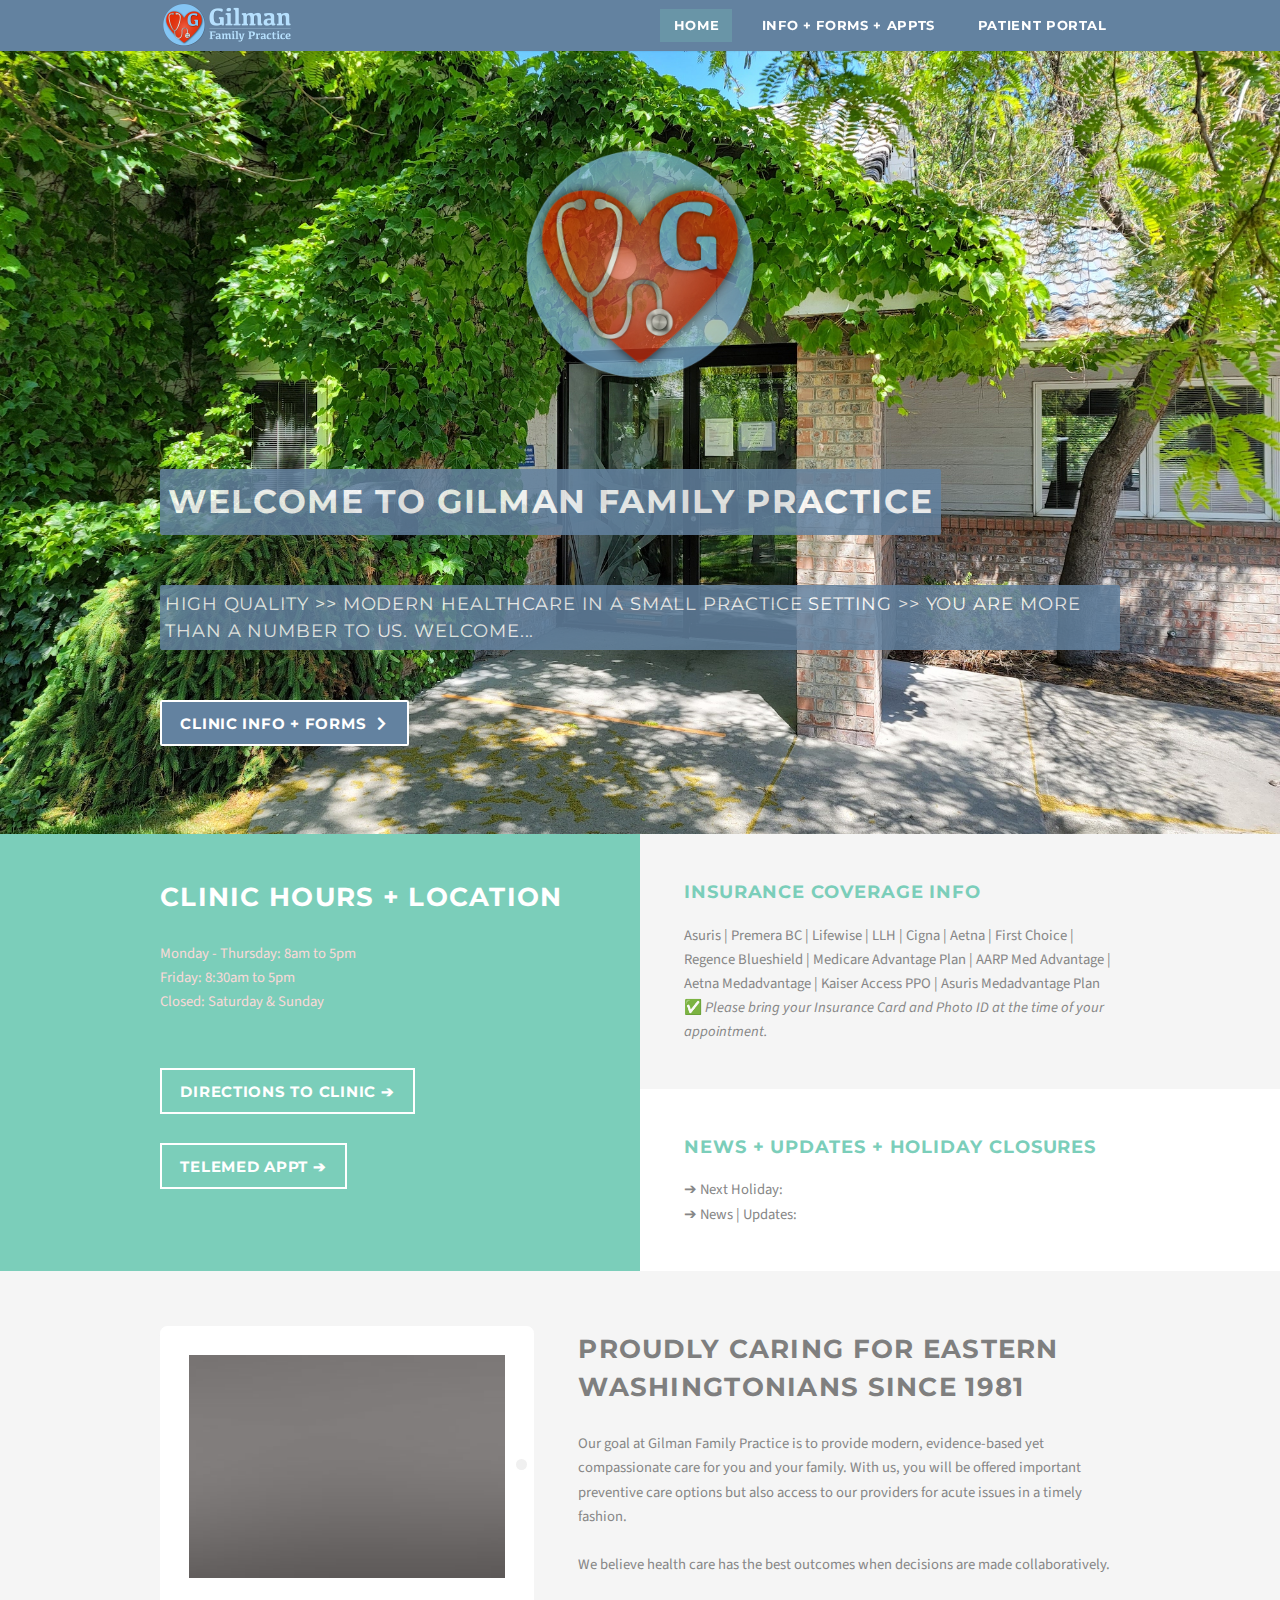
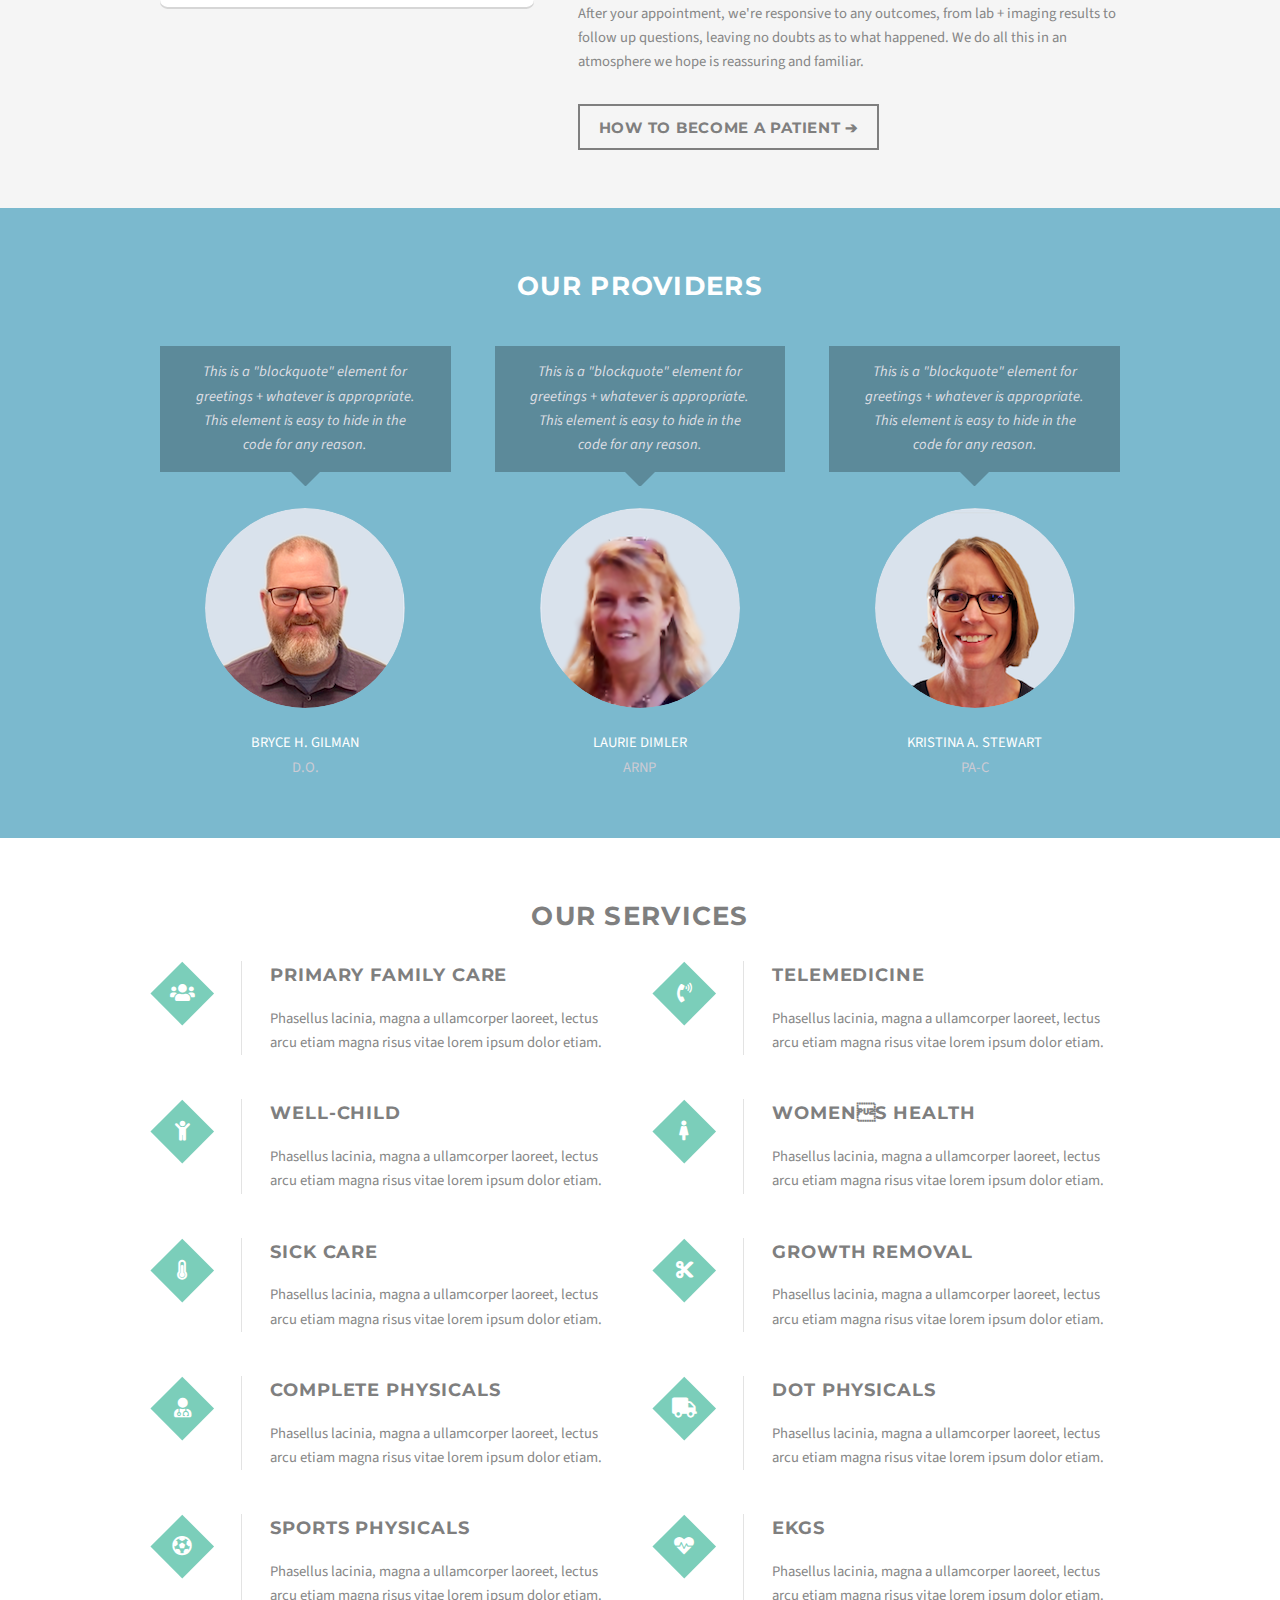
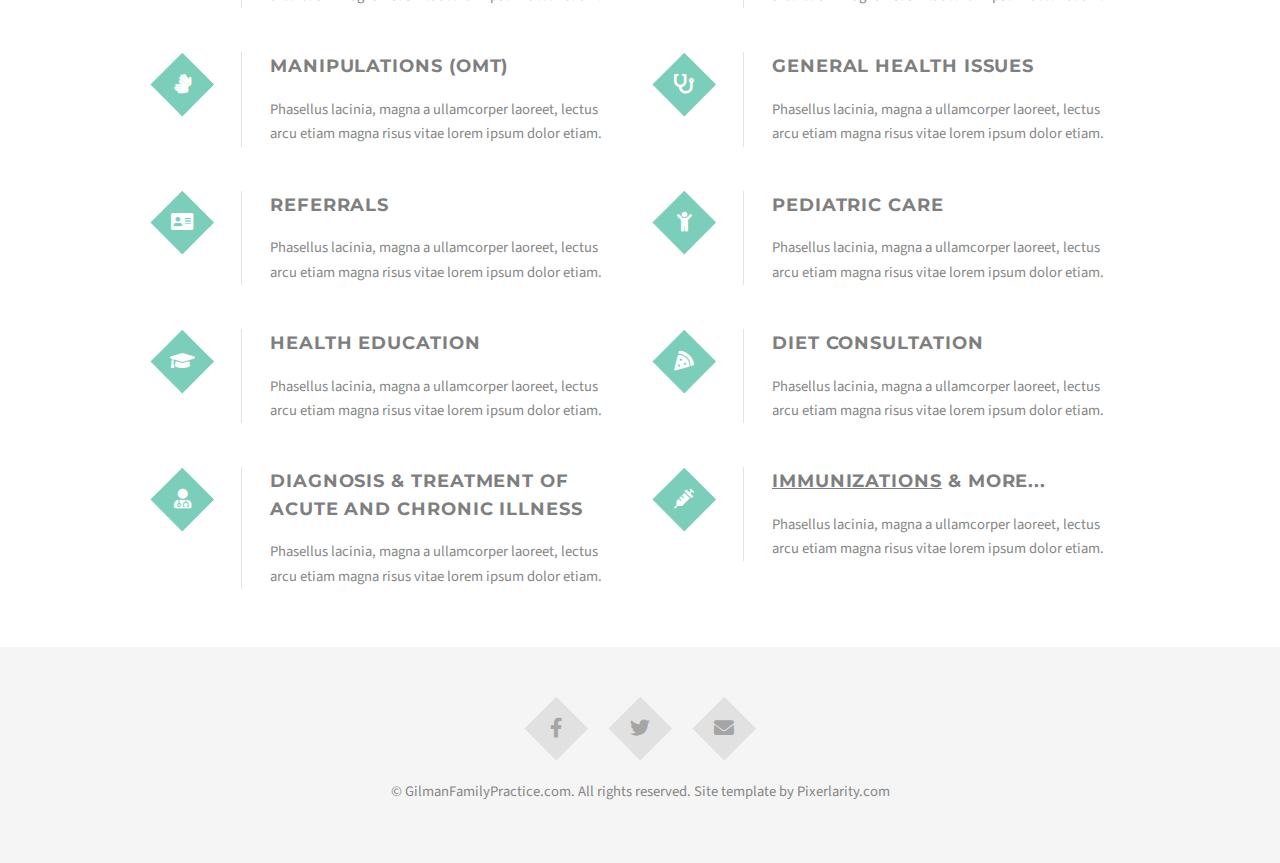
<file: index.html>
<!DOCTYPE HTML>
<!--
	Scalar by Pixelarity
	pixelarity.com | hello@pixelarity.com
	License: pixelarity.com/license
-->
<html>
	<head>
		<title>Gilman Family Practice</title>
		<meta charset="utf-8" />
		<meta name="viewport" content="width=device-width, initial-scale=1, user-scalable=no" />
		<link rel="stylesheet" href="assets/css/main.css" />
		<link rel="apple-touch-icon" sizes="180x180" href="favicon.ico/apple-touch-icon.png">
		<link rel="icon" type="image/png" sizes="32x32" href="favicon.ico/favicon-32x32.png">
		<link rel="icon" type="image/png" sizes="16x16" href="favicon.ico/favicon-16x16.png">
		<link rel="manifest" href="favicon.ico/site.webmanifest">
		<link rel="mask-icon" href="favicon.ico/safari-pinned-tab.svg" color="#5bbad5">
		<meta name="msapplication-TileColor" content="#da532c">
		<meta name="theme-color" content="#ffffff">
	</head>

	<body class="landing is-preload">

		<!-- Header -->
			<header id="header">
				<div class="container">
					<img class="header-container-logo" src="images\GFP_Header-LogoV4-lighter-blue_2023ess_200px-tall.png" alt="Gilman Family Practice Logo">
					<!--<h1><a href="index.html" class="icon solid fa-cube">Scalar</a></h1>-->
					<nav id="nav">
						<ul>
							<li class="current"><a href="index.html">Home</a></li>
							<li>
								<a href="#">INFO + FORMS + APPTS</a>
								<ul>
									<li><a href="enroll-appts.html">Enrollment + Appts</a></li>
									<li><a href="new-patient-forms.html">New Patient Forms</a></li>
									<li><a href="curr-patients-forms.html">Current Patient Forms</a></li>
									<li><a href="about-clinic.html">About the Clinic</a></li>
									<li><a href="contact.html">Contact</a></li>
									<li>
			   <!-- N/A at this time <a href="#">Submenu</a>
										<ul>
											<li><a href="#">Option One</a></li>
											<li><a href="#">Option Two</a></li>
											<li><a href="#">Option Three</a></li>
											<li><a href="#">Option Four</a></li>
										</ul>
									</li> -->
								</ul>
							</li>
							<li><a href="https://myhealthrecord.com/">Patient Portal</a></li>
						</ul>
					</nav>
				</div>
			</header>

		<!-- Page Wrapper -->
			<div id="page-wrapper">

				<!-- Banner -->
					<section id="banner">
						<div class="container">
							<img class="banner-logo" src="images/GFP_Banner-Logo-V6_2023ess_600px.png" alt="GFP Banner Logo">
							<header>
								<h2>WELCOME TO GILMAN FAMILY PRACTICE</h2>
								<p>High Quality >> Modern Healthcare in a Small Practice Setting >> You are More than a Number to Us. Welcome...</p>
							</header>
							<ul class="actions">
								<li><a href="#" class="button icon solid icon-after fa-chevron-right">Clinic Info + Forms</a></li>
							</ul>
						</div>
					</section>

				<!-- One -->
					<section id="one" class="wrapper style1 split">
						<div class="container">
							<div class="primary">
								<h2>Clinic Hours + Location</h2>
								<p>Monday - Thursday: 8am to 5pm<br>
								   Friday: 8:30am to 5pm<br>
								   Closed: Saturday & Sunday<br><br>

								<ul class="actions">
								   <li><a href="https://www.google.com/maps/place/Bryce+H.+Gilman,+D.O./@47.6704635,-117.2333297,17z/data=!3m1!4b1!4m5!3m4!1s0x549e200c374da159:0xebf85226e721e5cd!8m2!3d47.6704939!4d-117.2333278" class="button">Directions to Clinic ➔</a></li>
								</ul>
								   <ul class="actions">
								   <li><a href="#" class="button">Telemed Appt ➔</a></li>
								</ul>
							</div>
							<div class="secondary">
								<section>
									<h3>Insurance Coverage Info</h3>
									<p>Asuris | Premera BC | Lifewise | LLH | Cigna | Aetna | First Choice | Regence Blueshield | Medicare Advantage Plan | AARP Med Advantage | Aetna Medadvantage | Kaiser Access PPO | Asuris Medadvantage Plan<br>
										✅ <i>Please bring your Insurance Card and Photo ID at the time of your appointment.</i></p>
								</section>
								<section>
									<h3>News + Updates + Holiday Closures</h3>
									<p>➔ Next Holiday: <br>
										➔ News | Updates: </p>
								</section>
							</div>
						</div>
					</section>

				<!-- Two -->
					<section id="two" class="wrapper style2">
						<div class="container">
							<div class="row gtr-200">
								<div class="col-5 col-12-medium">
									<span class="image fit style1"><img src="images/pic01.jpg" alt="" /></span>
								</div>
								<div class="col-7 col-12-medium">
									<header>
										<h2>Proudly Caring for Eastern Washingtonians 
										Since 1981</h2>
									<!--<p>Praesent placerat risus qui</p>-->
									</header>
									<p>Our goal at Gilman Family Practice is to provide modern, evidence-based yet compassionate care for you and your family. With us, you will be offered important preventive care options but also access to our providers for acute issues in a timely fashion.<br><br>
									We believe health care has the best outcomes when decisions are made collaboratively.<br><br>
									After your appointment, we're responsive to any outcomes, from lab + imaging results to follow up questions, leaving no doubts as to what happened. We do all this in an atmosphere we hope is reassuring and familiar.</p>
									<ul class="actions">
										<li><a href="#" class="button">How to Become a Patient ➔</a></li>
									</ul>
								</div>
							</div>
						</div>
					</section>

				<!-- Three -->
				<!--<section id="three" class="wrapper style3 special">
						<div class="container">
							<header>
								<h2>Our Providers Option 1 (Option 2 Next Section Below)</h2>
							<p>Pellentesque fermentum dolor aliquam quam lectus facilisis dolore</p>
							</header>
							<div class="row gtr-200">
								<div class="col-4 col-12-small">
									<section class="tree first">
										<span class="icon solid major fa-camera-retro"></span>
										<h3>Cras iaculis</h3>
										<p>Donec nec justo eget felis facilisis fermentum. Aliquam porttitor mauris sit orci. Aenean dignissim.</p>
									</section>
								</div>
								<div class="col-4 col-12-small">
									<section class="tree">
										<span class="icon solid major fa-coffee"></span>
										<h3>Fusce pellent</h3>
										<p>Donec nec justo eget felis facilisis fermentum. Aliquam porttitor mauris sit orci. Aenean dignissim.</p>
									</section>
								</div>
								<div class="col-4 col-12-small">
									<section class="tree last">
										<span class="icon solid major fa-camera-retro"></span>
										<h3>Cras iaculis</h3>
										<p>Donec nec justo eget felis facilisis fermentum. Aliquam porttitor mauris sit orci. Aenean dignissim.</p>
									</section>
								</div>
							</div>
						</div>
					</section>-->

				<!-- Four -->
					<section id="four" class="wrapper style4 special">
						<div class="container">
							<h2>Our Providers</h2>
							<div class="row gtr-200">
								<div class="col-4 col-12-medium">
									<blockquote class="testimonial">
										<p>This is a "blockquote" element for greetings + whatever is appropriate. This element is easy to hide in the code for any reason.</p>
										<cite>
											<span class="image style2"><img src="images/GFP_BGilman_Portrait_WG_ess.png" alt="" /></span>
											<span class="name">BRYCE H. GILMAN</span>
											<span class="title">D.O.</span>
										</cite>
									</blockquote>
								</div>
								<div class="col-4 col-12-medium">
									<blockquote class="testimonial">
										<p>This is a "blockquote" element for greetings + whatever is appropriate. This element is easy to hide in the code for any reason.</p>
										<cite>
											<span class="image style2"><img src="images/GFP_LDimler_Portrait_LD_ess.png" alt="Image of Laurie Dimler" /></span>
											<span class="name">LAURIE DIMLER</span>
											<span class="title">ARNP</span>
										</cite>
									</blockquote>
								</div>
								<div class="col-4 col-12-medium">
									<blockquote class="testimonial">
										<p>This is a "blockquote" element for greetings + whatever is appropriate. This element is easy to hide in the code for any reason.</p>
										<cite>
											<span class="image style2"><img src="images/GFP_KStewart_Portrait_ess.png" alt="" /></span>
											<span class="name">KRISTINA A. STEWART</span>
											<span class="title">PA-C</span>
										</cite>
									</blockquote>
								</div>
							</div>
						</div>
					</section>

				<!-- Five -->
					<section id="five" class="wrapper style3 special">
						<div class="container">
							<h2>Our Services</h2>
							<div class="box alt">
								<div class="row gtr-uniform gtr-200">
                                   <div class="col-4 col-6-large col-12-medium">
										<section class="feature">
											<span class="icon solid major fa fa-users"></span>
											<h3>Primary Family Care</h3>
											<p>Phasellus lacinia, magna a ullamcorper laoreet, lectus arcu etiam magna risus vitae lorem ipsum dolor etiam.</p>
										</section>
									</div>
									<div class="col-4 col-6-large col-12-medium">
										<section class="feature">
											<span class="icon solid major fas fa-phone-volume"></span>
											<h3>Telemedicine</h3>
											<p>Phasellus lacinia, magna a ullamcorper laoreet, lectus arcu etiam magna risus vitae lorem ipsum dolor etiam.</p>
										</section>
									</div>
									<div class="col-4 col-6-large col-12-medium">
										<section class="feature">
											<span class="icon solid major fa-child"></span>
											<h3> Well-Child</h3>
											<p>Phasellus lacinia, magna a ullamcorper laoreet, lectus arcu etiam magna risus vitae lorem ipsum dolor etiam.</p>
										</section>
									</div>
									<div class="col-4 col-6-large col-12-medium">
										<section class="feature">
											<span class="icon solid major fa-female"></span>
											<h3>Womens Health</h3>
											<p>Phasellus lacinia, magna a ullamcorper laoreet, lectus arcu etiam magna risus vitae lorem ipsum dolor etiam.</p>
										</section>
									</div>
									<div class="col-4 col-6-large col-12-medium">
										<section class="feature">
											<span class="icon solid major fas fa-thermometer-three-quarters"></span>
											<h3>Sick Care</h3>
											<p>Phasellus lacinia, magna a ullamcorper laoreet, lectus arcu etiam magna risus vitae lorem ipsum dolor etiam.</p>
										</section>
									</div>
									<div class="col-4 col-6-large col-12-medium">
										<section class="feature">
											<span class="icon solid major fas fa-cut"></span>
											<h3>Growth Removal</h3>
											<p>Phasellus lacinia, magna a ullamcorper laoreet, lectus arcu etiam magna risus vitae lorem ipsum dolor etiam.</p>
										</section>
									</div>
									<div class="col-4 col-6-large col-12-medium">
										<section class="feature">
											<span class="icon solid major fa fa-user-md"></span>
											<h3>Complete Physicals</h3>
											<p>Phasellus lacinia, magna a ullamcorper laoreet, lectus arcu etiam magna risus vitae lorem ipsum dolor etiam.</p>
										</section>
									</div>
									<div class="col-4 col-6-large col-12-medium">
										<section class="feature">
											<span class="icon solid major fa-truck"></span>
											<h3>DOT Physicals</h3>
											<p>Phasellus lacinia, magna a ullamcorper laoreet, lectus arcu etiam magna risus vitae lorem ipsum dolor etiam.</p>
										</section>
									</div>
									<div class="col-4 col-6-large col-12-medium">
										<section class="feature">
											<span class="icon solid major fa-futbol"></span>
											<h3>Sports Physicals</h3>
											<p>Phasellus lacinia, magna a ullamcorper laoreet, lectus arcu etiam magna risus vitae lorem ipsum dolor etiam.</p>
										</section>
									</div>
									<div class="col-4 col-6-large col-12-medium">
										<section class="feature">
											<span class="icon solid major fa fa-heartbeat"></span>
											<h3>EKGs</h3>
											<p>Phasellus lacinia, magna a ullamcorper laoreet, lectus arcu etiam magna risus vitae lorem ipsum dolor etiam.</p>
										</section>
									</div>
									<div class="col-4 col-6-large col-12-medium">
										<section class="feature">
											<span class="icon solid major fa fa-sign-language"></span>
											<h3>Manipulations (OMT)</h3>
											<p>Phasellus lacinia, magna a ullamcorper laoreet, lectus arcu etiam magna risus vitae lorem ipsum dolor etiam.</p>
										</section>
									</div>
									<div class="col-4 col-6-large col-12-medium">
										<section class="feature">
											<span class="icon solid major fa fa-stethoscope"></span>
											<h3>General Health Issues</h3>
											<p>Phasellus lacinia, magna a ullamcorper laoreet, lectus arcu etiam magna risus vitae lorem ipsum dolor etiam.</p>
										</section>
									</div>
									<div class="col-4 col-6-large col-12-medium">
										<section class="feature">
											<span class="icon solid major fa fa-address-card"></span>
											<h3>Referrals</h3>
											<p>Phasellus lacinia, magna a ullamcorper laoreet, lectus arcu etiam magna risus vitae lorem ipsum dolor etiam.</p>
										</section>
									</div>
									<div class="col-4 col-6-large col-12-medium">
										<section class="feature">
											<span class="icon solid major fa-child"></span>
											<h3>Pediatric Care</h3>
											<p>Phasellus lacinia, magna a ullamcorper laoreet, lectus arcu etiam magna risus vitae lorem ipsum dolor etiam.</p>
										</section>
									</div>
									<div class="col-4 col-6-large col-12-medium">
										<section class="feature">
											<span class="icon solid major fa fa-graduation-cap"></span>
											<h3>Health Education</h3>
											<p>Phasellus lacinia, magna a ullamcorper laoreet, lectus arcu etiam magna risus vitae lorem ipsum dolor etiam.</p>
										</section>
									</div>
									<div class="col-4 col-6-large col-12-medium">
										<section class="feature">
											<span class="icon solid major fas fa-pizza-slice"></span>
											<h3>Diet Consultation</h3>
											<p>Phasellus lacinia, magna a ullamcorper laoreet, lectus arcu etiam magna risus vitae lorem ipsum dolor etiam.</p>
										</section>
									</div>
									<div class="col-4 col-6-large col-12-medium">
										<section class="feature">
											<span class="icon solid major fas fa-user-md"></span>
											<h3>Diagnosis & Treatment of Acute and Chronic Illness</h3>
											<p>Phasellus lacinia, magna a ullamcorper laoreet, lectus arcu etiam magna risus vitae lorem ipsum dolor etiam.</p>
										</section>
									</div>
									<div class="col-4 col-6-large col-12-medium">
										<section class="feature">
											<span class="icon solid major fas fa-syringe"></span>
											<h3><a href="https://www.cdc.gov/vaccines/schedules/index.html?CDC_AA_refVal=https%3A%2F%2Fwww.cdc.gov%2Fvaccines%2Frecs%2Fschedules%2Fdefault.htm"><u>Immunizations</u></a> & more...</h3>
											<p>Phasellus lacinia, magna a ullamcorper laoreet, lectus arcu etiam magna risus vitae lorem ipsum dolor etiam.</p>
										</section>
									</div>
								</div>
							</div>
						</div>
					</section>

				<!-- Footer -->
					<footer id="footer">
						<ul class="major-icons">
							<li><a href="#" class="icon brands fa-facebook-f"><span class="label">Facebook</span></a></li>
							<li><a href="#" class="icon brands fa-twitter"><span class="label">Twitter</span></a></li>
							<li><a href="#" class="icon solid fa-envelope"><span class="label">Email</span></a></li>
						</ul>
						<p class="copyright">&copy; GilmanFamilyPractice.com. All rights reserved. Site template by Pixerlarity.com</p>
					</footer>

			</div>

		<!-- Scripts -->
			<script src="assets/js/jquery.min.js"></script>
			<script src="assets/js/jquery.dropotron.min.js"></script>
			<script src="assets/js/browser.min.js"></script>
			<script src="assets/js/breakpoints.min.js"></script>
			<script src="assets/js/util.js"></script>
			<script src="assets/js/main.js"></script>

	</body>
</html>
</file>
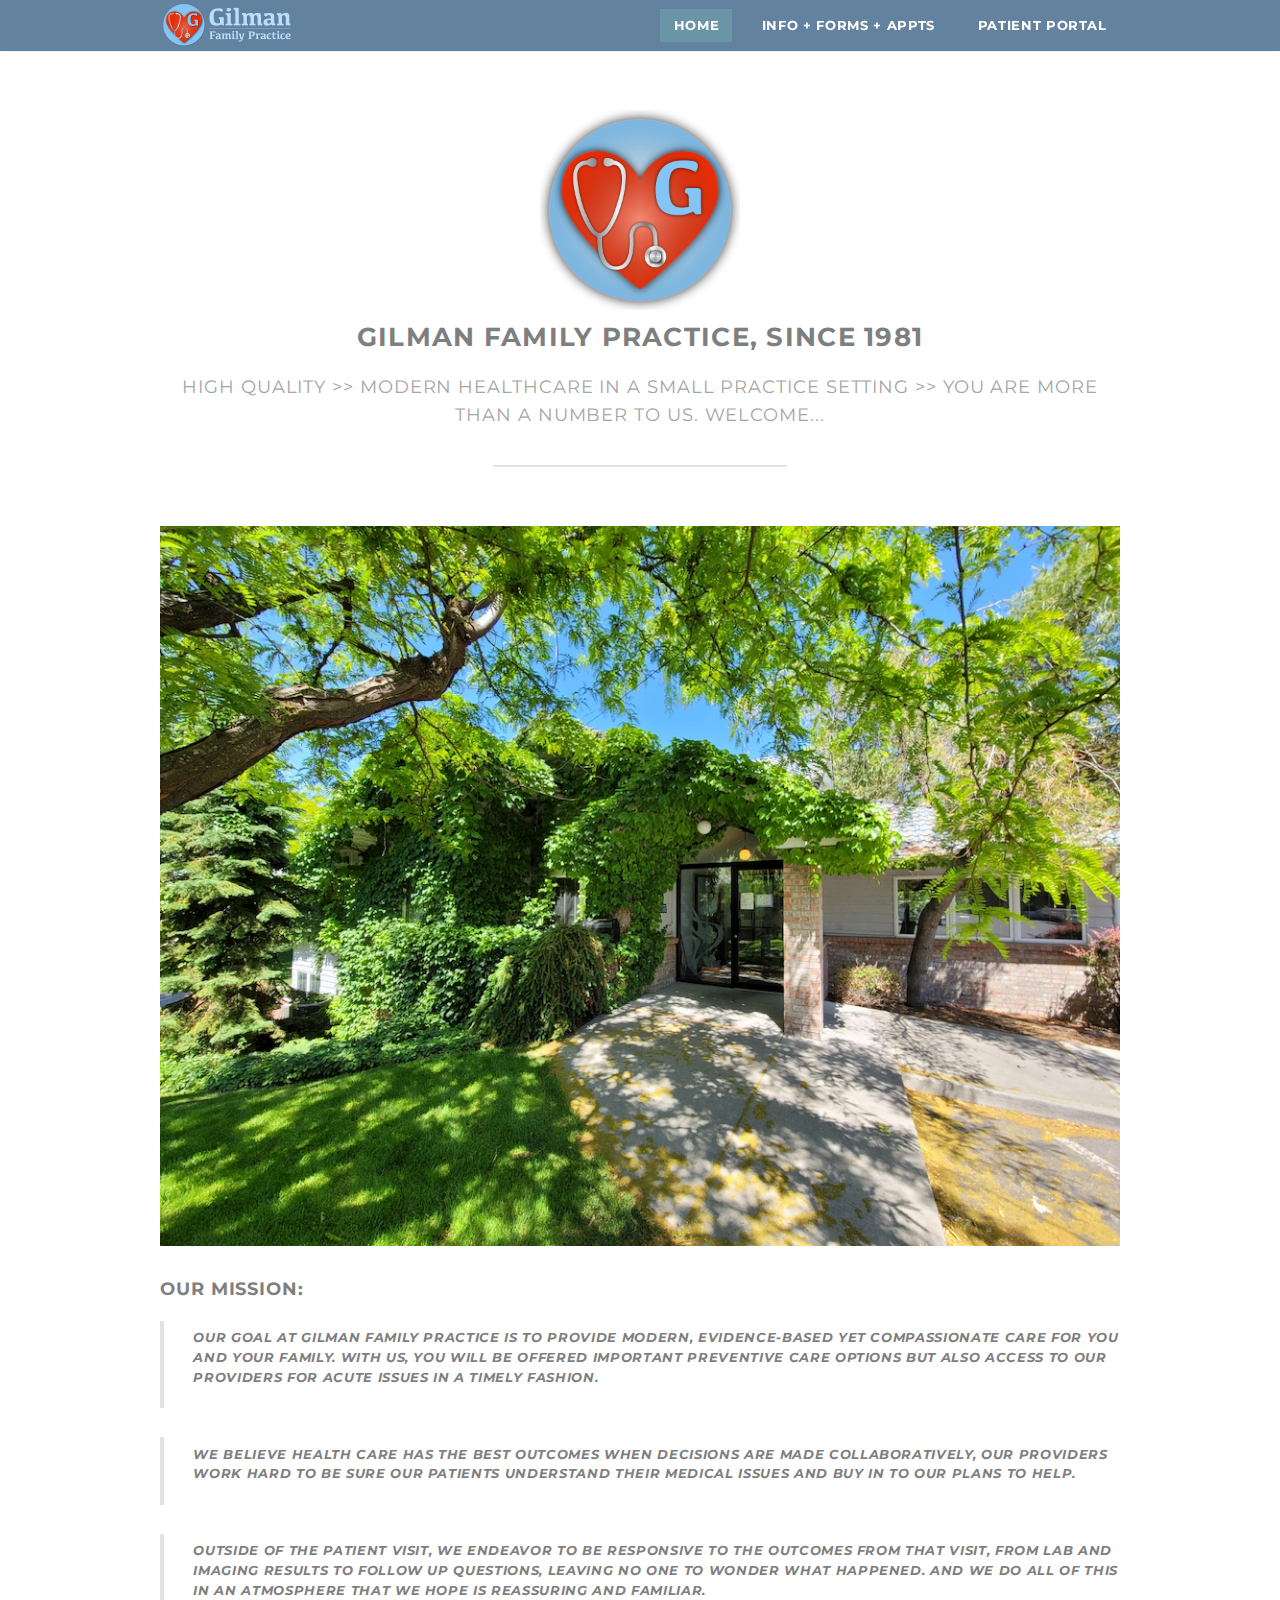
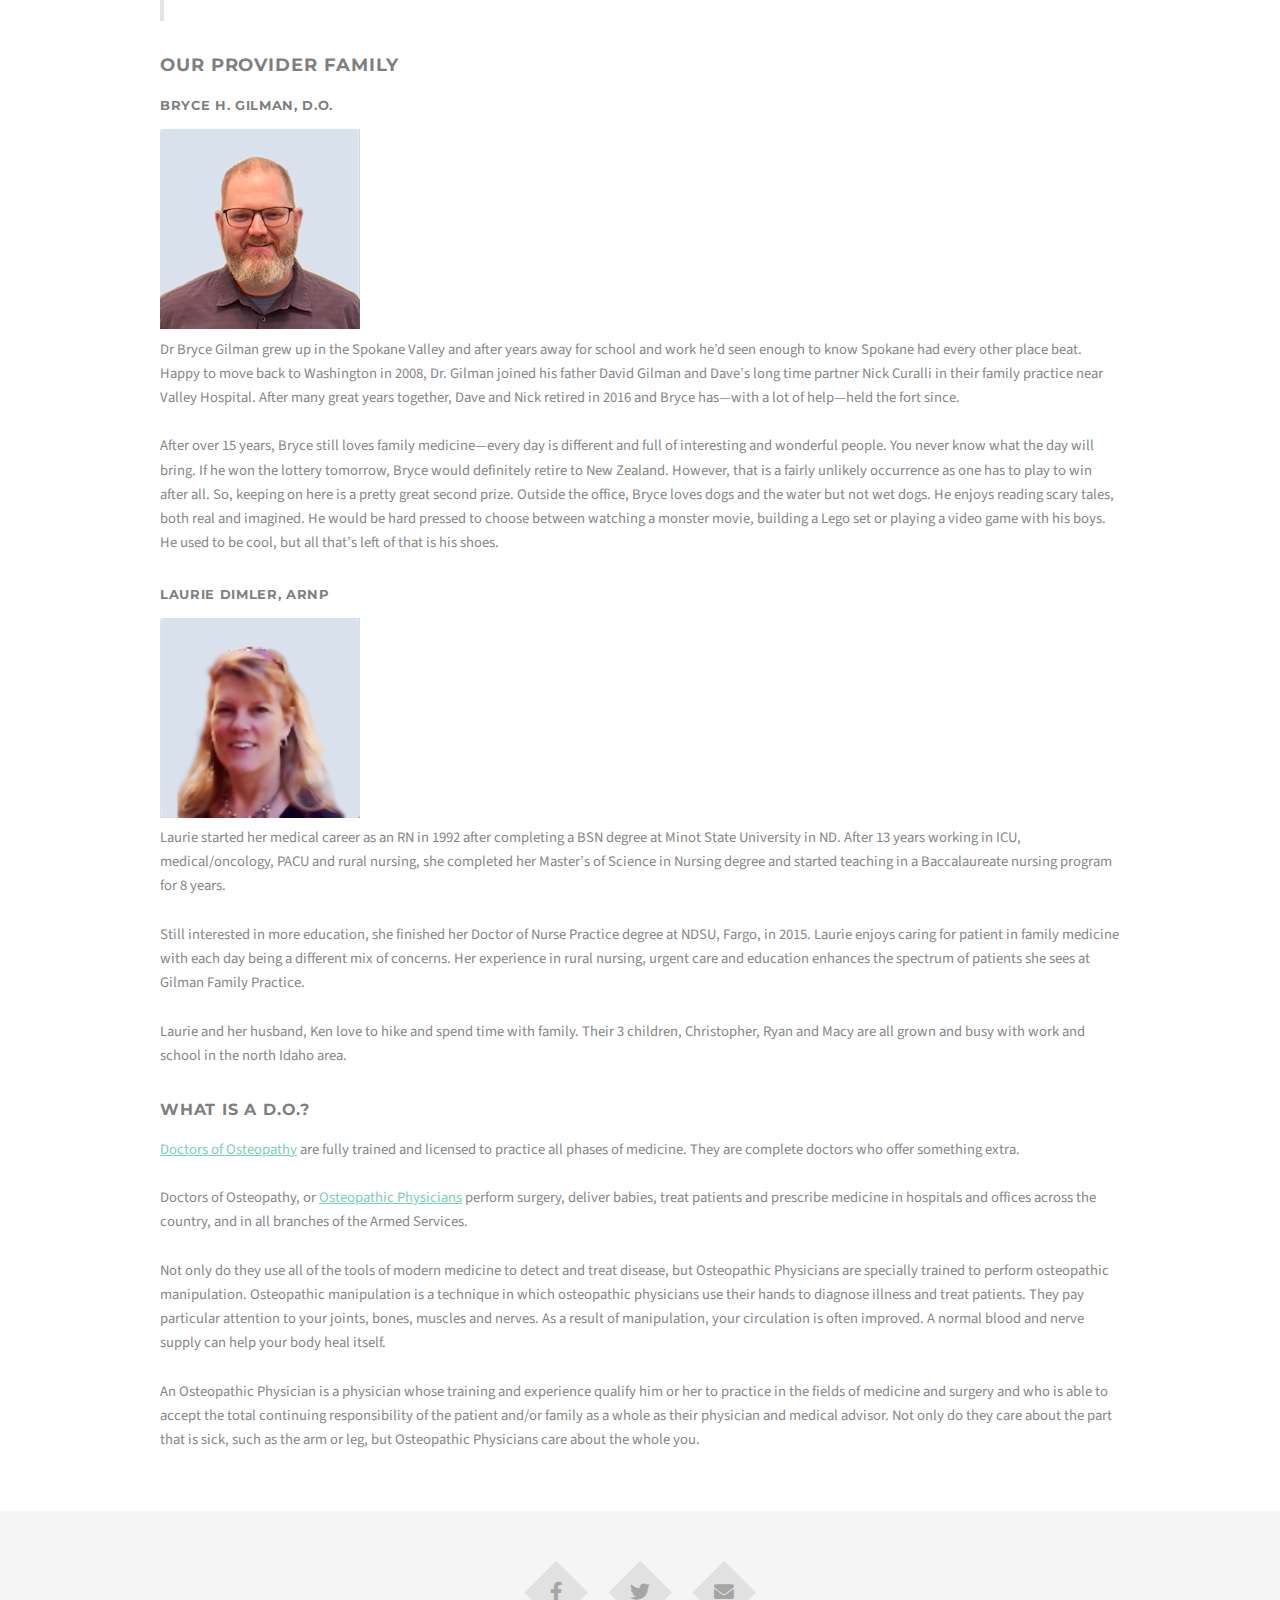
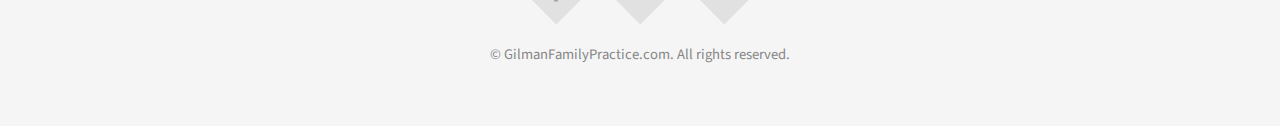
<file: about-clinic.html>
<!DOCTYPE HTML>
<!--
	'Scalar' theme site template by Pixelarity
	pixelarity.com | hello@pixelarity.com
	License: pixelarity.com/license
	*** This template is custom desgined for GilmanFamilyPractice.com by Erik S of: ErikSDesign.xyz [https://github.com/erik1968] ***
-->
<html>
	<head>
		<title>About the Clinic</title>
		<meta charset="utf-8" />
		<meta name="viewport" content="width=device-width, initial-scale=1, user-scalable=no" />
		<link rel="stylesheet" href="assets/css/main.css" />
		<link rel="apple-touch-icon" sizes="180x180" href="favicon.ico/apple-touch-icon.png">
		<link rel="icon" type="image/png" sizes="32x32" href="favicon.ico/favicon-32x32.png">
		<link rel="icon" type="image/png" sizes="16x16" href="favicon.ico/favicon-16x16.png">
		<link rel="manifest" href="favicon.ico/site.webmanifest">
		<link rel="mask-icon" href="favicon.ico/safari-pinned-tab.svg" color="#5bbad5">
		<meta name="msapplication-TileColor" content="#da532c">
		<meta name="theme-color" content="#ffffff">
	</head>
	<body class="is-preload">

		<!-- Header -->
		<header id="header">
			<div class="container">
				<img class="header-container-logo" src="images\GFP_Header-LogoV4-lighter-blue_2023ess_200px-tall.png"  height="80px" alt="Gilman Family Practice Logo">
				<!--<h1><a href="index.html" class="icon solid fa-cube">Scalar</a></h1>-->
				<nav id="nav">
					<ul>
						<li class="current"><a href="home.html">Home</a></li>
						<li>
							<a href="#">INFO + FORMS + APPTS</a>
							<ul>
								<li><a href="enroll-appts.html">Enrollment + Appts</a></li>
								<li><a href="new-patient-forms.html">New Patient Forms</a></li>
								<li><a href="curr-patients-forms.html">Current Patient Forms</a></li>
								<li><a href="about-clinic.html">About the Clinic</a></li>
								<!-- Removed at client request for now <li><a href="contact.html">Contact</a></li>-->
								<li>
		   <!-- N/A at this time <a href="#">Submenu</a>
									<ul>
										<li><a href="#">Option One</a></li>
										<li><a href="#">Option Two</a></li>
										<li><a href="#">Option Three</a></li>
										<li><a href="#">Option Four</a></li>
									</ul>
								</li> -->
							</ul>
						</li>
						<li><a href="https://myhealthrecord.com/">Patient Portal</a></li>
					</ul>
				</nav>
			</div>
		</header>

		<!-- Page Wrapper -->
			<div id="page-wrapper">

				<!-- Main-->
					<div id="main" class="wrapper style3">
						<div class="container">
							<header class="major">
								<img src="images/GFP_Banner-Logo-V6_2023ess_600px.png" alt="GFP Logo V6" height="200px">
								<h2>Gilman Family Practice, Since 1981</h2>
								<p>High Quality >> Modern Healthcare in a Small Practice Setting >> You are More than a Number to Us. Welcome...</p>
							</header>

							<!-- Content -->
								<section id="content">
									<a href="#" class="image fit"><img src="images/GFP_Clinic-Front-Wide-Angle_byESS_20210604_1000x750px.jpg" alt="Clinic Front Wide-Angle" /></a>
									<h3>Our Mission:</h3>
									<blockquote><h5>Our goal at Gilman Family Practice is to provide modern, evidence-based yet compassionate care for you and your family. With us, you will be offered important preventive care options but also access to our providers for acute issues in a timely fashion.</blockquote></h5>
										<blockquote><h5>We believe health care has the best outcomes when decisions are made collaboratively, our providers work hard to be sure our patients understand their medical issues and buy in to our plans to help.</blockquote></h5>
											<blockquote><h5>Outside of the patient visit, we endeavor to be responsive to the outcomes from that visit, from lab and imaging results to follow up questions, leaving no one to wonder what happened.  And we do all of this in an atmosphere that we hope is reassuring and familiar.</blockquote></h5>

									<h3>Our Provider Family</h3>
									
									<h5>Bryce H. Gilman, D.O.</h5>
									<img src="images/GFP_BGilman_Portrait_WG_ess.png" alt="Hero Img BGilman">
									<p>Dr Bryce Gilman grew up in the Spokane Valley and after years away for school and work he’d seen enough to know Spokane had every other place beat. Happy to move back to Washington in 2008, Dr. Gilman joined his father David Gilman and Dave’s long time partner Nick Curalli in their family practice near Valley Hospital. After many great years together, Dave and Nick retired in 2016 and Bryce has—with a lot of help—held the fort since.<br>
									<br>After over 15 years, Bryce still loves family medicine—every day is different and full of interesting and wonderful people.  You never know what the day will bring.  If he won the lottery tomorrow, Bryce would definitely retire to New Zealand. However, that is a fairly unlikely occurrence as one has to play to win after all. So, keeping on here is a pretty great second prize. Outside the office, Bryce loves dogs and the water but not wet dogs. He enjoys reading scary tales, both real and imagined.  He would be hard pressed to choose between watching a monster movie, building a Lego set or playing a video game with his boys. He used to be cool, but all that’s left of that is his shoes. </p>
									
									<h5>Laurie Dimler, ARNP</h5>
									<img src="images/GFP_LDimler_Portrait_LD_ess.png" alt="Hero Img LDimler">
									<p>Laurie started her medical career as an RN in 1992 after completing a BSN degree at Minot State University in ND. After 13 years working in ICU, medical/oncology, PACU and rural nursing, she completed her Master’s of Science in Nursing degree and started teaching in a Baccalaureate nursing program for 8 years.
									<br><br>Still interested in more education, she finished her Doctor of Nurse Practice degree at NDSU, Fargo, in 2015. Laurie enjoys caring for patient in family medicine with each day being a different mix of concerns. Her experience in rural nursing, urgent care and education enhances the spectrum of patients she sees at Gilman Family Practice.
									<br><br>Laurie and her husband, Ken love to hike and spend time with family. Their 3 children, Christopher, Ryan and Macy are all grown and busy with work and school in the north Idaho area.
									</p>

								<!--	<h5>New Provider Name, Title</h5>
									<img src="images/GFP_KStewart_Portrait_ess.png" alt="Hero Img KStewart">
									<p>Ut lacus non eu ornare ante adipiscing a nunc aliquam volutpat orci arcu metus adipiscing cep. Risus vestibulum ut lorem. Semper nunc vel ut ut sed accumsan mi adipiscing adipiscing. Scelerisque ac ac vis lorem accumsan lacinia nullam interdum placerat volutpat gravida adipiscing neque tempus vis ante ante. Fringilla nisl. Donec accumsan interdum nisi, quis tincidunt felis sagittis eget. tempus euismod. Vestibulum ante ipsum primis in faucibus vestibulum. Blandit adipiscing eu felis iaculis volutpat ac adipiscing accumsan eu faucibus. Integer ac pellentesque praesent tincidunt felis sagittis eget. tempus euismod. <br><br>
									Vestibulum ante ipsum primis in faucibus vestibulum. Blandit adipiscing eu felis iaculis volutpat ac adipiscing accumsan eu faucibus. Integer ac pellentesque praesent. Donec accumsan interdum nisi, quis tincidunt felis sagittis eget. tempus euismod. Vestibulum ante ipsum primis in faucibus vestibulum. Blandit adipiscing eu felis iaculis volutpat ac adipiscing accumsan eu faucibus.
									</p>-->
									
									<h4>What is a D.O.?</h4>
									<p><a href="https://osteopathic.org/what-is-osteopathic-medicine/what-is-a-do/">Doctors of Osteopathy</a> are fully trained and licensed to practice all phases of medicine. They are complete doctors who offer something extra.
									<br><br>Doctors of Osteopathy, or <a href="https://osteopathic.org/what-is-osteopathic-medicine/">Osteopathic Physicians</a> perform surgery, deliver babies, treat patients and prescribe medicine in hospitals and offices across the country, and in all branches of the Armed Services.
									<br><br>Not only do they use all of the tools of modern medicine to detect and treat disease, but Osteopathic Physicians are specially trained to perform osteopathic manipulation. Osteopathic manipulation is a technique in which osteopathic physicians use their hands to diagnose illness and treat patients. They pay particular attention to your joints, bones, muscles and nerves. As a result of manipulation, your circulation is often improved. A normal blood and nerve supply can help your body heal itself.
									<br><br>An Osteopathic Physician is a physician whose training and experience qualify him or her to practice in the fields of medicine and surgery and who is able to accept the total continuing responsibility of the patient and/or family as a whole as their physician and medical advisor. Not only do they care about the part that is sick, such as the arm or leg, but Osteopathic Physicians care about the whole you.</p>

								</section>

						</div>
					</div>

				<!-- Footer -->
					<footer id="footer">
						<ul class="major-icons">
							<li><a href="#" class="icon brands fa-facebook-f"><span class="label">Facebook</span></a></li>
							<li><a href="#" class="icon brands fa-twitter"><span class="label">Twitter</span></a></li>
							<li><a href="#" class="icon solid fa-envelope"><span class="label">Email</span></a></li>
						</ul>
						<p class="copyright">&copy; GilmanFamilyPractice.com. All rights reserved.</p>
					</footer>

			</div>

		<!-- Scripts -->
			<script src="assets/js/jquery.min.js"></script>
			<script src="assets/js/jquery.dropotron.min.js"></script>
			<script src="assets/js/browser.min.js"></script>
			<script src="assets/js/breakpoints.min.js"></script>
			<script src="assets/js/util.js"></script>
			<script src="assets/js/main.js"></script>

	</body>
</html>
</file>
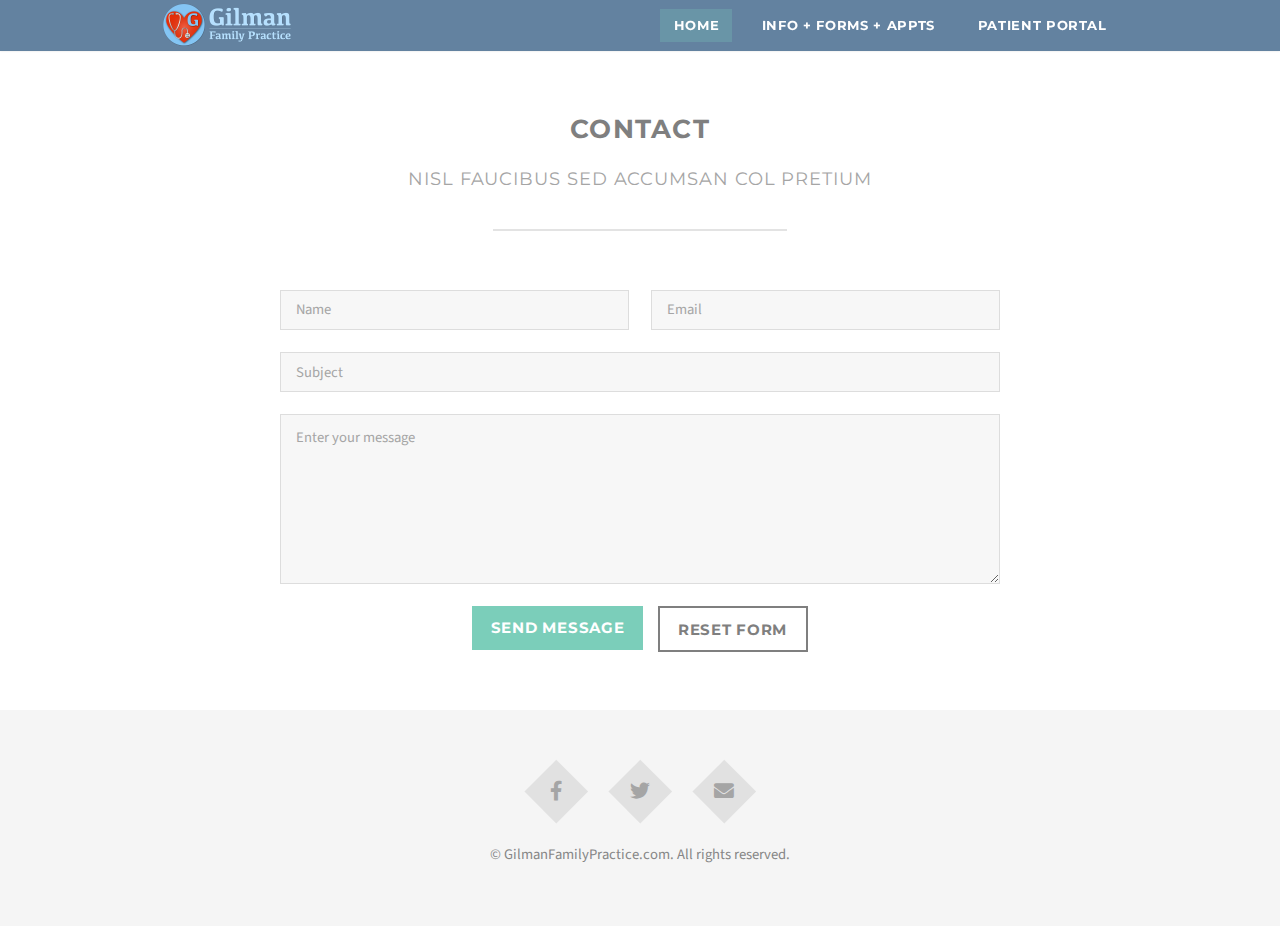
<file: contact.html>
<!DOCTYPE HTML>
<!--
	'Scalar' theme site template by Pixelarity
	pixelarity.com | hello@pixelarity.com
	License: pixelarity.com/license
	*** This template is custom desgined for GilmanFamilyPractice.com by Erik S of: ErikSDesign.xyz [https://github.com/erik1968] ***
-->
<html>
	<head>
		<title>Contact the Clinic</title>
		<meta charset="utf-8" />
		<meta name="viewport" content="width=device-width, initial-scale=1, user-scalable=no" />
		<link rel="stylesheet" href="assets/css/main.css" />
		<link rel="apple-touch-icon" sizes="180x180" href="favicon.ico/apple-touch-icon.png">
		<link rel="icon" type="image/png" sizes="32x32" href="favicon.ico/favicon-32x32.png">
		<link rel="icon" type="image/png" sizes="16x16" href="favicon.ico/favicon-16x16.png">
		<link rel="manifest" href="favicon.ico/site.webmanifest">
		<link rel="mask-icon" href="favicon.ico/safari-pinned-tab.svg" color="#5bbad5">
		<meta name="msapplication-TileColor" content="#da532c">
		<meta name="theme-color" content="#ffffff">
	</head>
	<body class="is-preload">

		<!-- Header -->
		<header id="header">
			<div class="container">
				<img class="header-container-logo" src="images\GFP_Header-LogoV4-lighter-blue_2023ess_200px-tall.png"  height="80px" alt="Gilman Family Practice Logo">
				<!--<h1><a href="index.html" class="icon solid fa-cube">Scalar</a></h1>-->
				<nav id="nav">
					<ul>
						<li class="current"><a href="home.html">Home</a></li>
						<li>
							<a href="#">INFO + FORMS + APPTS</a>
							<ul>
								<li><a href="enroll-appts.html">Enrollment + Appts</a></li>
								<li><a href="new-patient-forms.html">New Patient Forms</a></li>
								<li><a href="curr-patients-forms.html">Current Patient Forms</a></li>
								<li><a href="about-clinic.html">About the Clinic</a></li>
								<!-- Removed at client request for now <li><a href="contact.html">Contact</a></li>-->
								<li>
		   <!-- N/A at this time <a href="#">Submenu</a>
									<ul>
										<li><a href="#">Option One</a></li>
										<li><a href="#">Option Two</a></li>
										<li><a href="#">Option Three</a></li>
										<li><a href="#">Option Four</a></li>
									</ul>
								</li> -->
							</ul>
						</li>
						<li><a href="https://myhealthrecord.com/">Patient Portal</a></li>
					</ul>
				</nav>
			</div>
		</header>

		<!-- Page Wrapper -->
			<div id="page-wrapper">


				<!-- Main-->
					<div id="main" class="wrapper style3">
						<div class="container medium">
							<header class="major">
								<h2>Contact</h2>
								<p>Nisl faucibus sed accumsan col pretium</p>
							</header>

							<!-- Content -->
								<section id="content">
									<form method="post" action="#">
										<div class="row gtr-uniform">
											<div class="col-6 col-12-xsmall">
												<input type="text" name="name" id="name" value="" placeholder="Name" />
											</div>
											<div class="col-6 col-12-xsmall">
												<input type="email" name="email" id="email" value="" placeholder="Email" />
											</div>
											<div class="col-12">
												<input type="text" name="subject" id="subject" value="" placeholder="Subject" />
											</div>
											<div class="col-12">
												<textarea name="message" id="message" placeholder="Enter your message" rows="6"></textarea>
											</div>
											<div class="col-12">
												<ul class="actions special">
													<li><input type="submit" value="Send Message" class="primary" /></li>
													<li><input type="reset" value="Reset Form" /></li>
												</ul>
											</div>
										</div>
									</form>
								</section>

						</div>
					</div>

				<!-- Footer -->
					<footer id="footer">
						<ul class="major-icons">
							<li><a href="#" class="icon brands fa-facebook-f"><span class="label">Facebook</span></a></li>
							<li><a href="#" class="icon brands fa-twitter"><span class="label">Twitter</span></a></li>
							<li><a href="#" class="icon solid fa-envelope"><span class="label">Email</span></a></li>
						</ul>
						<p class="copyright">&copy; GilmanFamilyPractice.com. All rights reserved.</p>
					</footer>

			</div>

		<!-- Scripts -->
			<script src="assets/js/jquery.min.js"></script>
			<script src="assets/js/jquery.dropotron.min.js"></script>
			<script src="assets/js/browser.min.js"></script>
			<script src="assets/js/breakpoints.min.js"></script>
			<script src="assets/js/util.js"></script>
			<script src="assets/js/main.js"></script>

	</body>
</html>
</file>
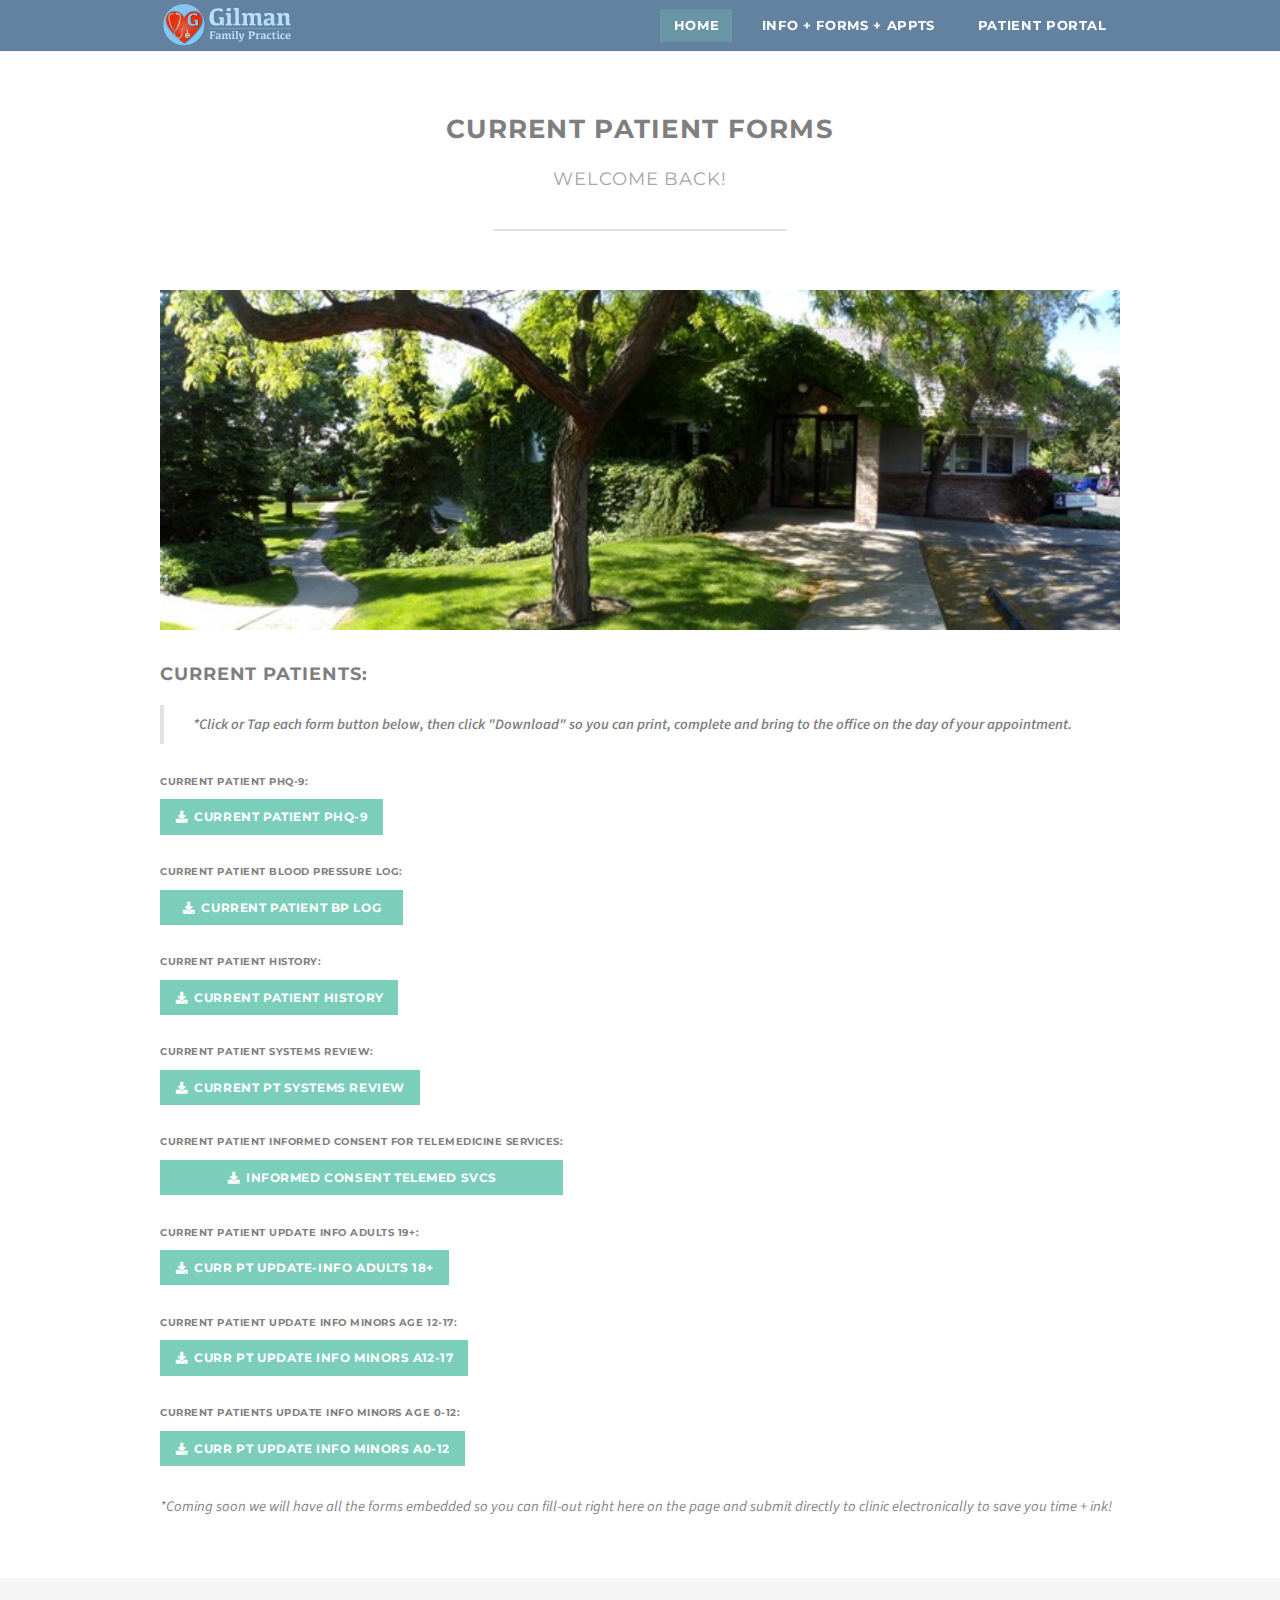
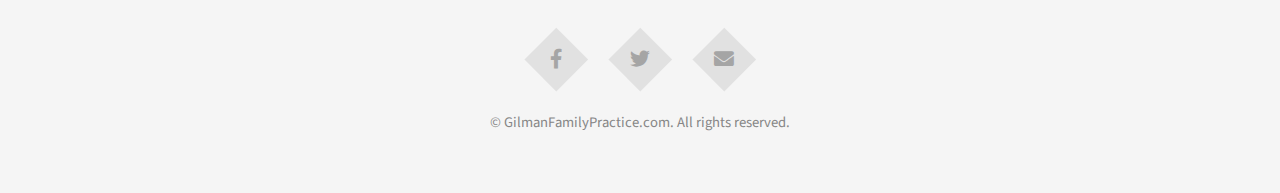
<file: curr-patients-forms.html>
<!DOCTYPE HTML>
<!--
	'Scalar' theme site template by Pixelarity
	pixelarity.com | hello@pixelarity.com
	License: pixelarity.com/license
	*** This template is custom desgined for GilmanFamilyPractice.com by Erik S of: ErikSDesign.xyz [https://github.com/erik1968] ***
-->
<html>
	<head>
		<title>Current Patient Forms</title>
		<meta charset="utf-8" />
		<meta name="viewport" content="width=device-width, initial-scale=1, user-scalable=no" />
		<link rel="stylesheet" href="assets/css/main.css" />
		<link rel="apple-touch-icon" sizes="180x180" href="favicon.ico/apple-touch-icon.png">
		<link rel="icon" type="image/png" sizes="32x32" href="favicon.ico/favicon-32x32.png">
		<link rel="icon" type="image/png" sizes="16x16" href="favicon.ico/favicon-16x16.png">
		<link rel="manifest" href="favicon.ico/site.webmanifest">
		<link rel="mask-icon" href="favicon.ico/safari-pinned-tab.svg" color="#5bbad5">
		<meta name="msapplication-TileColor" content="#da532c">
		<meta name="theme-color" content="#ffffff">
	</head>
	<body class="is-preload">

		<!-- Header -->
		<header id="header">
			<div class="container">
				<img class="header-container-logo" src="images\GFP_Header-LogoV4-lighter-blue_2023ess_200px-tall.png"  height="80px" alt="Gilman Family Practice Logo">
				<!--<h1><a href="index.html" class="icon solid fa-cube">Scalar</a></h1>-->
				<nav id="nav">
					<ul>
						<li class="current"><a href="home.html">Home</a></li>
						<li>
							<a href="#">INFO + FORMS + APPTS</a>
							<ul>
								<li><a href="enroll-appts.html">Enrollment + Appts</a></li>
								<li><a href="new-patient-forms.html">New Patient Forms</a></li>
								<li><a href="curr-patients-forms.html">Current Patient Forms</a></li>
								<li><a href="about-clinic.html">About the Clinic</a></li>
								<!-- Removed at client request for now <li><a href="contact.html">Contact</a></li>-->
								<li>
		   <!-- N/A at this time <a href="#">Submenu</a>
									<ul>
										<li><a href="#">Option One</a></li>
										<li><a href="#">Option Two</a></li>
										<li><a href="#">Option Three</a></li>
										<li><a href="#">Option Four</a></li>
									</ul>
								</li> -->
							</ul>
						</li>
						<li><a href="https://myhealthrecord.com/">Patient Portal</a></li>
					</ul>
				</nav>
			</div>
		</header>

		<!-- Page Wrapper -->
			<div id="page-wrapper">

				<!-- Main-->
					<div id="main" class="wrapper style3">
						<div class="container">
							<header class="major">
								<h2>Current Patient Forms</h2>
								<p>Welcome back!</p>
							</header>

							<!-- Content -->
								<section id="content">
									<a href="#" class="image fit"><img src="images/GFP_Clinic_HeroSection_Banner_wg_Jun2021.jpg" alt="Clinic Photo" /></a>
									<h3>Current Patients:</h3>
									<blockquote><b>*Click or Tap each form button below, then click "Download" so you can print, complete and bring to the office on the day of your appointment.</b></blockquote>

									
									<ul class="actions">
										<li><h6>Current Patient PHQ-9:</h6><a href="forms/current-patients/Current_Patent_PHQ-9.pdf" class="button primary fit small icon solid fa-download">Current Patient PHQ-9</a></li>
									</ul>
									<ul class="actions">
										<li><h6>Current Patient Blood Pressure Log:</h6><a href="forms/current-patients/Current_Patient_BP_Log.pdf" class="button primary fit small icon solid fa-download">Current Patient BP Log</a></li>
									</ul>
									<ul class="actions">
										<li><h6>Current Patient History:</h6><a href="forms/current-patients/Current_Patient_History_Form.pdf" class="button primary fit small icon solid fa-download">Current Patient History</a></li>
									</ul>
									<ul class="actions">
										<li><h6>Current Patient Systems Review:</h6><a href="forms/current-patients/Current_Patient_Systems_Review.pdf" class="button primary fit small icon solid fa-download">Current Pt Systems Review</a></li>
									</ul>
									<ul class="actions">
										<li><h6>Current Patient Informed Consent for Telemedicine Services:</h6><a href="forms/current-patients/Informed_Consent_for_Telemedicine-Services.pdf" class="button primary fit small icon solid fa-download">Informed Consent Telemed Svcs</a></li>
									</ul>
									<ul class="actions">
										<li><h6>Current Patient Update Info Adults 19+:</h6><a href="forms/current-patients/Patient_Info-Form_Office_Adult_2023.pdf" class="button primary fit small icon solid fa-download">Curr Pt Update-Info Adults 18+</a></li>
									</ul>
									<ul class="actions">
										<li><h6>Current Patient Update Info Minors Age 12-17:</h6><a href="forms/current-patients/Patient_Info-Form_Office_Minor_A12-17_2023.pdf" class="button primary fit small icon solid fa-download">Curr Pt Update Info Minors A12-17</a></li>
									</ul>
									<ul class="actions">
										<li><h6>Current Patients Update Info Minors Age 0-12:</h6><a href="forms/current-patients/Patient_Info-Form_Office_Minor_Child_A0-12_2023.pdf" class="button primary fit small icon solid fa-download">Curr Pt Update Info Minors A0-12</a></li>
									</ul>
									<p><i>*Coming soon we will have all the forms embedded so you can fill-out right here on the page and submit directly to clinic electronically to save you time + ink!</i>
									</p>
								</section>

						</div>
					</div>

				<!-- Footer -->
					<footer id="footer">
						<ul class="major-icons">
							<li><a href="#" class="icon brands fa-facebook-f"><span class="label">Facebook</span></a></li>
							<li><a href="#" class="icon brands fa-twitter"><span class="label">Twitter</span></a></li>
							<li><a href="#" class="icon solid fa-envelope"><span class="label">Email</span></a></li>
						</ul>
						<p class="copyright">&copy; GilmanFamilyPractice.com. All rights reserved.</p>
					</footer>

			</div>

		<!-- Scripts -->
			<script src="assets/js/jquery.min.js"></script>
			<script src="assets/js/jquery.dropotron.min.js"></script>
			<script src="assets/js/browser.min.js"></script>
			<script src="assets/js/breakpoints.min.js"></script>
			<script src="assets/js/util.js"></script>
			<script src="assets/js/main.js"></script>

	</body>
</html>
</file>
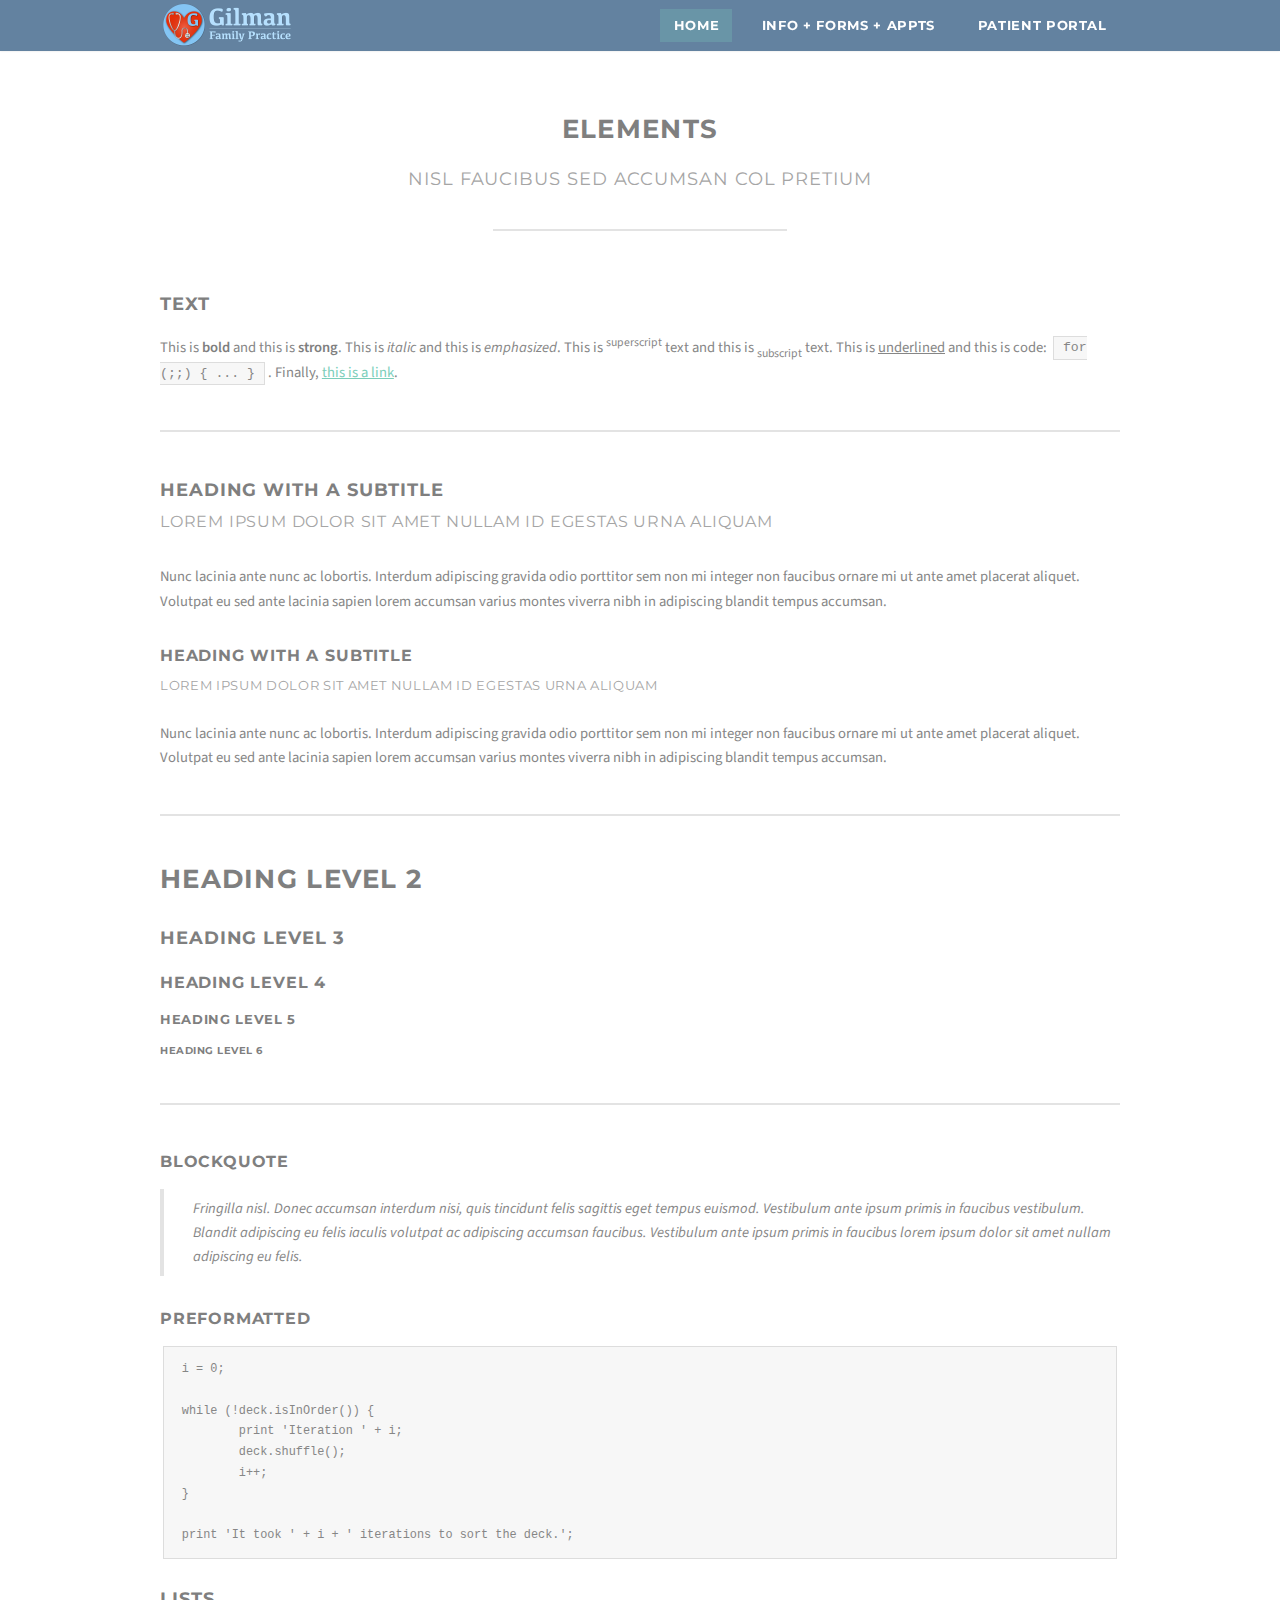
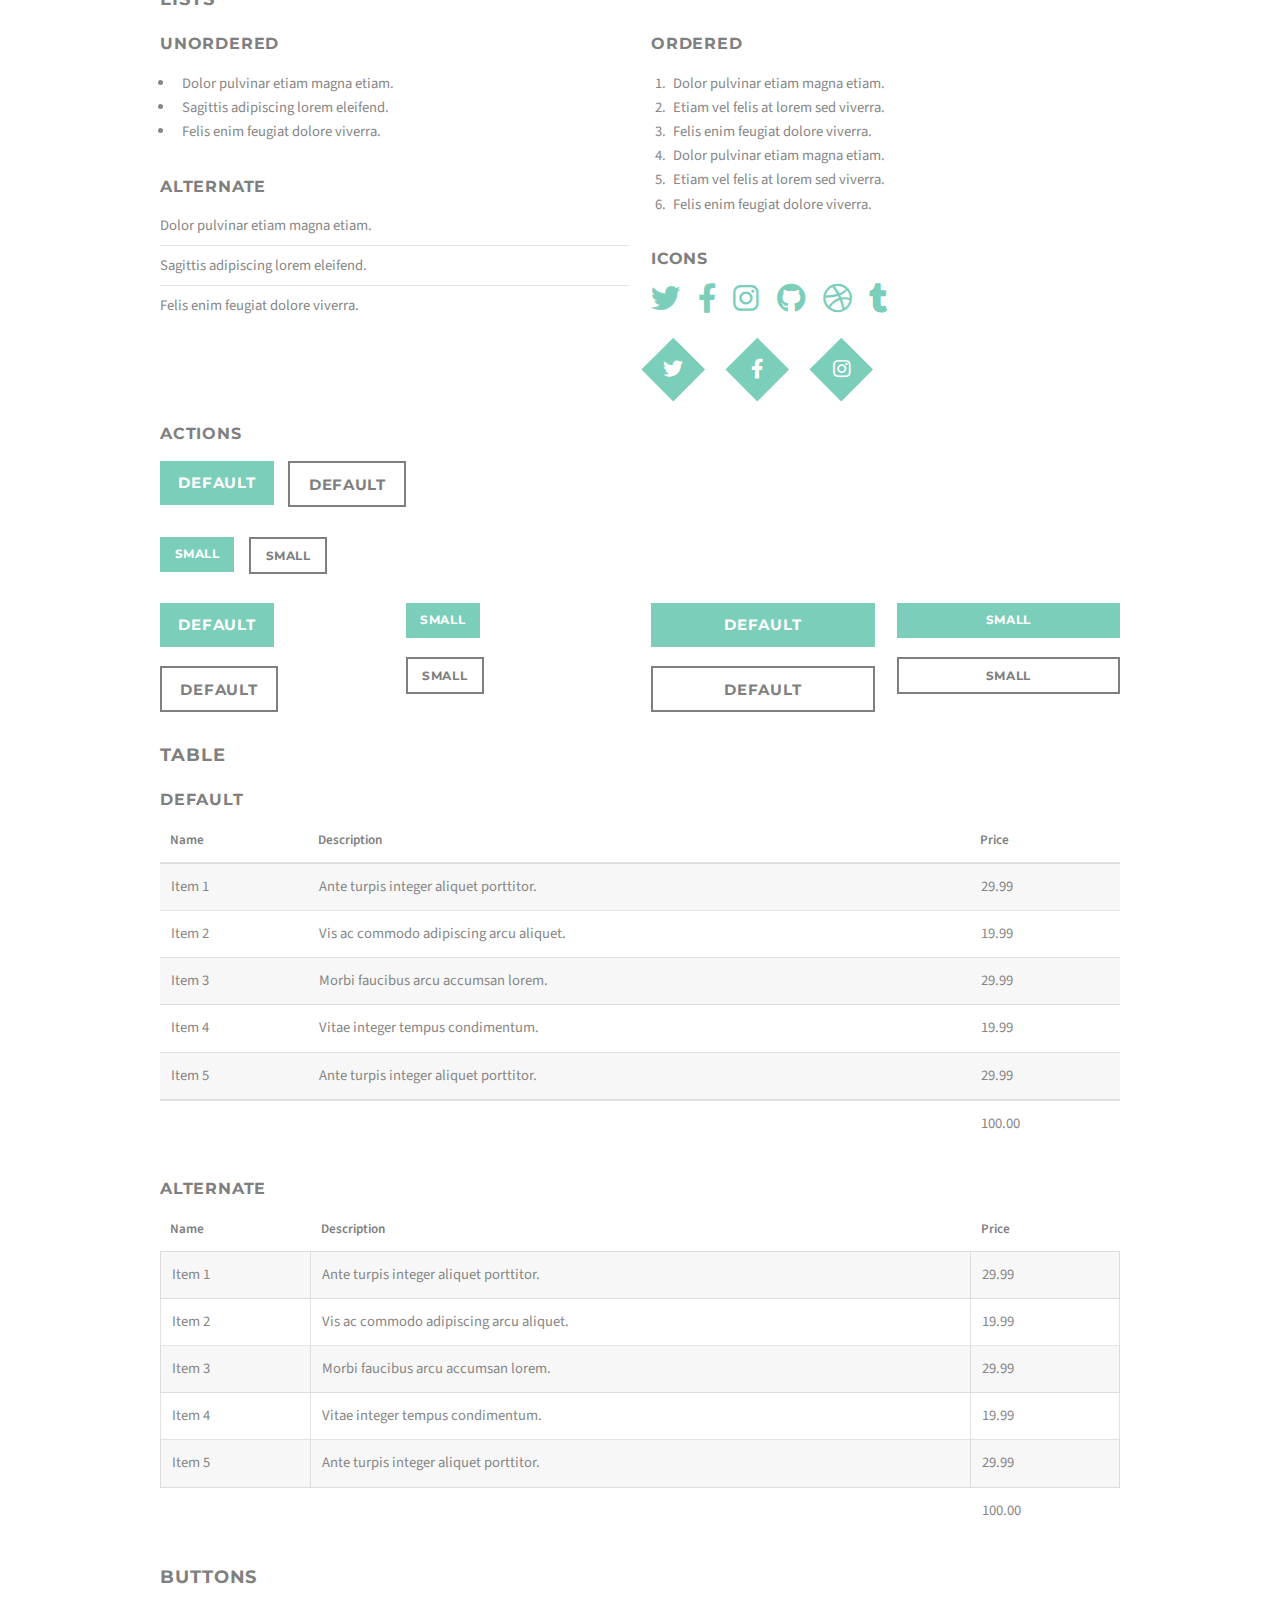
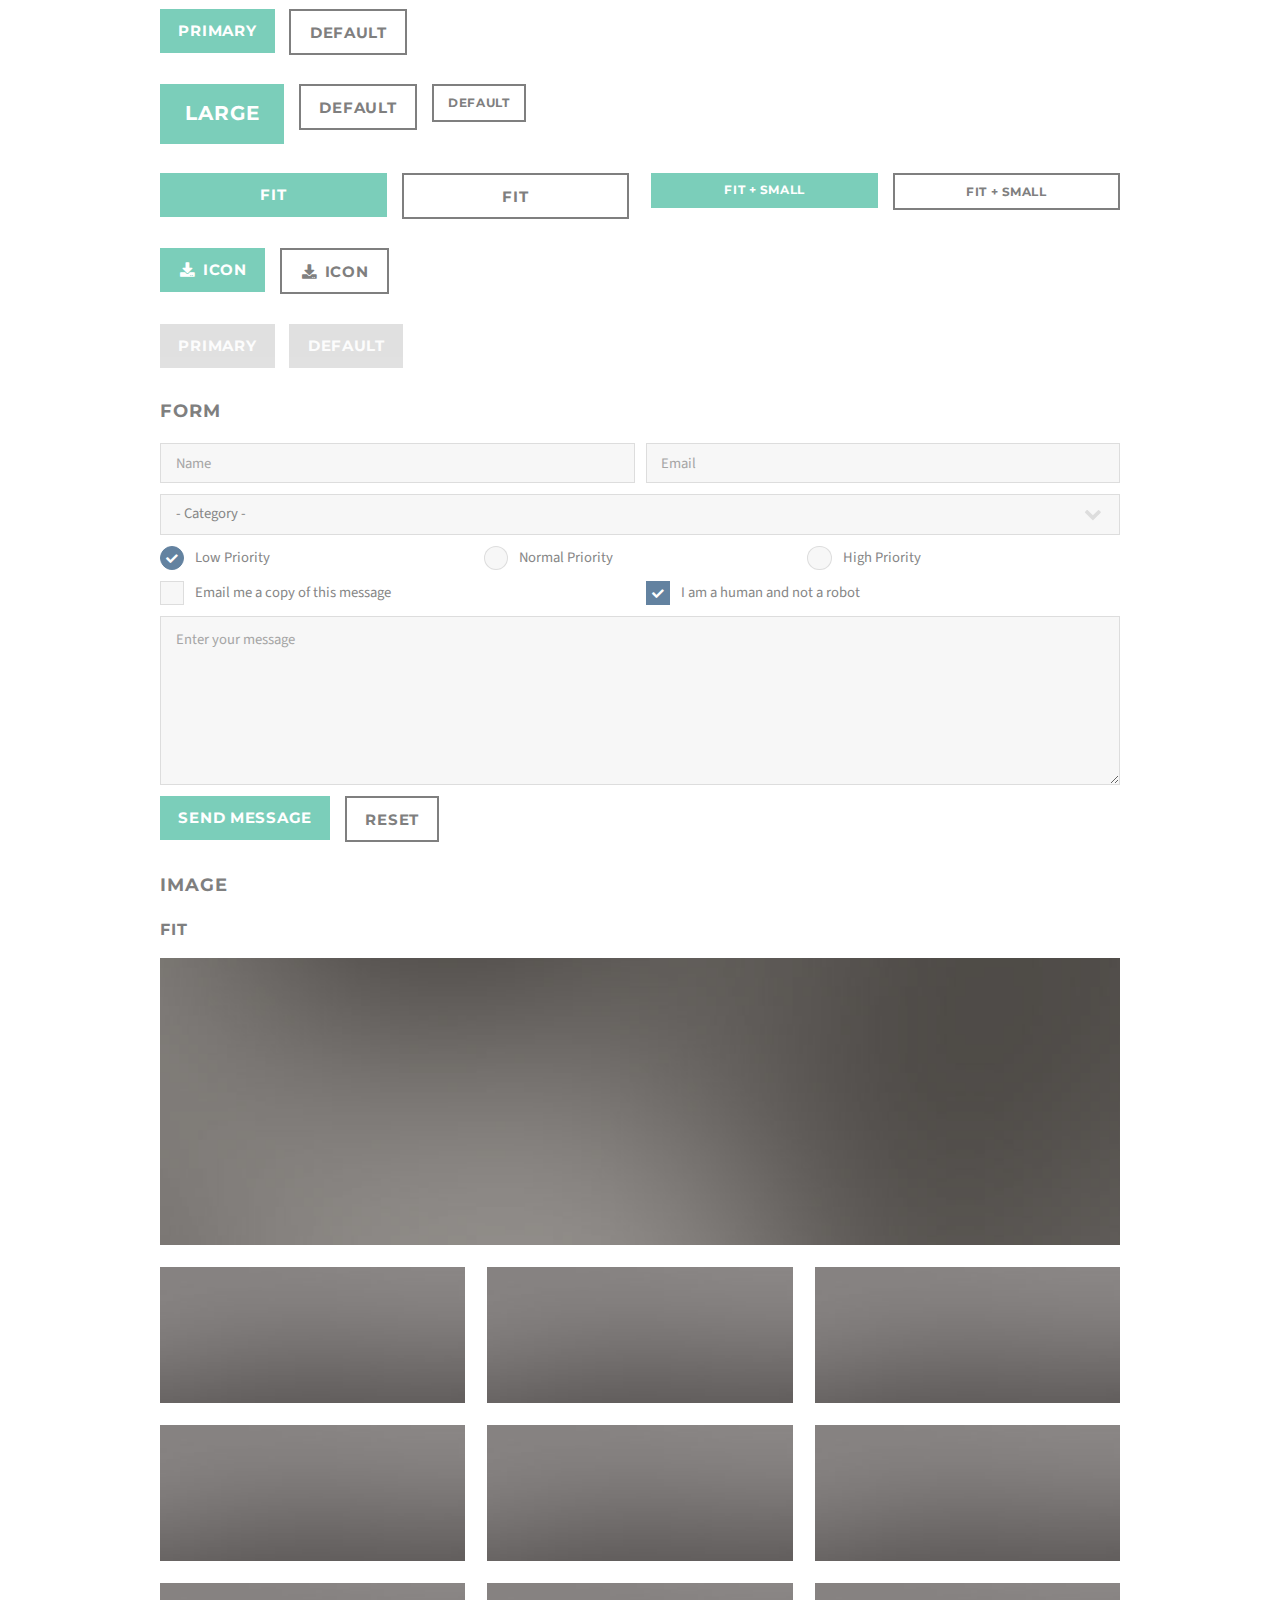
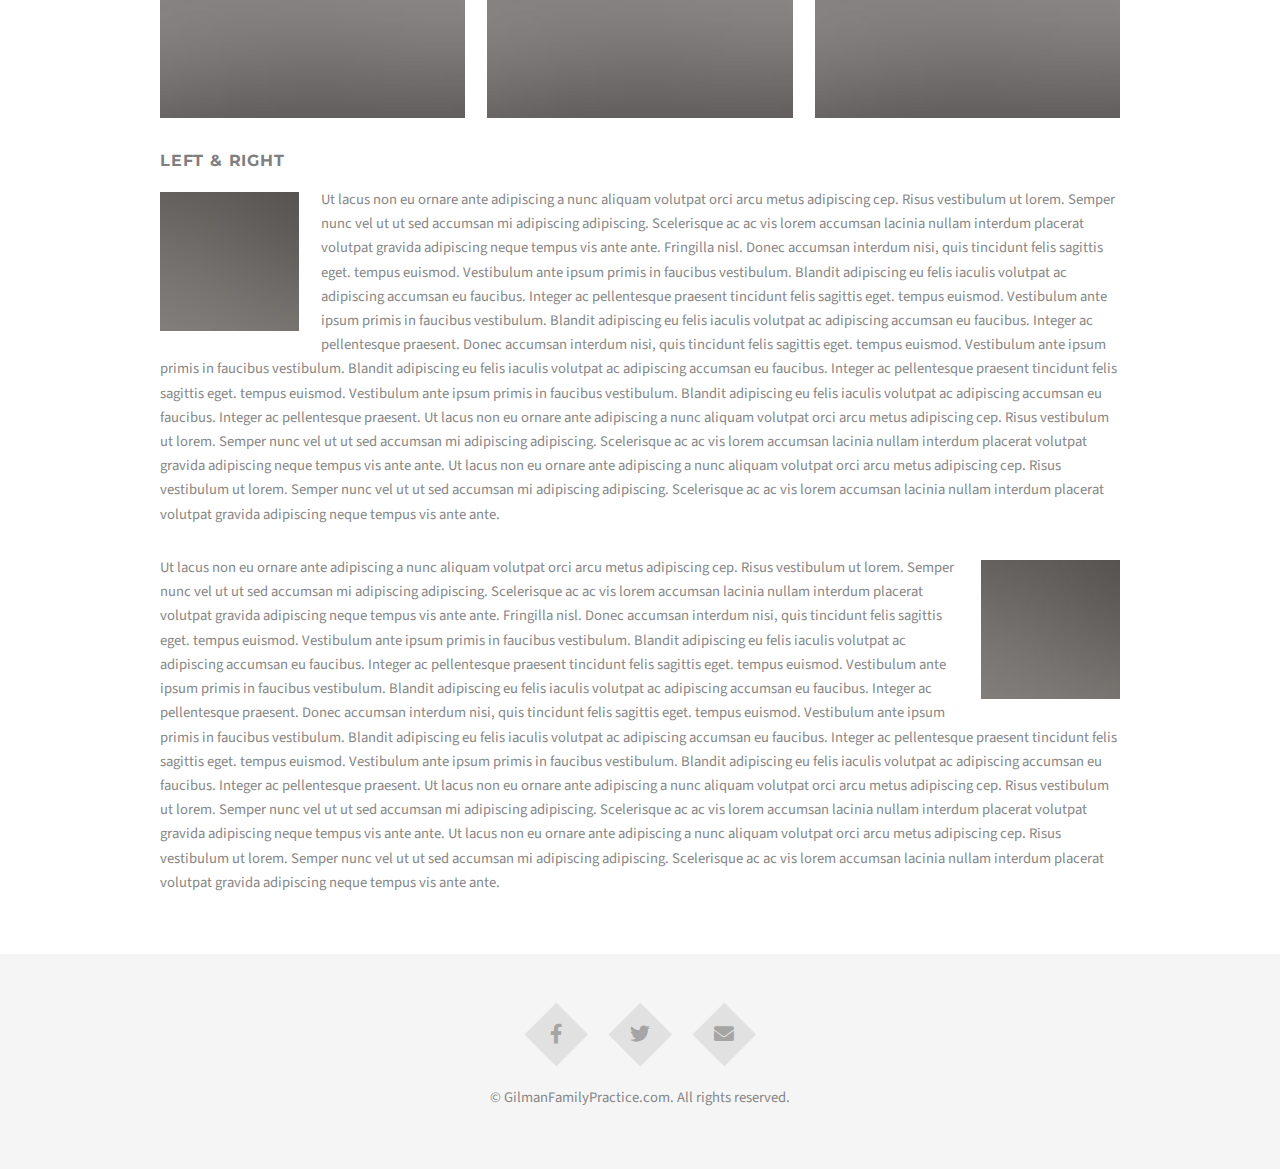
<file: elements.html>
<!DOCTYPE HTML>
<!--
	'Scalar' theme site template by Pixelarity
	pixelarity.com | hello@pixelarity.com
	License: pixelarity.com/license
	*** This template is custom desgined for GilmanFamilyPractice.com by Erik S of: ErikSDesign.xyz [https://github.com/erik1968] ***
-->
<html>
	<head>
		<title>Elements</title>
		<meta charset="utf-8" />
		<meta name="viewport" content="width=device-width, initial-scale=1, user-scalable=no" />
		<link rel="stylesheet" href="assets/css/main.css" />
		<link rel="apple-touch-icon" sizes="180x180" href="favicon.ico/apple-touch-icon.png">
		<link rel="icon" type="image/png" sizes="32x32" href="favicon.ico/favicon-32x32.png">
		<link rel="icon" type="image/png" sizes="16x16" href="favicon.ico/favicon-16x16.png">
		<link rel="manifest" href="favicon.ico/site.webmanifest">
		<link rel="mask-icon" href="favicon.ico/safari-pinned-tab.svg" color="#5bbad5">
		<meta name="msapplication-TileColor" content="#da532c">
		<meta name="theme-color" content="#ffffff">
	</head>
	<body class="is-preload">

		<!-- Header -->
		<header id="header">
			<div class="container">
				<img class="header-container-logo" src="images\GFP_Header-LogoV4-lighter-blue_2023ess_200px-tall.png"  height="80px" alt="Gilman Family Practice Logo">
				<!--<h1><a href="index.html" class="icon solid fa-cube">Scalar</a></h1>-->
				<nav id="nav">
					<ul>
						<li class="current"><a href="home.html">Home</a></li>
						<li>
							<a href="#">INFO + FORMS + APPTS</a>
							<ul>
								<li><a href="enroll-appts.html">Enrollment + Appts</a></li>
								<li><a href="new-patient-forms.html">New Patient Forms</a></li>
								<li><a href="curr-patients-forms.html">Current Patient Forms</a></li>
								<li><a href="about-clinic.html">About the Clinic</a></li>
								<!-- Removed at client request for now <li><a href="contact.html">Contact</a></li>-->
								<li>
		   <!-- N/A at this time <a href="#">Submenu</a>
									<ul>
										<li><a href="#">Option One</a></li>
										<li><a href="#">Option Two</a></li>
										<li><a href="#">Option Three</a></li>
										<li><a href="#">Option Four</a></li>
									</ul>
								</li> -->
							</ul>
						</li>
						<li><a href="https://myhealthrecord.com/">Patient Portal</a></li>
					</ul>
				</nav>
			</div>
		</header>

		<!-- Page Wrapper -->
			<div id="page-wrapper">

				<!-- Main-->
					<div id="main" class="wrapper style3">
						<div class="container">
							<header class="major">
								<h2>Elements</h2>
								<p>Nisl faucibus sed accumsan col pretium</p>
							</header>

							<!-- Text -->
								<section>
									<h3>Text</h3>
									<p>This is <b>bold</b> and this is <strong>strong</strong>. This is <i>italic</i> and this is <em>emphasized</em>.
									This is <sup>superscript</sup> text and this is <sub>subscript</sub> text.
									This is <u>underlined</u> and this is code: <code>for (;;) { ... }</code>. Finally, <a href="#">this is a link</a>.</p>

									<hr />

									<header>
										<h3>Heading with a Subtitle</h3>
										<p>Lorem ipsum dolor sit amet nullam id egestas urna aliquam</p>
									</header>
									<p>Nunc lacinia ante nunc ac lobortis. Interdum adipiscing gravida odio porttitor sem non mi integer non faucibus ornare mi ut ante amet placerat aliquet. Volutpat eu sed ante lacinia sapien lorem accumsan varius montes viverra nibh in adipiscing blandit tempus accumsan.</p>
									<header>
										<h4>Heading with a Subtitle</h4>
										<p>Lorem ipsum dolor sit amet nullam id egestas urna aliquam</p>
									</header>
									<p>Nunc lacinia ante nunc ac lobortis. Interdum adipiscing gravida odio porttitor sem non mi integer non faucibus ornare mi ut ante amet placerat aliquet. Volutpat eu sed ante lacinia sapien lorem accumsan varius montes viverra nibh in adipiscing blandit tempus accumsan.</p>

									<hr />

									<h2>Heading Level 2</h2>
									<h3>Heading Level 3</h3>
									<h4>Heading Level 4</h4>
									<h5>Heading Level 5</h5>
									<h6>Heading Level 6</h6>

									<hr />

									<h4>Blockquote</h4>
									<blockquote>Fringilla nisl. Donec accumsan interdum nisi, quis tincidunt felis sagittis eget tempus euismod. Vestibulum ante ipsum primis in faucibus vestibulum. Blandit adipiscing eu felis iaculis volutpat ac adipiscing accumsan faucibus. Vestibulum ante ipsum primis in faucibus lorem ipsum dolor sit amet nullam adipiscing eu felis.</blockquote>

									<h4>Preformatted</h4>
									<pre><code>i = 0;

while (!deck.isInOrder()) {
	print 'Iteration ' + i;
	deck.shuffle();
	i++;
}

print 'It took ' + i + ' iterations to sort the deck.';
</code></pre>
								</section>

							<!-- Lists -->
								<section>
									<h3>Lists</h3>
									<div class="row">
										<div class="col-6 col-12-small">

											<h4>Unordered</h4>
											<ul>
												<li>Dolor pulvinar etiam magna etiam.</li>
												<li>Sagittis adipiscing lorem eleifend.</li>
												<li>Felis enim feugiat dolore viverra.</li>
											</ul>

											<h4>Alternate</h4>
											<ul class="alt">
												<li>Dolor pulvinar etiam magna etiam.</li>
												<li>Sagittis adipiscing lorem eleifend.</li>
												<li>Felis enim feugiat dolore viverra.</li>
											</ul>

										</div>
										<div class="col-6 col-12-small">

											<h4>Ordered</h4>
											<ol>
												<li>Dolor pulvinar etiam magna etiam.</li>
												<li>Etiam vel felis at lorem sed viverra.</li>
												<li>Felis enim feugiat dolore viverra.</li>
												<li>Dolor pulvinar etiam magna etiam.</li>
												<li>Etiam vel felis at lorem sed viverra.</li>
												<li>Felis enim feugiat dolore viverra.</li>
											</ol>

											<h4>Icons</h4>
											<ul class="icons">
												<li><a href="#" class="icon brands fa-twitter"><span class="label">Twitter</span></a></li>
												<li><a href="#" class="icon brands fa-facebook-f"><span class="label">Facebook</span></a></li>
												<li><a href="#" class="icon brands fa-instagram"><span class="label">Instagram</span></a></li>
												<li><a href="#" class="icon brands fa-github"><span class="label">Github</span></a></li>
												<li><a href="#" class="icon brands fa-dribbble"><span class="label">Dribbble</span></a></li>
												<li><a href="#" class="icon brands fa-tumblr"><span class="label">Tumblr</span></a></li>
											</ul>
											<ul class="major-icons">
												<li><a href="#" class="icon brands fa-twitter"><span class="label">Twitter</span></a></li>
												<li><a href="#" class="icon brands fa-facebook-f"><span class="label">Facebook</span></a></li>
												<li><a href="#" class="icon brands fa-instagram"><span class="label">Instagram</span></a></li>
											</ul>

										</div>
									</div>

									<h4>Actions</h4>
									<ul class="actions">
										<li><a href="#" class="button primary">Default</a></li>
										<li><a href="#" class="button">Default</a></li>
									</ul>
									<ul class="actions small">
										<li><a href="#" class="button primary small">Small</a></li>
										<li><a href="#" class="button small">Small</a></li>
									</ul>
									<div class="row">
										<div class="col-3 col-6-medium col-12-small">
											<ul class="actions stacked">
												<li><a href="#" class="button primary">Default</a></li>
												<li><a href="#" class="button">Default</a></li>
											</ul>
										</div>
										<div class="col-3 col-6-medium col-12-small">
											<ul class="actions stacked">
												<li><a href="#" class="button primary small">Small</a></li>
												<li><a href="#" class="button small">Small</a></li>
											</ul>
										</div>
										<div class="col-3 col-6-medium col-12-small">
											<ul class="actions stacked">
												<li><a href="#" class="button primary fit">Default</a></li>
												<li><a href="#" class="button fit">Default</a></li>
											</ul>
										</div>
										<div class="col-3 col-6-medium col-12-small">
											<ul class="actions stacked">
												<li><a href="#" class="button primary small fit">Small</a></li>
												<li><a href="#" class="button small fit">Small</a></li>
											</ul>
										</div>
									</div>
								</section>

							<!-- Table -->
								<section>
									<h3>Table</h3>
									<h4>Default</h4>
									<div class="table-wrapper">
										<table>
											<thead>
												<tr>
													<th>Name</th>
													<th>Description</th>
													<th>Price</th>
												</tr>
											</thead>
											<tbody>
												<tr>
													<td>Item 1</td>
													<td>Ante turpis integer aliquet porttitor.</td>
													<td>29.99</td>
												</tr>
												<tr>
													<td>Item 2</td>
													<td>Vis ac commodo adipiscing arcu aliquet.</td>
													<td>19.99</td>
												</tr>
												<tr>
													<td>Item 3</td>
													<td> Morbi faucibus arcu accumsan lorem.</td>
													<td>29.99</td>
												</tr>
												<tr>
													<td>Item 4</td>
													<td>Vitae integer tempus condimentum.</td>
													<td>19.99</td>
												</tr>
												<tr>
													<td>Item 5</td>
													<td>Ante turpis integer aliquet porttitor.</td>
													<td>29.99</td>
												</tr>
											</tbody>
											<tfoot>
												<tr>
													<td colspan="2"></td>
													<td>100.00</td>
												</tr>
											</tfoot>
										</table>
									</div>
									<h4>Alternate</h4>
									<div class="table-wrapper">
										<table class="alt">
											<thead>
												<tr>
													<th>Name</th>
													<th>Description</th>
													<th>Price</th>
												</tr>
											</thead>
											<tbody>
												<tr>
													<td>Item 1</td>
													<td>Ante turpis integer aliquet porttitor.</td>
													<td>29.99</td>
												</tr>
												<tr>
													<td>Item 2</td>
													<td>Vis ac commodo adipiscing arcu aliquet.</td>
													<td>19.99</td>
												</tr>
												<tr>
													<td>Item 3</td>
													<td> Morbi faucibus arcu accumsan lorem.</td>
													<td>29.99</td>
												</tr>
												<tr>
													<td>Item 4</td>
													<td>Vitae integer tempus condimentum.</td>
													<td>19.99</td>
												</tr>
												<tr>
													<td>Item 5</td>
													<td>Ante turpis integer aliquet porttitor.</td>
													<td>29.99</td>
												</tr>
											</tbody>
											<tfoot>
												<tr>
													<td colspan="2"></td>
													<td>100.00</td>
												</tr>
											</tfoot>
										</table>
									</div>
								</section>

							<!-- Buttons -->
								<section>
									<h3>Buttons</h3>
									<ul class="actions">
										<li><a href="#" class="button primary">Primary</a></li>
										<li><a href="#" class="button">Default</a></li>
									</ul>
									<ul class="actions">
										<li><a href="#" class="button primary large">Large</a></li>
										<li><a href="#" class="button">Default</a></li>
										<li><a href="#" class="button small">Default</a></li>
									</ul>
									<div class="row">
										<div class="col-6 col-12-small">
											<ul class="actions fit">
												<li><a href="#" class="button primary fit">Fit</a></li>
												<li><a href="#" class="button fit">Fit</a></li>
											</ul>
										</div>
										<div class="col-6 col-12-small">
											<ul class="actions fit small">
												<li><a href="#" class="button primary fit small">Fit + Small</a></li>
												<li><a href="#" class="button fit small">Fit + Small</a></li>
											</ul>
										</div>
									</div>
									<ul class="actions">
										<li><a href="#" class="button primary icon solid fa-download">Icon</a></li>
										<li><a href="#" class="button icon solid fa-download">Icon</a></li>
									</ul>
									<ul class="actions">
										<li><span class="button primary disabled">Primary</span></li>
										<li><span class="button disabled">Default</span></li>
									</ul>
								</section>

							<!-- Form -->
								<section>
									<h3>Form</h3>
									<form method="post" action="#">
										<div class="row gtr-uniform gtr-50">
											<div class="col-6 col-12-xsmall">
												<input type="text" name="name" id="name" value="" placeholder="Name" />
											</div>
											<div class="col-6 col-12-xsmall">
												<input type="email" name="email" id="email" value="" placeholder="Email" />
											</div>
											<div class="col-12">
												<select name="category" id="category">
													<option value="">- Category -</option>
													<option value="1">Manufacturing</option>
													<option value="1">Shipping</option>
													<option value="1">Administration</option>
													<option value="1">Human Resources</option>
												</select>
											</div>
											<div class="col-4 col-12-small">
												<input type="radio" id="priority-low" name="priority" checked>
												<label for="priority-low">Low Priority</label>
											</div>
											<div class="col-4 col-12-small">
												<input type="radio" id="priority-normal" name="priority">
												<label for="priority-normal">Normal Priority</label>
											</div>
											<div class="col-4 col-12-small">
												<input type="radio" id="priority-high" name="priority">
												<label for="priority-high">High Priority</label>
											</div>
											<div class="col-6 col-12-small">
												<input type="checkbox" id="copy" name="copy">
												<label for="copy">Email me a copy of this message</label>
											</div>
											<div class="col-6 col-12-small">
												<input type="checkbox" id="human" name="human" checked>
												<label for="human">I am a human and not a robot</label>
											</div>
											<div class="col-12">
												<textarea name="message" id="message" placeholder="Enter your message" rows="6"></textarea>
											</div>
											<div class="col-12">
												<ul class="actions">
													<li><input type="submit" value="Send Message" class="primary" /></li>
													<li><input type="reset" value="Reset" /></li>
												</ul>
											</div>
										</div>
									</form>
								</section>

							<!-- Image -->
								<section>
									<h3>Image</h3>
									<h4>Fit</h4>
									<div class="box alt">
										<div class="row gtr-50% gtr-uniform">
											<div class="col-12"><span class="image fit"><img src="images/pic03.jpg" alt="" /></span></div>
											<div class="col-4"><span class="image fit"><img src="images/pic04.jpg" alt="" /></span></div>
											<div class="col-4"><span class="image fit"><img src="images/pic04.jpg" alt="" /></span></div>
											<div class="col-4"><span class="image fit"><img src="images/pic04.jpg" alt="" /></span></div>
											<div class="col-4"><span class="image fit"><img src="images/pic04.jpg" alt="" /></span></div>
											<div class="col-4"><span class="image fit"><img src="images/pic04.jpg" alt="" /></span></div>
											<div class="col-4"><span class="image fit"><img src="images/pic04.jpg" alt="" /></span></div>
											<div class="col-4"><span class="image fit"><img src="images/pic04.jpg" alt="" /></span></div>
											<div class="col-4"><span class="image fit"><img src="images/pic04.jpg" alt="" /></span></div>
											<div class="col-4"><span class="image fit"><img src="images/pic04.jpg" alt="" /></span></div>
										</div>
									</div>

									<h4>Left &amp; Right</h4>
									<p><span class="image left"><img src="images/pic02.jpg" alt="" /></span>Ut lacus non eu ornare ante adipiscing a nunc aliquam volutpat orci arcu metus adipiscing cep. Risus vestibulum ut lorem. Semper nunc vel ut ut sed accumsan mi adipiscing adipiscing. Scelerisque ac ac vis lorem accumsan lacinia nullam interdum placerat volutpat gravida adipiscing neque tempus vis ante ante. Fringilla nisl. Donec accumsan interdum nisi, quis tincidunt felis sagittis eget. tempus euismod. Vestibulum ante ipsum primis in faucibus vestibulum. Blandit adipiscing eu felis iaculis volutpat ac adipiscing accumsan eu faucibus. Integer ac pellentesque praesent tincidunt felis sagittis eget. tempus euismod. Vestibulum ante ipsum primis in faucibus vestibulum. Blandit adipiscing eu felis iaculis volutpat ac adipiscing accumsan eu faucibus. Integer ac pellentesque praesent. Donec accumsan interdum nisi, quis tincidunt felis sagittis eget. tempus euismod. Vestibulum ante ipsum primis in faucibus vestibulum. Blandit adipiscing eu felis iaculis volutpat ac adipiscing accumsan eu faucibus. Integer ac pellentesque praesent tincidunt felis sagittis eget. tempus euismod. Vestibulum ante ipsum primis in faucibus vestibulum. Blandit adipiscing eu felis iaculis volutpat ac adipiscing accumsan eu faucibus. Integer ac pellentesque praesent. Ut lacus non eu ornare ante adipiscing a nunc aliquam volutpat orci arcu metus adipiscing cep. Risus vestibulum ut lorem. Semper nunc vel ut ut sed accumsan mi adipiscing adipiscing. Scelerisque ac ac vis lorem accumsan lacinia nullam interdum placerat volutpat gravida adipiscing neque tempus vis ante ante. Ut lacus non eu ornare ante adipiscing a nunc aliquam volutpat orci arcu metus adipiscing cep. Risus vestibulum ut lorem. Semper nunc vel ut ut sed accumsan mi adipiscing adipiscing. Scelerisque ac ac vis lorem accumsan lacinia nullam interdum placerat volutpat gravida adipiscing neque tempus vis ante ante.</p>
									<p><span class="image right"><img src="images/pic02.jpg" alt="" /></span>Ut lacus non eu ornare ante adipiscing a nunc aliquam volutpat orci arcu metus adipiscing cep. Risus vestibulum ut lorem. Semper nunc vel ut ut sed accumsan mi adipiscing adipiscing. Scelerisque ac ac vis lorem accumsan lacinia nullam interdum placerat volutpat gravida adipiscing neque tempus vis ante ante. Fringilla nisl. Donec accumsan interdum nisi, quis tincidunt felis sagittis eget. tempus euismod. Vestibulum ante ipsum primis in faucibus vestibulum. Blandit adipiscing eu felis iaculis volutpat ac adipiscing accumsan eu faucibus. Integer ac pellentesque praesent tincidunt felis sagittis eget. tempus euismod. Vestibulum ante ipsum primis in faucibus vestibulum. Blandit adipiscing eu felis iaculis volutpat ac adipiscing accumsan eu faucibus. Integer ac pellentesque praesent. Donec accumsan interdum nisi, quis tincidunt felis sagittis eget. tempus euismod. Vestibulum ante ipsum primis in faucibus vestibulum. Blandit adipiscing eu felis iaculis volutpat ac adipiscing accumsan eu faucibus. Integer ac pellentesque praesent tincidunt felis sagittis eget. tempus euismod. Vestibulum ante ipsum primis in faucibus vestibulum. Blandit adipiscing eu felis iaculis volutpat ac adipiscing accumsan eu faucibus. Integer ac pellentesque praesent. Ut lacus non eu ornare ante adipiscing a nunc aliquam volutpat orci arcu metus adipiscing cep. Risus vestibulum ut lorem. Semper nunc vel ut ut sed accumsan mi adipiscing adipiscing. Scelerisque ac ac vis lorem accumsan lacinia nullam interdum placerat volutpat gravida adipiscing neque tempus vis ante ante. Ut lacus non eu ornare ante adipiscing a nunc aliquam volutpat orci arcu metus adipiscing cep. Risus vestibulum ut lorem. Semper nunc vel ut ut sed accumsan mi adipiscing adipiscing. Scelerisque ac ac vis lorem accumsan lacinia nullam interdum placerat volutpat gravida adipiscing neque tempus vis ante ante.</p>
								</section>

						</div>
					</div>

				<!-- Footer -->
					<footer id="footer">
						<ul class="major-icons">
							<li><a href="#" class="icon brands fa-facebook-f"><span class="label">Facebook</span></a></li>
							<li><a href="#" class="icon brands fa-twitter"><span class="label">Twitter</span></a></li>
							<li><a href="#" class="icon solid fa-envelope"><span class="label">Email</span></a></li>
						</ul>
						<p class="copyright">&copy; GilmanFamilyPractice.com. All rights reserved.</p>
					</footer>

			</div>

		<!-- Scripts -->
			<script src="assets/js/jquery.min.js"></script>
			<script src="assets/js/jquery.dropotron.min.js"></script>
			<script src="assets/js/browser.min.js"></script>
			<script src="assets/js/breakpoints.min.js"></script>
			<script src="assets/js/util.js"></script>
			<script src="assets/js/main.js"></script>

	</body>
</html>
</file>
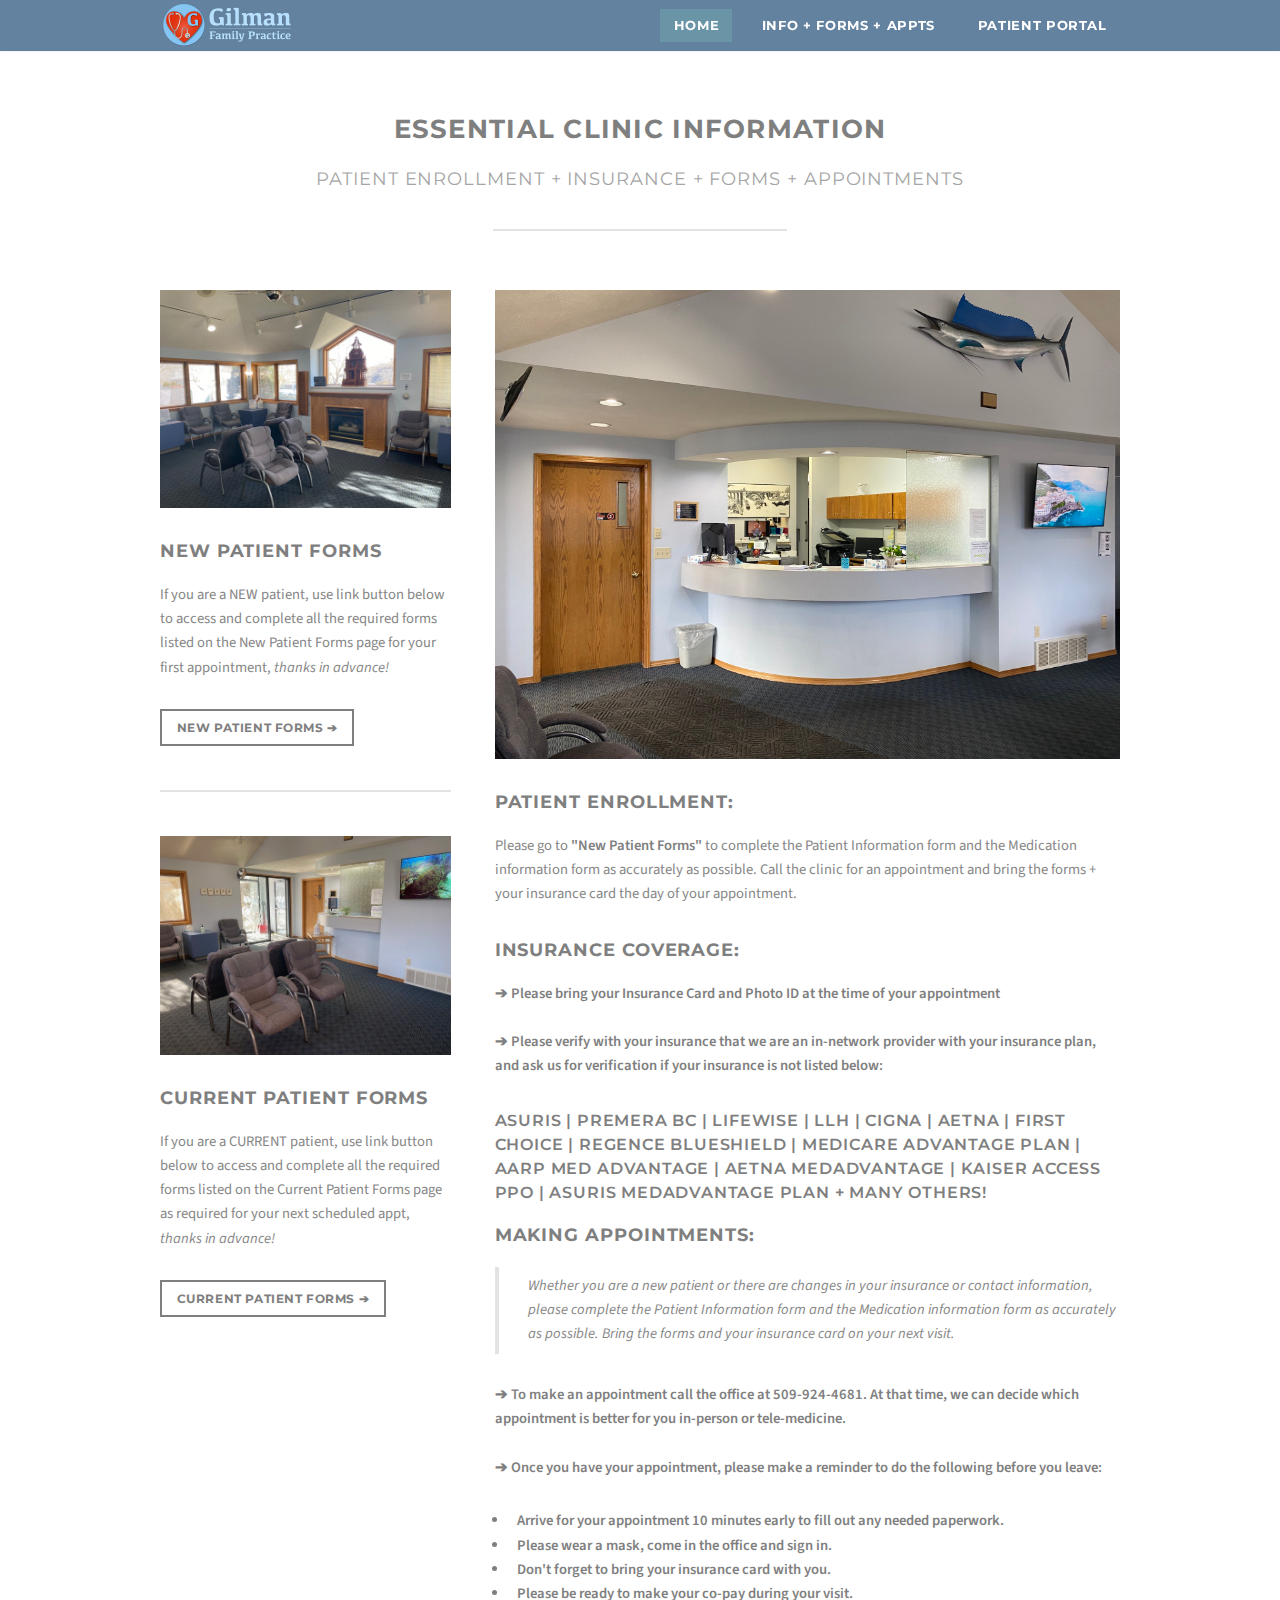
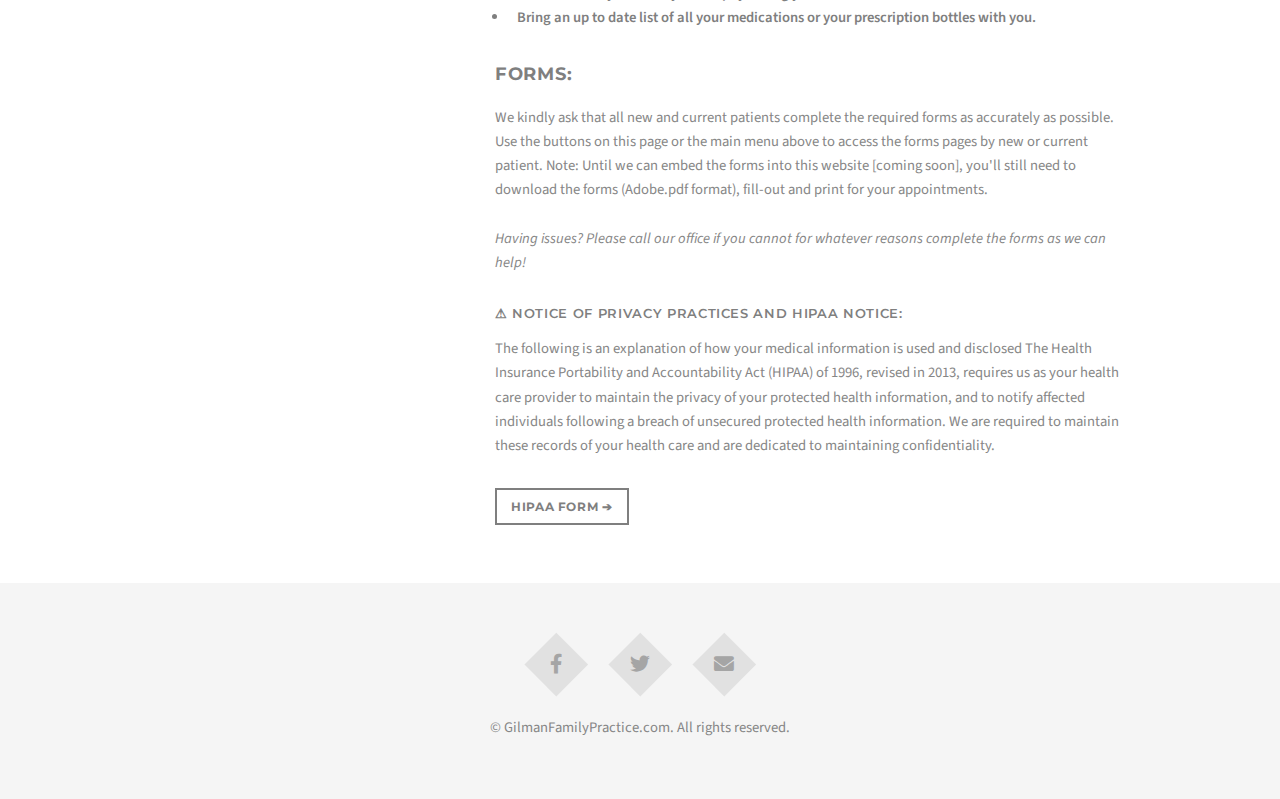
<file: enroll-appts.html>
<!DOCTYPE HTML>
<!--
	Scalar by Pixelarity
	pixelarity.com | hello@pixelarity.com
	License: pixelarity.com/license
-->
<html>
	<head>
		<title>Enrollment + Appts</title>
		<meta charset="utf-8" />
		<meta name="viewport" content="width=device-width, initial-scale=1, user-scalable=no" />
		<link rel="stylesheet" href="assets/css/main.css" />
		<link rel="apple-touch-icon" sizes="180x180" href="favicon.ico/apple-touch-icon.png">
		<link rel="icon" type="image/png" sizes="32x32" href="favicon.ico/favicon-32x32.png">
		<link rel="icon" type="image/png" sizes="16x16" href="favicon.ico/favicon-16x16.png">
		<link rel="manifest" href="favicon.ico/site.webmanifest">
		<link rel="mask-icon" href="favicon.ico/safari-pinned-tab.svg" color="#5bbad5">
		<meta name="msapplication-TileColor" content="#da532c">
		<meta name="theme-color" content="#ffffff">
	</head>
	<body class="is-preload">

		<!-- Header -->
		<header id="header">
			<div class="container">
				<img class="header-container-logo" src="images\GFP_Header-LogoV4-lighter-blue_2023ess_200px-tall.png"  height="80px" alt="Gilman Family Practice Logo">
				<!--<h1><a href="index.html" class="icon solid fa-cube">Scalar</a></h1>-->
				<nav id="nav">
					<ul>
						<li class="current"><a href="home.html">Home</a></li>
						<li>
							<a href="#">INFO + FORMS + APPTS</a>
							<ul>
								<li><a href="enroll-appts.html">Enrollment + Appts</a></li>
								<li><a href="new-patient-forms.html">New Patient Forms</a></li>
								<li><a href="curr-patients-forms.html">Current Patient Forms</a></li>
								<li><a href="about-clinic.html">About the Clinic</a></li>
								<li><a href="contact.html">Contact</a></li>
								<li>
		   <!-- N/A at this time <a href="#">Submenu</a>
									<ul>
										<li><a href="#">Option One</a></li>
										<li><a href="#">Option Two</a></li>
										<li><a href="#">Option Three</a></li>
										<li><a href="#">Option Four</a></li>
									</ul>
								</li> -->
							</ul>
						</li>
						<li><a href="https://myhealthrecord.com/">Patient Portal</a></li>
					</ul>
				</nav>
			</div>
		</header>

		<!-- Page Wrapper -->
			<div id="page-wrapper">

				<!-- Main-->
					<div id="main" class="wrapper style3">
						<div class="container">
							<header class="major">
								<h2>Essential Clinic Information</h2>
								<p>Patient Enrollment + Insurance + Forms + Appointments</p>
							</header>
							<div class="row gtr-200">
								<div class="col-4 col-12-medium">

									<!-- Sidebar -->
										<section id="sidebar">
											<section>
												<a href="#" class="image fit"><img src="images/GFP_Clinic-Photo-for-New-Patients-Forms.jpg" alt="" /></a>
												<h3>New Patient Forms</h3>
												<p>If you are a NEW patient, use link button below to access and complete all the required forms listed on the New Patient Forms page for your first appointment, <i>thanks in advance!</i></p>
												<footer>
													<ul class="actions">
														<li><a href="new-patient-forms.html" class="button small">New Patient Forms ➔</a></li>
													</ul>
												</footer>
											</section>
											<hr />
											<section>
												<a href="#" class="image fit"><img src="images/GFP_Clinic-Photo-for-Curr-Patients-Forms.jpg" alt="" /></a>
												<h3>Current Patient Forms</h3>
												<p>If you are a CURRENT patient, use link button below to access and complete all the required forms listed on the Current Patient Forms page as required for your next scheduled appt,<i> thanks in advance!</i></p>
												<footer>
													<ul class="actions">
														<li><a href="curr-patients-forms.html" class="button small">Current Patient Forms ➔</a></li>
													</ul>
												</footer>
											</section>
										</section>

								</div>
								<div class="col-8 col-12-medium imp-medium">

									<!-- Content -->
										<section id="content">
											<a href="#" class="image fit"><img src="images/GFP_Clinic-Front-Counter_byEG_20230208_1920x1440.jpg" alt="Clinic Photo" /></a>
											
											<h3>Patient Enrollment:</h3>
											
											<p>Please go to <b>"New Patient Forms"</b> to complete the Patient Information form and the Medication information form as accurately as possible. Call the clinic for an appointment and bring the forms + your insurance card the day of your appointment.</b></p>
											
											<h3>Insurance Coverage:</h3>
											<p><b>➔ Please bring your Insurance Card and Photo ID at the time of your appointment<br><br>
												➔ Please verify with your insurance that we are an in-network provider with your insurance plan, and ask us for verification if your insurance is not listed below:</b></p>
											
											<h4><b>Asuris | Premera BC | Lifewise | LLH | Cigna | Aetna | First Choice | Regence Blueshield | Medicare Advantage Plan | AARP Med Advantage | Aetna Medadvantage | Kaiser Access PPO | Asuris Medadvantage Plan + many others!</b></h4>
											
											<h3>Making Appointments:</h3>
											
											<blockquote>Whether you are a new patient or there are changes in your insurance or contact information, please complete the Patient Information form and the Medication information form as accurately as possible. Bring the forms and your insurance card on your next visit.</blockquote>
											
											<p><b>➔ To make an appointment call the office at 509-924-4681. At that time, we can decide which appointment is better for you in-person or tele-medicine.<br><br>
												➔ Once you have your appointment, please make a reminder to do the following before you leave:</b>
										
											<ul><strong>
											<li>Arrive for your appointment 10 minutes early to fill out any needed paperwork.</li>
											<li>Please wear a mask, come in the office and sign in.</li>
										    <li>Don't forget to bring your insurance card with you.</li>
											<li>Please be ready to make your co-pay during your visit.</li>
											<li>Bring an up to date list of all your medications or your prescription bottles with you.</li>
										    </strong></ul></p>
										    
											<h3>Forms:</h3>
											
											<p>We kindly ask that all new and current patients complete the required forms as accurately as possible. Use the buttons on this page or the main menu above to access the forms pages by new or current patient. Note: Until we can embed the forms into this website [coming soon], you'll still need to download the forms (Adobe.pdf format), fill-out and print for your appointments. <br><br><i>Having issues? Please call our office if you cannot for whatever reasons complete the forms as we can help!</i></p>

											<h5>⚠ <b><a href="forms/NoticePrivacyPractices.pdf">NOTICE OF PRIVACY PRACTICES AND HIPAA NOTICE:</a></b></h5>
												
											<p>The following is an explanation of how your medical information is used and disclosed
											The Health Insurance Portability and Accountability Act (HIPAA) of 1996, revised in 2013, requires us as your health care provider to maintain the privacy of your protected health information, and to notify affected individuals following a breach of unsecured protected health information.  We are required to maintain these records of your health care and are dedicated to maintaining confidentiality.</P>
											<ul class="actions">
												<li><a href="forms/NoticePrivacyPractices.pdf" class="button small">HIPAA Form ➔</a></li>
											</ul>
      									</section>
								</div>
							</div>
						</div>
					</div>

				<!-- Footer -->
					<footer id="footer">
						<ul class="major-icons">
							<li><a href="#" class="icon brands fa-facebook-f"><span class="label">Facebook</span></a></li>
							<li><a href="#" class="icon brands fa-twitter"><span class="label">Twitter</span></a></li>
							<li><a href="#" class="icon solid fa-envelope"><span class="label">Email</span></a></li>
						</ul>
						<p class="copyright">&copy; GilmanFamilyPractice.com. All rights reserved.</p>
					</footer>

			</div>

		<!-- Scripts -->
			<script src="assets/js/jquery.min.js"></script>
			<script src="assets/js/jquery.dropotron.min.js"></script>
			<script src="assets/js/browser.min.js"></script>
			<script src="assets/js/breakpoints.min.js"></script>
			<script src="assets/js/util.js"></script>
			<script src="assets/js/main.js"></script>

	</body>
</html>
</file>
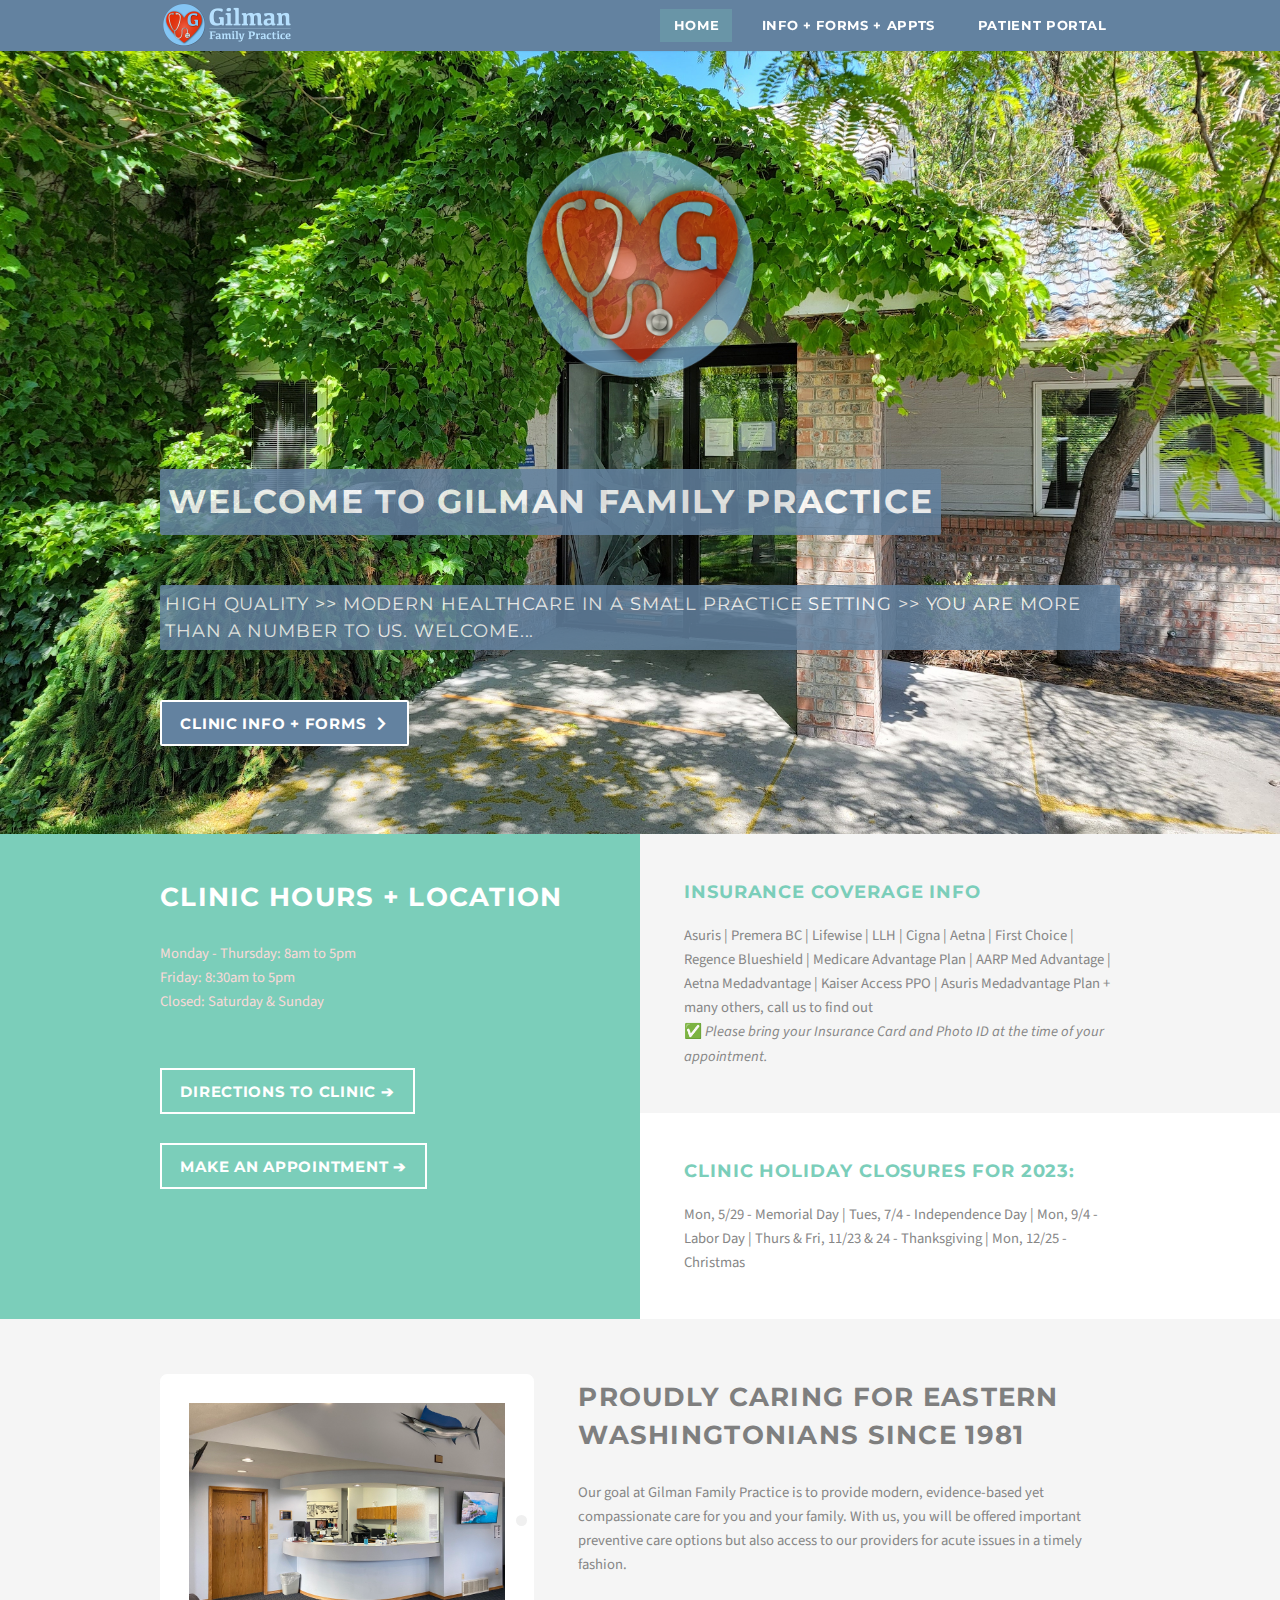
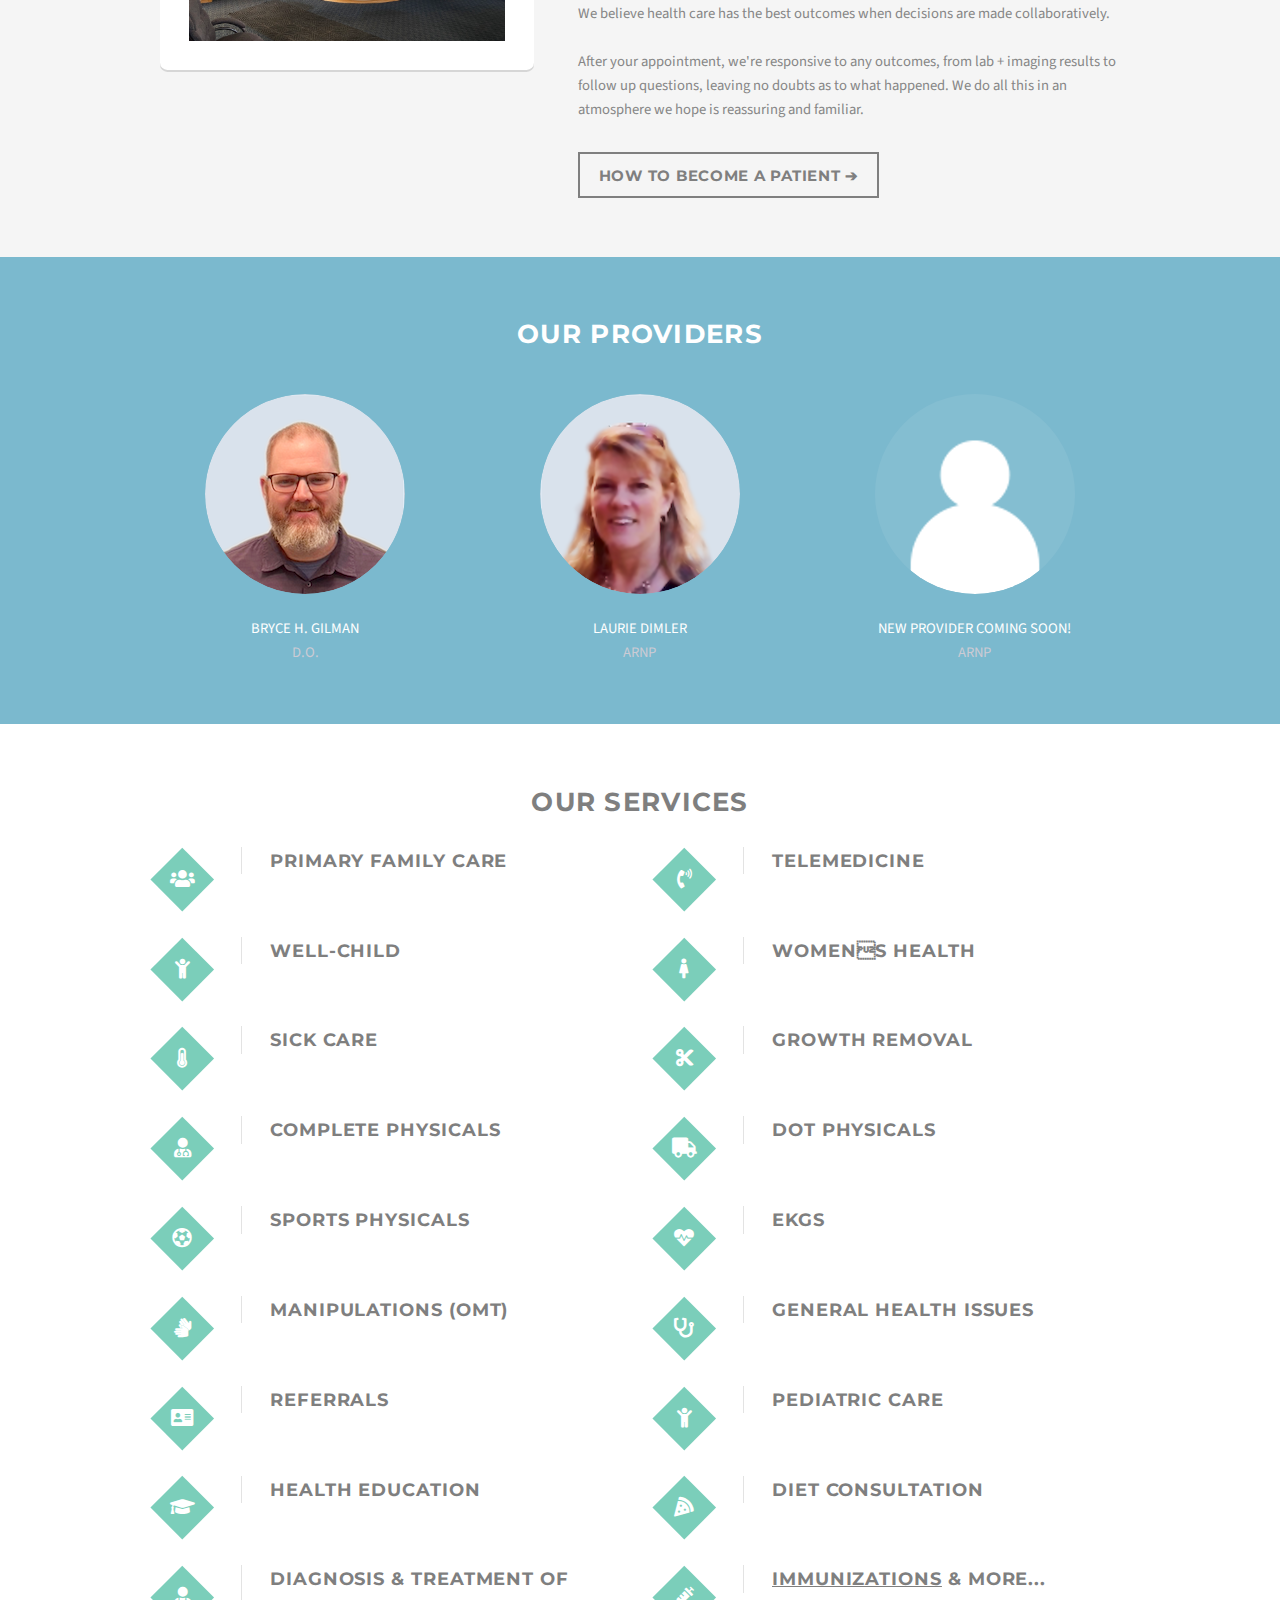
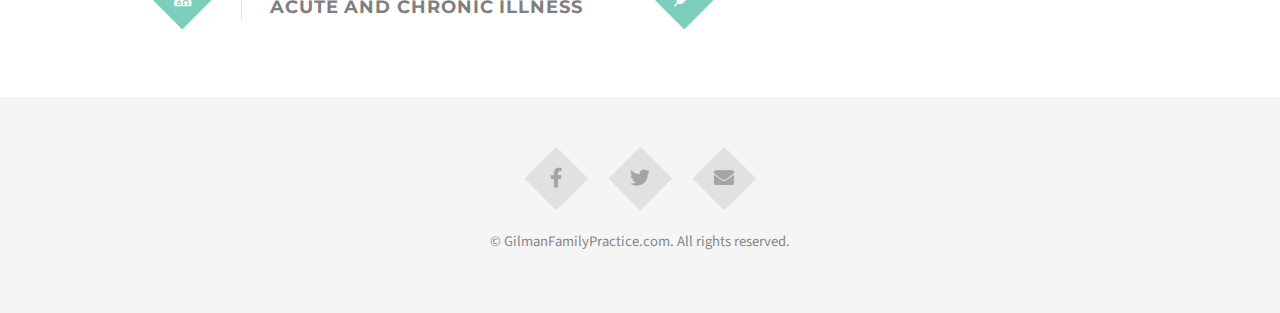
<file: home.html>
<!DOCTYPE HTML>
<!--
	'Scalar' theme site template by Pixelarity
	pixelarity.com | hello@pixelarity.com
	License: pixelarity.com/license
	*** This template is custom desgined for GilmanFamilyPractice.com by Erik S of: ErikSDesign.xyz [https://github.com/erik1968] ***
-->
<html>
	<head>
		<title>Gilman Family Practice</title>
		<meta charset="utf-8" />
		<meta name="viewport" content="width=device-width, initial-scale=1, user-scalable=no" />
		<link rel="stylesheet" href="assets/css/main.css" />
		<link rel="apple-touch-icon" sizes="180x180" href="favicon.ico/apple-touch-icon.png">
		<link rel="icon" type="image/png" sizes="32x32" href="favicon.ico/favicon-32x32.png">
		<link rel="icon" type="image/png" sizes="16x16" href="favicon.ico/favicon-16x16.png">
		<link rel="manifest" href="favicon.ico/site.webmanifest">
		<link rel="mask-icon" href="favicon.ico/safari-pinned-tab.svg" color="#5bbad5">
		<meta name="msapplication-TileColor" content="#da532c">
		<meta name="theme-color" content="#ffffff">
	</head>

	<body class="landing is-preload">

		<!-- Header -->
			<header id="header">
				<div class="container">
					<img class="header-container-logo" src="images\GFP_Header-LogoV4-lighter-blue_2023ess_200px-tall.png" alt="Gilman Family Practice Logo">
					<!--<h1><a href="index.html" class="icon solid fa-cube">Scalar</a></h1>-->
					<nav id="nav">
						<ul>
							<li class="current"><a href="home.html">Home</a></li>
							<li>
								<a href="#">INFO + FORMS + APPTS</a>
								<ul>
									<li><a href="enroll-appts.html">Enrollment + Appts</a></li>
									<li><a href="new-patient-forms.html">New Patient Forms</a></li>
									<li><a href="curr-patients-forms.html">Current Patient Forms</a></li>
									<li><a href="about-clinic.html">About the Clinic</a></li>
									<!-- Removed at client request for now <li><a href="contact.html">Contact</a></li>-->	
									<li>
			   <!-- N/A at this time <a href="#">Submenu</a>
										<ul>
											<li><a href="#">Option One</a></li>
											<li><a href="#">Option Two</a></li>
											<li><a href="#">Option Three</a></li>
											<li><a href="#">Option Four</a></li>
										</ul>
									</li> -->
								</ul>
							</li>
							<li><a href="https://myhealthrecord.com/">Patient Portal</a></li>
						</ul>
					</nav>
				</div>
			</header>

		<!-- Page Wrapper -->
			<div id="page-wrapper">

				<!-- Banner -->
					<section id="banner">
						<div class="container">
							<img class="banner-logo" src="images/GFP_Banner-Logo-V6_2023ess_600px.png" alt="GFP Banner Logo">
							<header>
								<h2>WELCOME TO GILMAN FAMILY PRACTICE</h2>
								<p>High Quality >> Modern Healthcare in a Small Practice Setting >> You are More than a Number to Us. Welcome...</p>
							</header>
							<ul class="actions">
								<li><a href="enroll-appts.html" class="button icon solid icon-after fa-chevron-right">Clinic Info + Forms</a></li>
							</ul>
						</div>
					</section>

				<!-- One -->
					<section id="one" class="wrapper style1 split">
						<div class="container">
							<div class="primary">
								<h2>Clinic Hours + Location</h2>
								<p>Monday - Thursday: 8am to 5pm<br>
								   Friday: 8:30am to 5pm<br>
								   Closed: Saturday & Sunday<br><br>

								<ul class="actions">
								   <li><a href="https://www.google.com/maps/place/Bryce+H.+Gilman,+D.O./@47.6704635,-117.2333297,17z/data=!3m1!4b1!4m5!3m4!1s0x549e200c374da159:0xebf85226e721e5cd!8m2!3d47.6704939!4d-117.2333278" class="button">Directions to Clinic ➔</a></li>
								</ul>
								   <ul class="actions">
								   <li><a href="enroll-appts.html" class="button">Make an Appointment ➔</a></li>
								</ul>
							</div>
							<div class="secondary">
								<section>
									<h3>Insurance Coverage Info</h3>
									<p>Asuris | Premera BC | Lifewise | LLH | Cigna | Aetna | First Choice | Regence Blueshield | Medicare Advantage Plan | AARP Med Advantage | Aetna Medadvantage | Kaiser Access PPO | Asuris Medadvantage Plan + many others, call us to find out<br>
										✅ <i>Please bring your Insurance Card and Photo ID at the time of your appointment.</i></p>
								</section>
								<section>
									<h3>Clinic Holiday Closures for 2023:</h3>
									<p>Mon, 5/29 - Memorial Day | Tues, 7/4 - Independence Day | Mon, 9/4 - Labor Day | Thurs & Fri, 11/23 & 24 - Thanksgiving | Mon, 12/25 - Christmas</p>
								</section>
							</div>
						</div>
					</section>

				<!-- Two -->
					<section id="two" class="wrapper style2">
						<div class="container">
							<div class="row gtr-200">
								<div class="col-5 col-12-medium">
									<span class="image fit style1"><img src="images/GFP_Clinic-Front-Counter_byEG_20230208_1920x1440.jpg" alt="Clinic Interior View2" /></span>
								</div>
								<div class="col-7 col-12-medium">
									<header>
										<h2>Proudly Caring for Eastern Washingtonians 
										Since 1981</h2>
									<!--<p>Praesent placerat risus qui</p>-->
									</header>
									<p>Our goal at Gilman Family Practice is to provide modern, evidence-based yet compassionate care for you and your family. With us, you will be offered important preventive care options but also access to our providers for acute issues in a timely fashion.<br><br>
									We believe health care has the best outcomes when decisions are made collaboratively.<br><br>
									After your appointment, we're responsive to any outcomes, from lab + imaging results to follow up questions, leaving no doubts as to what happened. We do all this in an atmosphere we hope is reassuring and familiar.</p>
									<ul class="actions">
										<li><a href="enroll-appts.html" class="button">How to Become a Patient ➔</a></li>
									</ul>
								</div>
							</div>
						</div>
					</section>

				<!-- Three -->
				<!--<section id="three" class="wrapper style3 special">
						<div class="container">
							<header>
								<h2>Our Providers Option 1 (Option 2 Next Section Below)</h2>
							<p>Pellentesque fermentum dolor aliquam quam lectus facilisis dolore</p>
							</header>
							<div class="row gtr-200">
								<div class="col-4 col-12-small">
									<section class="tree first">
										<span class="icon solid major fa-camera-retro"></span>
										<h3>Cras iaculis</h3>
										<p>Donec nec justo eget felis facilisis fermentum. Aliquam porttitor mauris sit orci. Aenean dignissim.</p>
									</section>
								</div>
								<div class="col-4 col-12-small">
									<section class="tree">
										<span class="icon solid major fa-coffee"></span>
										<h3>Fusce pellent</h3>
										<p>Donec nec justo eget felis facilisis fermentum. Aliquam porttitor mauris sit orci. Aenean dignissim.</p>
									</section>
								</div>
								<div class="col-4 col-12-small">
									<section class="tree last">
										<span class="icon solid major fa-camera-retro"></span>
										<h3>Cras iaculis</h3>
										<p>Donec nec justo eget felis facilisis fermentum. Aliquam porttitor mauris sit orci. Aenean dignissim.</p>
									</section>
								</div>
							</div>
						</div>
					</section>-->

				<!-- Four -->
					<section id="four" class="wrapper style4 special">
						<div class="container">
							<h2>Our Providers</h2>
							<div class="row gtr-200">
								<div class="col-4 col-12-medium">
								<blockquote class="testimonial">
									<!-- <p>This is a "blockquote" element for greetings + whatever is appropriate. This element is easy to hide in the code for any reason.</p> -->
										<cite>
											<span class="image style2"><img src="images/GFP_BGilman_Portrait_WG_ess_No-FX.png" alt="" /></span>
											<span class="name">BRYCE H. GILMAN</span>
											<span class="title">D.O.</span>
										</cite>
									</blockquote>
								</div>
								<div class="col-4 col-12-medium">
								<blockquote class="testimonial">
									<!-- <p>This is a "blockquote" element for greetings + whatever is appropriate. This element is easy to hide in the code for any reason.</p> -->
										<cite>
											<span class="image style2"><img src="images/GFP_LDimler_Portrait_LD_ess_No-FX.png" alt="Image of Laurie Dimler" /></span>
											<span class="name">LAURIE DIMLER</span>
											<span class="title">ARNP</span>
										</cite>
									</blockquote>
								</div>
								<div class="col-4 col-12-medium">
								 <blockquote class="testimonial">
									<!-- <p>This is a "blockquote" element for greetings + whatever is appropriate. This element is easy to hide in the code for any reason.</p> -->
										<cite>
											<span class="image style2"><img src="images/avatar.png" alt="" /></span>
											<span class="name">NEW PROVIDER COMING SOON!</span>
											<span class="title">ARNP</span>
										</cite>
									</blockquote>
								</div>
							</div>
						</div>
					</section>

				<!-- Five -->
					<section id="five" class="wrapper style3 special">
						<div class="container">
							<h2>Our Services</h2>
							<div class="box alt">
								<div class="row gtr-uniform gtr-200">
                                   <div class="col-4 col-6-large col-12-medium">
										<section class="feature">
											<span class="icon solid major fa fa-users"></span>
											<h3>Primary Family Care</h3>
										<!--<p>Phasellus lacinia, magna a ullamcorper laoreet, lectus arcu etiam magna risus vitae lorem ipsum dolor etiam.</p>-->
										</section>
									</div>
									<div class="col-4 col-6-large col-12-medium">
										<section class="feature">
											<span class="icon solid major fas fa-phone-volume"></span>
											<h3>Telemedicine</h3>
										<!--<p>Phasellus lacinia, magna a ullamcorper laoreet, lectus arcu etiam magna risus vitae lorem ipsum dolor etiam.</p>-->
										</section>
									</div>
									<div class="col-4 col-6-large col-12-medium">
										<section class="feature">
											<span class="icon solid major fa-child"></span>
											<h3> Well-Child</h3>
										<!--<p>Phasellus lacinia, magna a ullamcorper laoreet, lectus arcu etiam magna risus vitae lorem ipsum dolor etiam.</p>-->
										</section>
									</div>
									<div class="col-4 col-6-large col-12-medium">
										<section class="feature">
											<span class="icon solid major fa-female"></span>
											<h3>Womens Health</h3>
										<!--<p>Phasellus lacinia, magna a ullamcorper laoreet, lectus arcu etiam magna risus vitae lorem ipsum dolor etiam.</p>-->
										</section>
									</div>
									<div class="col-4 col-6-large col-12-medium">
										<section class="feature">
											<span class="icon solid major fas fa-thermometer-three-quarters"></span>
											<h3>Sick Care</h3>
										<!--<p>Phasellus lacinia, magna a ullamcorper laoreet, lectus arcu etiam magna risus vitae lorem ipsum dolor etiam.</p>-->
										</section>
									</div>
									<div class="col-4 col-6-large col-12-medium">
										<section class="feature">
											<span class="icon solid major fas fa-cut"></span>
											<h3>Growth Removal</h3>
										<!--<p>Phasellus lacinia, magna a ullamcorper laoreet, lectus arcu etiam magna risus vitae lorem ipsum dolor etiam.</p>-->
										</section>
									</div>
									<div class="col-4 col-6-large col-12-medium">
										<section class="feature">
											<span class="icon solid major fa fa-user-md"></span>
											<h3>Complete Physicals</h3>
										<!--<p>Phasellus lacinia, magna a ullamcorper laoreet, lectus arcu etiam magna risus vitae lorem ipsum dolor etiam.</p>-->
										</section>
									</div>
									<div class="col-4 col-6-large col-12-medium">
										<section class="feature">
											<span class="icon solid major fa-truck"></span>
											<h3>DOT Physicals</h3>
										<!--<p>Phasellus lacinia, magna a ullamcorper laoreet, lectus arcu etiam magna risus vitae lorem ipsum dolor etiam.</p>-->
										</section>
									</div>
									<div class="col-4 col-6-large col-12-medium">
										<section class="feature">
											<span class="icon solid major fa-futbol"></span>
											<h3>Sports Physicals</h3>
										<!--<p>Phasellus lacinia, magna a ullamcorper laoreet, lectus arcu etiam magna risus vitae lorem ipsum dolor etiam.</p>-->
										</section>
									</div>
									<div class="col-4 col-6-large col-12-medium">
										<section class="feature">
											<span class="icon solid major fa fa-heartbeat"></span>
											<h3>EKGs</h3>
										<!--<p>Phasellus lacinia, magna a ullamcorper laoreet, lectus arcu etiam magna risus vitae lorem ipsum dolor etiam.</p>-->
										</section>
									</div>
									<div class="col-4 col-6-large col-12-medium">
										<section class="feature">
											<span class="icon solid major fa fa-sign-language"></span>
											<h3>Manipulations (OMT)</h3>
										<!--<p>Phasellus lacinia, magna a ullamcorper laoreet, lectus arcu etiam magna risus vitae lorem ipsum dolor etiam.</p>-->
										</section>
									</div>
									<div class="col-4 col-6-large col-12-medium">
										<section class="feature">
											<span class="icon solid major fa fa-stethoscope"></span>
											<h3>General Health Issues</h3>
										<!--<p>Phasellus lacinia, magna a ullamcorper laoreet, lectus arcu etiam magna risus vitae lorem ipsum dolor etiam.</p>-->
										</section>
									</div>
									<div class="col-4 col-6-large col-12-medium">
										<section class="feature">
											<span class="icon solid major fa fa-address-card"></span>
											<h3>Referrals</h3>
										<!--<p>Phasellus lacinia, magna a ullamcorper laoreet, lectus arcu etiam magna risus vitae lorem ipsum dolor etiam.</p>-->
										</section>
									</div>
									<div class="col-4 col-6-large col-12-medium">
										<section class="feature">
											<span class="icon solid major fa-child"></span>
											<h3>Pediatric Care</h3>
										<!--<p>Phasellus lacinia, magna a ullamcorper laoreet, lectus arcu etiam magna risus vitae lorem ipsum dolor etiam.</p>-->
										</section>
									</div>
									<div class="col-4 col-6-large col-12-medium">
										<section class="feature">
											<span class="icon solid major fa fa-graduation-cap"></span>
											<h3>Health Education</h3>
										<!--<p>Phasellus lacinia, magna a ullamcorper laoreet, lectus arcu etiam magna risus vitae lorem ipsum dolor etiam.</p>-->
										</section>
									</div>
									<div class="col-4 col-6-large col-12-medium">
										<section class="feature">
											<span class="icon solid major fas fa-pizza-slice"></span>
											<h3>Diet Consultation</h3>
										<!--<p>Phasellus lacinia, magna a ullamcorper laoreet, lectus arcu etiam magna risus vitae lorem ipsum dolor etiam.</p>-->
										</section>
									</div>
									<div class="col-4 col-6-large col-12-medium">
										<section class="feature">
											<span class="icon solid major fas fa-user-md"></span>
											<h3>Diagnosis & Treatment of Acute and Chronic Illness</h3>
										<!--<p>Phasellus lacinia, magna a ullamcorper laoreet, lectus arcu etiam magna risus vitae lorem ipsum dolor etiam.</p>-->
										</section>
									</div>
									<div class="col-4 col-6-large col-12-medium">
										<section class="feature">
											<span class="icon solid major fas fa-syringe"></span>
											<h3><a href="https://www.cdc.gov/vaccines/schedules/index.html?CDC_AA_refVal=https%3A%2F%2Fwww.cdc.gov%2Fvaccines%2Frecs%2Fschedules%2Fdefault.htm"><u>Immunizations</u></a> & more...</h3>
										<!--<p>Phasellus lacinia, magna a ullamcorper laoreet, lectus arcu etiam magna risus vitae lorem ipsum dolor etiam.</p>-->
										</section>
									</div>
								</div>
							</div>
						</div>
					</section>

				<!-- Footer -->
					<footer id="footer">
						<ul class="major-icons">
							<li><a href="#" class="icon brands fa-facebook-f"><span class="label">Facebook</span></a></li>
							<li><a href="#" class="icon brands fa-twitter"><span class="label">Twitter</span></a></li>
							<li><a href="#" class="icon solid fa-envelope"><span class="label">Email</span></a></li>
						</ul>
						<p class="copyright">&copy; GilmanFamilyPractice.com. All rights reserved.</p>
					</footer>

			</div>

		<!-- Scripts -->
			<script src="assets/js/jquery.min.js"></script>
			<script src="assets/js/jquery.dropotron.min.js"></script>
			<script src="assets/js/browser.min.js"></script>
			<script src="assets/js/breakpoints.min.js"></script>
			<script src="assets/js/util.js"></script>
			<script src="assets/js/main.js"></script>

	</body>
</html>
</file>
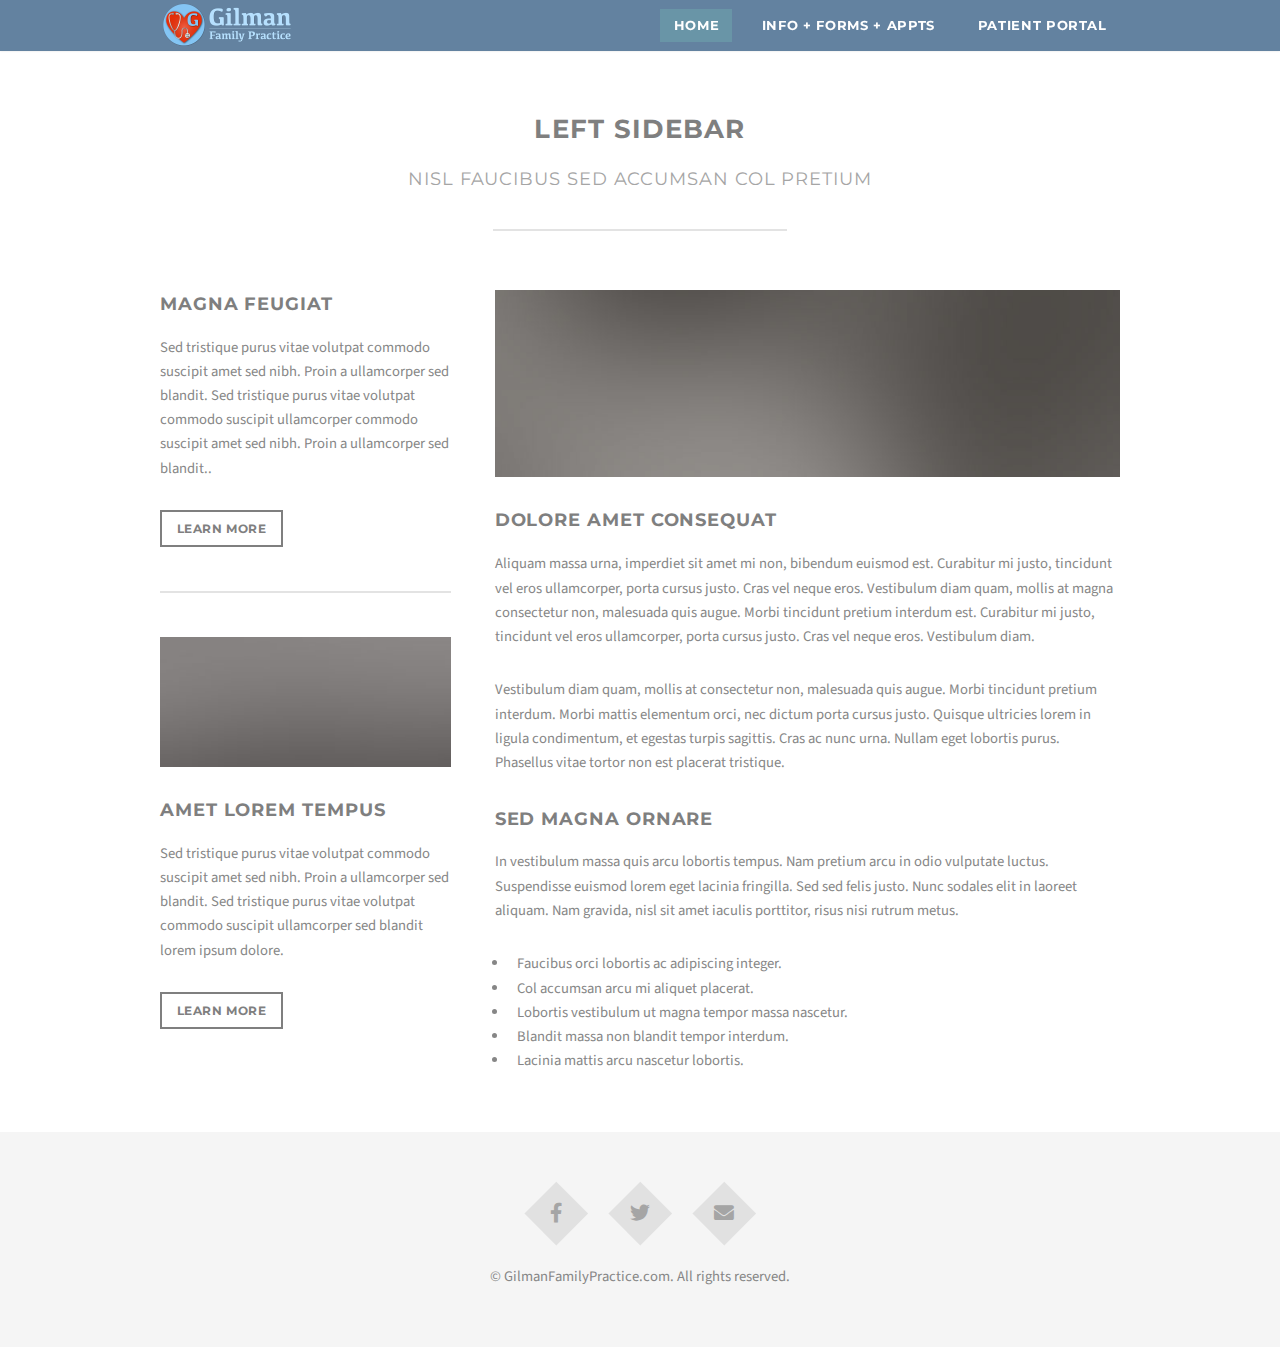
<file: left-sidebar.html>
<!DOCTYPE HTML>
<!--
	Scalar by Pixelarity
	pixelarity.com | hello@pixelarity.com
	License: pixelarity.com/license
-->
<html>
	<head>
		<title>Left Sidebar</title>
		<meta charset="utf-8" />
		<meta name="viewport" content="width=device-width, initial-scale=1, user-scalable=no" />
		<link rel="stylesheet" href="assets/css/main.css" />
		<link rel="apple-touch-icon" sizes="180x180" href="favicon.ico/apple-touch-icon.png">
		<link rel="icon" type="image/png" sizes="32x32" href="favicon.ico/favicon-32x32.png">
		<link rel="icon" type="image/png" sizes="16x16" href="favicon.ico/favicon-16x16.png">
		<link rel="manifest" href="favicon.ico/site.webmanifest">
		<link rel="mask-icon" href="favicon.ico/safari-pinned-tab.svg" color="#5bbad5">
		<meta name="msapplication-TileColor" content="#da532c">
		<meta name="theme-color" content="#ffffff">
	</head>
	<body class="is-preload">

		<!-- Header -->
		<header id="header">
			<div class="container">
				<img class="header-container-logo" src="images\GFP_Header-LogoV4-lighter-blue_2023ess_200px-tall.png"  height="80px" alt="Gilman Family Practice Logo">
				<!--<h1><a href="index.html" class="icon solid fa-cube">Scalar</a></h1>-->
				<nav id="nav">
					<ul>
						<li class="current"><a href="home.html">Home</a></li>
						<li>
							<a href="#">INFO + FORMS + APPTS</a>
							<ul>
								<li><a href="left-sidebar.html">Enrollment + Appts</a></li>
								<li><a href="no-sidebar.html">New Patient Forms</a></li>
								<li><a href="no-sidebar.html">Current Patient Forms</a></li>
								<li><a href="no-sidebar.html">About the Clinic</a></li>
								<li><a href="contact.html">Contact</a></li>
								<li>
		   <!-- N/A at this time <a href="#">Submenu</a>
									<ul>
										<li><a href="#">Option One</a></li>
										<li><a href="#">Option Two</a></li>
										<li><a href="#">Option Three</a></li>
										<li><a href="#">Option Four</a></li>
									</ul>
								</li> -->
							</ul>
						</li>
						<li><a href="https://myhealthrecord.com/">Patient Portal</a></li>
					</ul>
				</nav>
			</div>
		</header>

		<!-- Page Wrapper -->
			<div id="page-wrapper">

				<!-- Main-->
					<div id="main" class="wrapper style3">
						<div class="container">
							<header class="major">
								<h2>Left Sidebar</h2>
								<p>Nisl faucibus sed accumsan col pretium</p>
							</header>
							<div class="row gtr-200">
								<div class="col-4 col-12-medium">

									<!-- Sidebar -->
										<section id="sidebar">
											<section>
												<h3>Magna Feugiat</h3>
												<p>Sed tristique purus vitae volutpat commodo suscipit amet sed nibh. Proin a ullamcorper sed blandit. Sed tristique purus vitae volutpat commodo suscipit ullamcorper commodo suscipit amet sed nibh. Proin a ullamcorper sed blandit..</p>
												<footer>
													<ul class="actions">
														<li><a href="#" class="button small">Learn More</a></li>
													</ul>
												</footer>
											</section>
											<hr />
											<section>
												<a href="#" class="image fit"><img src="images/pic04.jpg" alt="" /></a>
												<h3>Amet Lorem Tempus</h3>
												<p>Sed tristique purus vitae volutpat commodo suscipit amet sed nibh. Proin a ullamcorper sed blandit. Sed tristique purus vitae volutpat commodo suscipit ullamcorper sed blandit lorem ipsum dolore.</p>
												<footer>
													<ul class="actions">
														<li><a href="#" class="button small">Learn More</a></li>
													</ul>
												</footer>
											</section>
										</section>

								</div>
								<div class="col-8 col-12-medium imp-medium">

									<!-- Content -->
										<section id="content">
											<a href="#" class="image fit"><img src="images/pic03.jpg" alt="" /></a>
											<h3>Dolore Amet Consequat</h3>
											<p>Aliquam massa urna, imperdiet sit amet mi non, bibendum euismod est. Curabitur mi justo, tincidunt vel eros ullamcorper, porta cursus justo. Cras vel neque eros. Vestibulum diam quam, mollis at magna consectetur non, malesuada quis augue. Morbi tincidunt pretium interdum est. Curabitur mi justo, tincidunt vel eros ullamcorper, porta cursus justo. Cras vel neque eros. Vestibulum diam.</p>
											<p>Vestibulum diam quam, mollis at consectetur non, malesuada quis augue. Morbi tincidunt pretium interdum. Morbi mattis elementum orci, nec dictum porta cursus justo. Quisque ultricies lorem in ligula condimentum, et egestas turpis sagittis. Cras ac nunc urna. Nullam eget lobortis purus. Phasellus vitae tortor non est placerat tristique.</p>
											<h3>Sed Magna Ornare</h3>
											<p>In vestibulum massa quis arcu lobortis tempus. Nam pretium arcu in odio vulputate luctus. Suspendisse euismod lorem eget lacinia fringilla. Sed sed felis justo. Nunc sodales elit in laoreet aliquam. Nam gravida, nisl sit amet iaculis porttitor, risus nisi rutrum metus.</p>
											<ul>
												<li>Faucibus orci lobortis ac adipiscing integer.</li>
												<li>Col accumsan arcu mi aliquet placerat.</li>
												<li>Lobortis vestibulum ut magna tempor massa nascetur.</li>
												<li>Blandit massa non blandit tempor interdum.</li>
												<li>Lacinia mattis arcu nascetur lobortis.</li>
											</ul>
										</section>

								</div>
							</div>
						</div>
					</div>

				<!-- Footer -->
					<footer id="footer">
						<ul class="major-icons">
							<li><a href="#" class="icon brands fa-facebook-f"><span class="label">Facebook</span></a></li>
							<li><a href="#" class="icon brands fa-twitter"><span class="label">Twitter</span></a></li>
							<li><a href="#" class="icon solid fa-envelope"><span class="label">Email</span></a></li>
						</ul>
						<p class="copyright">&copy; GilmanFamilyPractice.com. All rights reserved.</p>
					</footer>

			</div>

		<!-- Scripts -->
			<script src="assets/js/jquery.min.js"></script>
			<script src="assets/js/jquery.dropotron.min.js"></script>
			<script src="assets/js/browser.min.js"></script>
			<script src="assets/js/breakpoints.min.js"></script>
			<script src="assets/js/util.js"></script>
			<script src="assets/js/main.js"></script>

	</body>
</html>
</file>
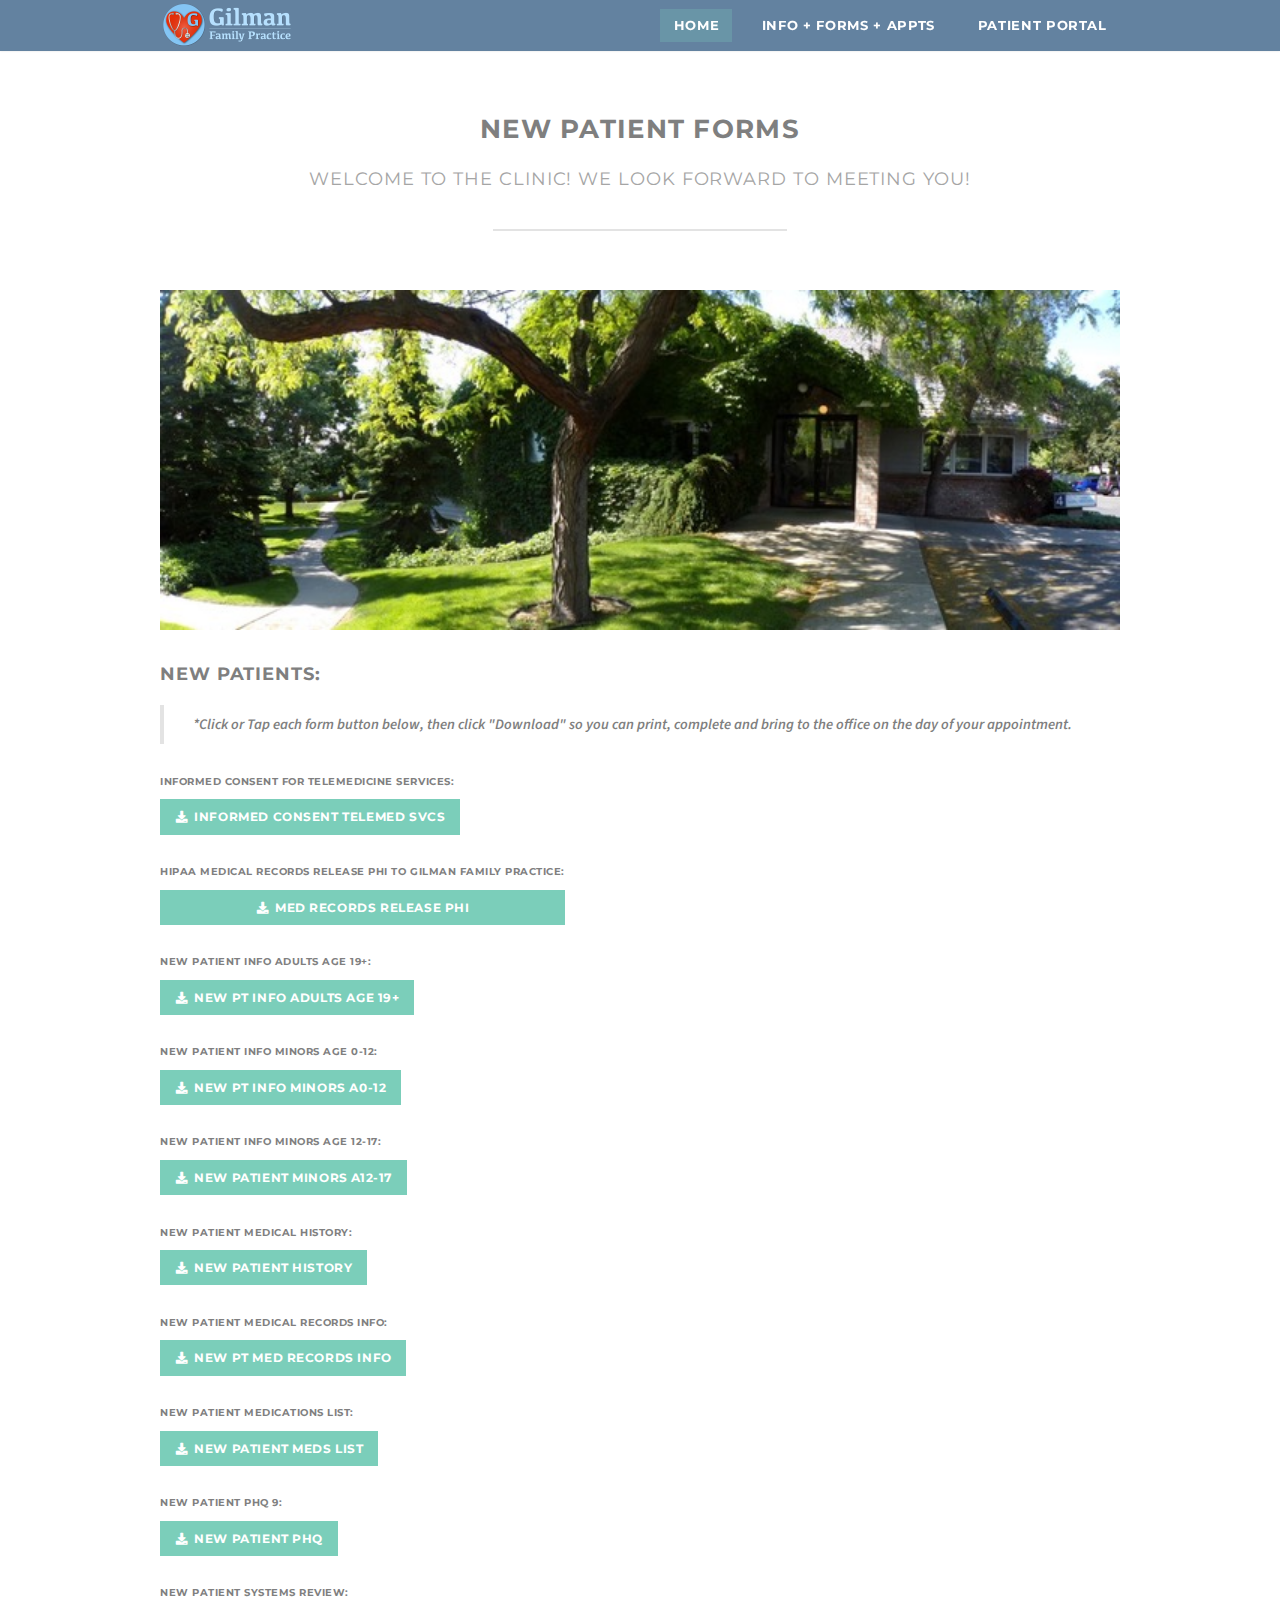
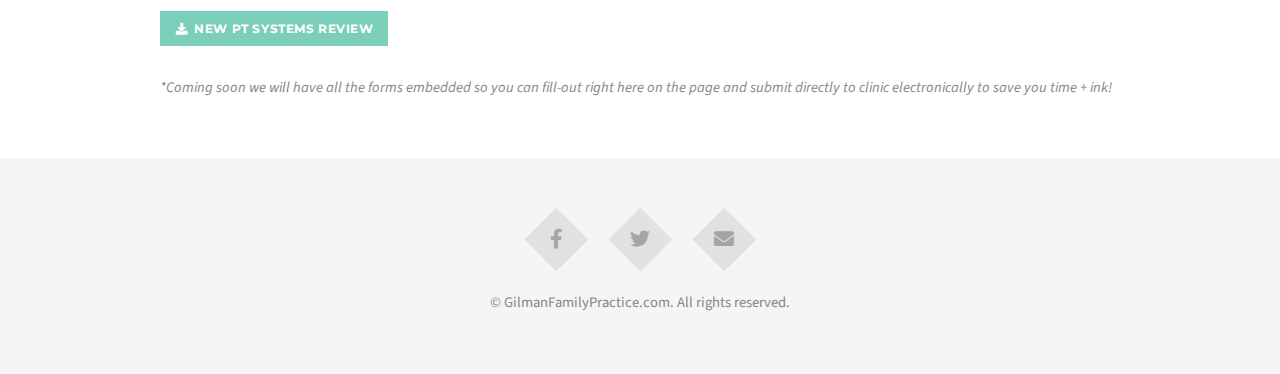
<file: new-patient-forms.html>
<!DOCTYPE HTML>
<!--
	'Scalar' theme site template by Pixelarity
	pixelarity.com | hello@pixelarity.com
	License: pixelarity.com/license
	*** This template is custom desgined for GilmanFamilyPractice.com by Erik S of: ErikSDesign.xyz [https://github.com/erik1968] ***
-->
<html>
	<head>
		<title>New Patient Forms</title>
		<meta charset="utf-8" />
		<meta name="viewport" content="width=device-width, initial-scale=1, user-scalable=no" />
		<link rel="stylesheet" href="assets/css/main.css" />
		<link rel="apple-touch-icon" sizes="180x180" href="favicon.ico/apple-touch-icon.png">
		<link rel="icon" type="image/png" sizes="32x32" href="favicon.ico/favicon-32x32.png">
		<link rel="icon" type="image/png" sizes="16x16" href="favicon.ico/favicon-16x16.png">
		<link rel="manifest" href="favicon.ico/site.webmanifest">
		<link rel="mask-icon" href="favicon.ico/safari-pinned-tab.svg" color="#5bbad5">
		<meta name="msapplication-TileColor" content="#da532c">
		<meta name="theme-color" content="#ffffff">
	</head>
	<body class="is-preload">

		<!-- Header -->
		<header id="header">
			<div class="container">
				<img class="header-container-logo" src="images\GFP_Header-LogoV4-lighter-blue_2023ess_200px-tall.png"  height="80px" alt="Gilman Family Practice Logo">
				<!--<h1><a href="index.html" class="icon solid fa-cube">Scalar</a></h1>-->
				<nav id="nav">
					<ul>
						<li class="current"><a href="home.html">Home</a></li>
						<li>
							<a href="#">INFO + FORMS + APPTS</a>
							<ul>
								<li><a href="enroll-appts.html">Enrollment + Appts</a></li>
									<li><a href="new-patient-forms.html">New Patient Forms</a></li>
									<li><a href="curr-patients-forms.html">Current Patient Forms</a></li>
									<li><a href="about-clinic.html">About the Clinic</a></li>
									<!-- Removed at client request for now <li><a href="contact.html">Contact</a></li>-->
									<li>
		   <!-- N/A at this time <a href="#">Submenu</a>
									<ul>
										<li><a href="#">Option One</a></li>
										<li><a href="#">Option Two</a></li>
										<li><a href="#">Option Three</a></li>
										<li><a href="#">Option Four</a></li>
									</ul>
								</li> -->
							</ul>
						</li>
						<li><a href="https://myhealthrecord.com/">Patient Portal</a></li>
					</ul>
				</nav>
			</div>
		</header>

		<!-- Page Wrapper -->
			<div id="page-wrapper">

				<!-- Main-->
					<div id="main" class="wrapper style3">
						<div class="container">
							<header class="major">
								<h2>New Patient Forms</h2>
								<p>Welcome to the clinic! We look forward to meeting you!</p>
							</header>

							<!-- Content -->
								<section id="content">
									<a href="#" class="image fit"><img src="images/GFP_Clinic_HeroSection_Banner_wg_Jun2021.jpg" alt="Photo of Clinic" /></a>
									<h3>New Patients:</h3>
									<blockquote><b>*Click or Tap each form button below, then click "Download" so you can print, complete and bring to the office on the day of your appointment.</b></blockquote>
									
									<ul class="actions">
										<li><h6>Informed Consent for Telemedicine Services:</h6><a href="forms/new-patients/Informed_Consent_for_Telemedicine_Services.pdf" class="button primary fit small icon solid fa-download">Informed Consent Telemed Svcs</a></li>
									</ul>
									<ul class="actions">
										<li><h6>HIPAA Medical Records Release PHI to Gilman Family Practice:</h6><a href="forms/new-patients/HIPAA_Medical-Records_Release_PHI-to-GFP_Auth_Aug2020.pdf" class="button primary fit small icon solid fa-download">Med Records Release PHI</a></li>
									</ul>
									<ul class="actions">
										<li><h6>New Patient Info Adults Age 19+:</h6><a href="forms/new-patients/Patient_Info-Form_Office_Adult_2023.pdf" class="button primary fit small icon solid fa-download">New Pt Info Adults Age 19+</a></li>
									</ul>
									<ul class="actions">
										<li><h6>New Patient Info Minors Age 0-12:</h6><a href="forms/new-patients/Patient_Info-Form_Office_Minor_Child_A0-12_2023.pdf" class="button primary fit small icon solid fa-download">New Pt Info Minors A0-12</a></li>
									</ul>
									<ul class="actions">
										<li><h6>New Patient Info Minors Age 12-17:</h6><a href="forms/new-patients/Patient_Info-Form_Office_Minor_A12-17_2023.pdf" class="button primary fit small icon solid fa-download">New Patient Minors A12-17</a></li>
									</ul>
									<ul class="actions">
										<li><h6>New Patient Medical History:</h6><a href="forms/new-patients/New-Patient_History-Form_2023.pdf" class="button primary fit small icon solid fa-download">New Patient History</a></li>
									</ul>
									<ul class="actions">
										<li><h6>New Patient Medical Records Info:</h6><a href="forms/new-patients/New_Patient_Medical_Records_Info.pdf" class="button primary fit small icon solid fa-download">New Pt Med Records Info</a></li>
									</ul>
									<ul class="actions">
										<li><h6>New Patient Medications List:</h6><a href="forms/new-patients/New_Patient_Medication_List.pdf" class="button primary fit small icon solid fa-download">New Patient Meds List</a></li>
									</ul>
									<ul class="actions">
										<li><h6>New Patient PHQ 9:</h6><a href="forms/new-patients/New_Patient_PHQ-9.pdf" class="button primary fit small icon solid fa-download">New Patient PHQ</a></li>
									</ul>
									<ul class="actions">
										<li><h6>New Patient Systems Review:</h6><a href="forms/new-patients/New_Patient_Systems_Review.pdf" class="button primary fit small icon solid fa-download">New Pt Systems Review</a></li>
									</ul>

									<p><i>*Coming soon we will have all the forms embedded so you can fill-out right here on the page and submit directly to clinic electronically to save you time + ink!</i>
									</p>
								</section>

						</div>
					</div>

				<!-- Footer -->
					<footer id="footer">
						<ul class="major-icons">
							<li><a href="#" class="icon brands fa-facebook-f"><span class="label">Facebook</span></a></li>
							<li><a href="#" class="icon brands fa-twitter"><span class="label">Twitter</span></a></li>
							<li><a href="#" class="icon solid fa-envelope"><span class="label">Email</span></a></li>
						</ul>
						<p class="copyright">&copy; GilmanFamilyPractice.com. All rights reserved.</p>
					</footer>

			</div>

		<!-- Scripts -->
			<script src="assets/js/jquery.min.js"></script>
			<script src="assets/js/jquery.dropotron.min.js"></script>
			<script src="assets/js/browser.min.js"></script>
			<script src="assets/js/breakpoints.min.js"></script>
			<script src="assets/js/util.js"></script>
			<script src="assets/js/main.js"></script>

	</body>
</html>
</file>
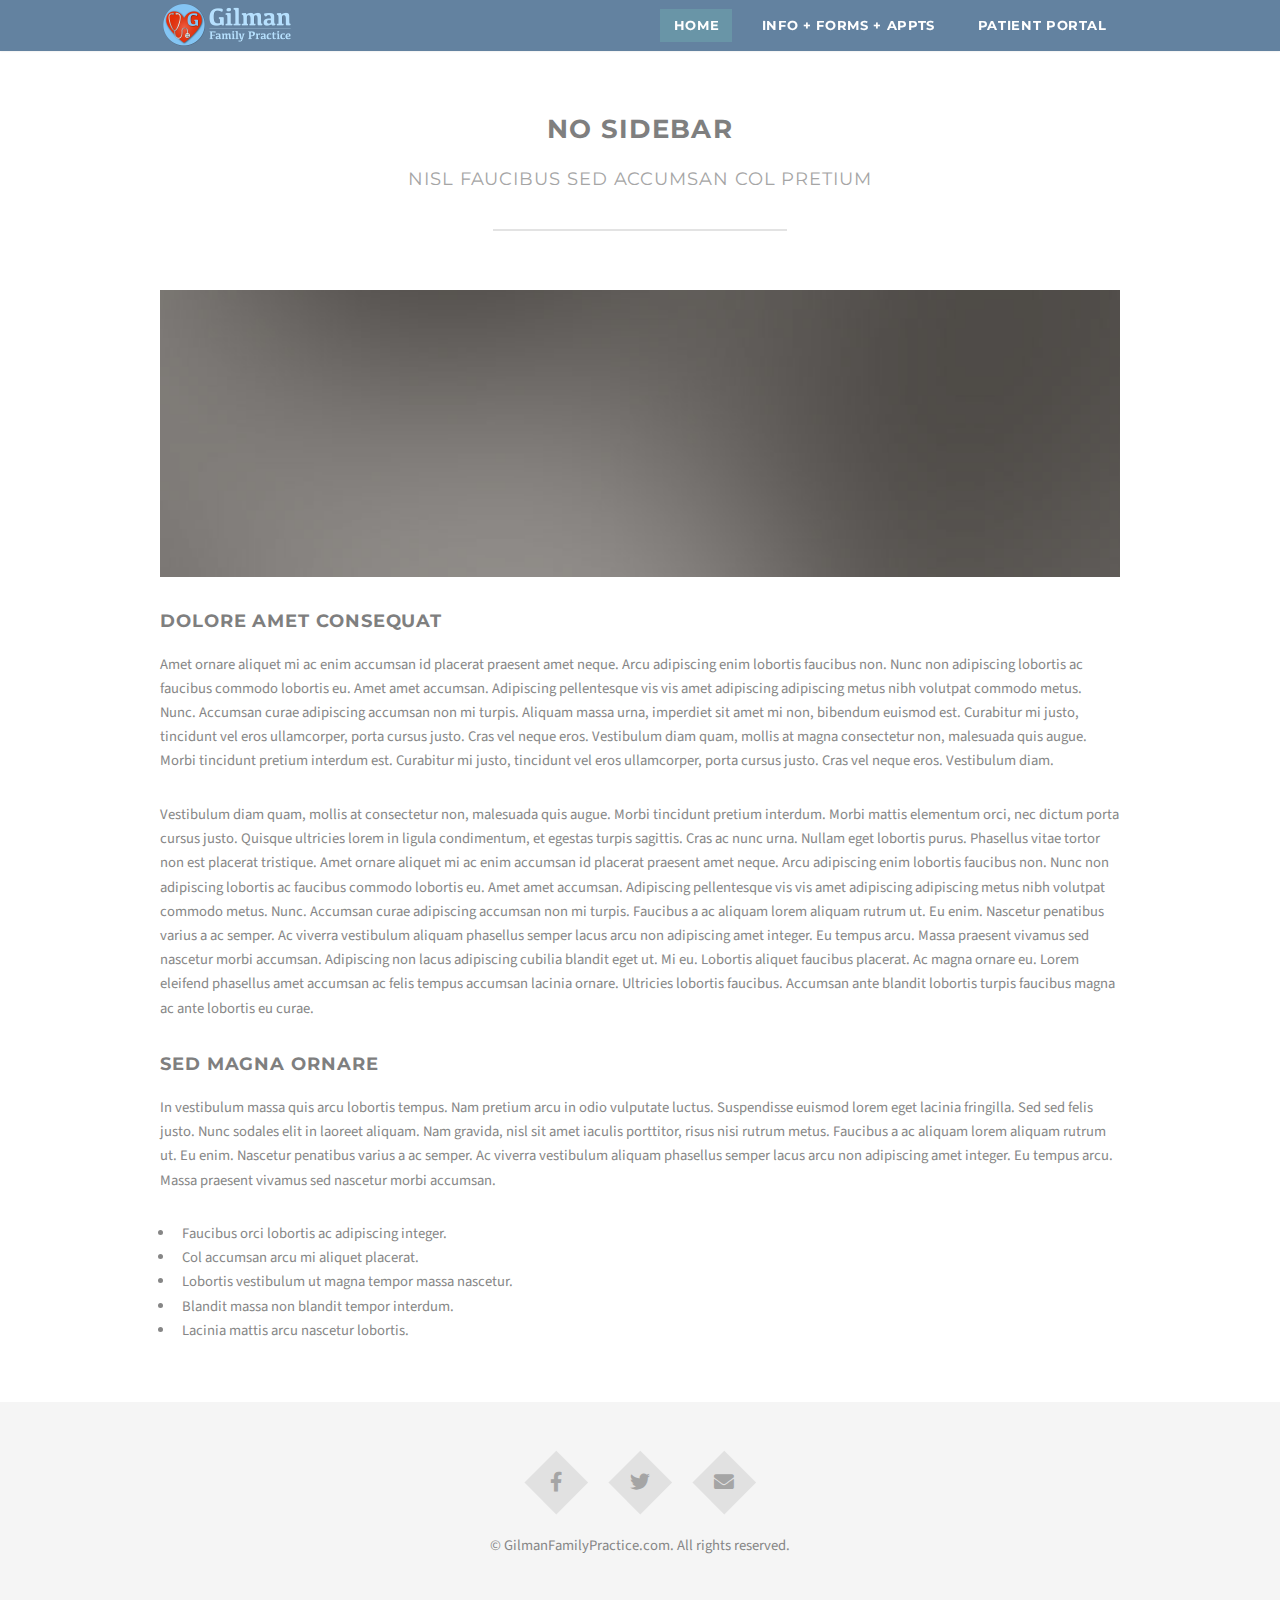
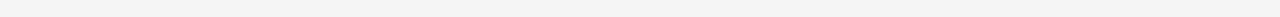
<file: no-sidebar.html>
<!DOCTYPE HTML>
<!--
	Scalar by Pixelarity
	pixelarity.com | hello@pixelarity.com
	License: pixelarity.com/license
-->
<html>
	<head>
		<title>No Sidebar</title>
		<meta charset="utf-8" />
		<meta name="viewport" content="width=device-width, initial-scale=1, user-scalable=no" />
		<link rel="stylesheet" href="assets/css/main.css" />
		<link rel="apple-touch-icon" sizes="180x180" href="favicon.ico/apple-touch-icon.png">
		<link rel="icon" type="image/png" sizes="32x32" href="favicon.ico/favicon-32x32.png">
		<link rel="icon" type="image/png" sizes="16x16" href="favicon.ico/favicon-16x16.png">
		<link rel="manifest" href="favicon.ico/site.webmanifest">
		<link rel="mask-icon" href="favicon.ico/safari-pinned-tab.svg" color="#5bbad5">
		<meta name="msapplication-TileColor" content="#da532c">
		<meta name="theme-color" content="#ffffff">
	</head>
	<body class="is-preload">

		<!-- Header -->
		<header id="header">
			<div class="container">
				<img class="header-container-logo" src="images\GFP_Header-LogoV4-lighter-blue_2023ess_200px-tall.png"  height="80px" alt="Gilman Family Practice Logo">
				<!--<h1><a href="index.html" class="icon solid fa-cube">Scalar</a></h1>-->
				<nav id="nav">
					<ul>
						<li class="current"><a href="home.html">Home</a></li>
						<li>
							<a href="#">INFO + FORMS + APPTS</a>
							<ul>
								<li><a href="left-sidebar.html">Enrollment + Appts</a></li>
								<li><a href="no-sidebar.html">New Patient Forms</a></li>
								<li><a href="no-sidebar.html">Current Patient Forms</a></li>
								<li><a href="no-sidebar.html">About the Clinic</a></li>
								<li><a href="contact.html">Contact</a></li>
								<li>
		   <!-- N/A at this time <a href="#">Submenu</a>
									<ul>
										<li><a href="#">Option One</a></li>
										<li><a href="#">Option Two</a></li>
										<li><a href="#">Option Three</a></li>
										<li><a href="#">Option Four</a></li>
									</ul>
								</li> -->
							</ul>
						</li>
						<li><a href="https://myhealthrecord.com/">Patient Portal</a></li>
					</ul>
				</nav>
			</div>
		</header>

		<!-- Page Wrapper -->
			<div id="page-wrapper">

				<!-- Main-->
					<div id="main" class="wrapper style3">
						<div class="container">
							<header class="major">
								<h2>No Sidebar</h2>
								<p>Nisl faucibus sed accumsan col pretium</p>
							</header>

							<!-- Content -->
								<section id="content">
									<a href="#" class="image fit"><img src="images/pic03.jpg" alt="" /></a>
									<h3>Dolore Amet Consequat</h3>
									<p>Amet ornare aliquet mi ac enim accumsan id placerat praesent amet neque. Arcu adipiscing enim lobortis faucibus non. Nunc non adipiscing lobortis ac faucibus commodo lobortis eu. Amet amet accumsan. Adipiscing pellentesque vis vis amet adipiscing adipiscing metus nibh volutpat commodo metus. Nunc. Accumsan curae adipiscing accumsan non mi turpis. Aliquam massa urna, imperdiet sit amet mi non, bibendum euismod est. Curabitur mi justo, tincidunt vel eros ullamcorper, porta cursus justo. Cras vel neque eros. Vestibulum diam quam, mollis at magna consectetur non, malesuada quis augue. Morbi tincidunt pretium interdum est. Curabitur mi justo, tincidunt vel eros ullamcorper, porta cursus justo. Cras vel neque eros. Vestibulum diam.</p>
									<p>Vestibulum diam quam, mollis at consectetur non, malesuada quis augue. Morbi tincidunt pretium interdum. Morbi mattis elementum orci, nec dictum porta cursus justo. Quisque ultricies lorem in ligula condimentum, et egestas turpis sagittis. Cras ac nunc urna. Nullam eget lobortis purus. Phasellus vitae tortor non est placerat tristique. Amet ornare aliquet mi ac enim accumsan id placerat praesent amet neque. Arcu adipiscing enim lobortis faucibus non. Nunc non adipiscing lobortis ac faucibus commodo lobortis eu. Amet amet accumsan. Adipiscing pellentesque vis vis amet adipiscing adipiscing metus nibh volutpat commodo metus. Nunc. Accumsan curae adipiscing accumsan non mi turpis. Faucibus a ac aliquam lorem aliquam rutrum ut. Eu enim. Nascetur penatibus varius a ac semper. Ac viverra vestibulum aliquam phasellus semper lacus arcu non adipiscing amet integer. Eu tempus arcu. Massa praesent vivamus sed nascetur morbi accumsan. Adipiscing non lacus adipiscing cubilia blandit eget ut. Mi eu. Lobortis aliquet faucibus placerat. Ac magna ornare eu. Lorem eleifend phasellus amet accumsan ac felis tempus accumsan lacinia ornare. Ultricies lobortis faucibus. Accumsan ante blandit lobortis turpis faucibus magna ac ante lobortis eu curae.</p>
									<h3>Sed Magna Ornare</h3>
									<p>In vestibulum massa quis arcu lobortis tempus. Nam pretium arcu in odio vulputate luctus. Suspendisse euismod lorem eget lacinia fringilla. Sed sed felis justo. Nunc sodales elit in laoreet aliquam. Nam gravida, nisl sit amet iaculis porttitor, risus nisi rutrum metus.  Faucibus a ac aliquam lorem aliquam rutrum ut. Eu enim. Nascetur penatibus varius a ac semper. Ac viverra vestibulum aliquam phasellus semper lacus arcu non adipiscing amet integer. Eu tempus arcu. Massa praesent vivamus sed nascetur morbi accumsan.</p>
									<ul>
										<li>Faucibus orci lobortis ac adipiscing integer.</li>
										<li>Col accumsan arcu mi aliquet placerat.</li>
										<li>Lobortis vestibulum ut magna tempor massa nascetur.</li>
										<li>Blandit massa non blandit tempor interdum.</li>
										<li>Lacinia mattis arcu nascetur lobortis.</li>
									</ul>
								</section>

						</div>
					</div>

				<!-- Footer -->
					<footer id="footer">
						<ul class="major-icons">
							<li><a href="#" class="icon brands fa-facebook-f"><span class="label">Facebook</span></a></li>
							<li><a href="#" class="icon brands fa-twitter"><span class="label">Twitter</span></a></li>
							<li><a href="#" class="icon solid fa-envelope"><span class="label">Email</span></a></li>
						</ul>
						<p class="copyright">&copy; GilmanFamilyPractice.com. All rights reserved.</p>
					</footer>

			</div>

		<!-- Scripts -->
			<script src="assets/js/jquery.min.js"></script>
			<script src="assets/js/jquery.dropotron.min.js"></script>
			<script src="assets/js/browser.min.js"></script>
			<script src="assets/js/breakpoints.min.js"></script>
			<script src="assets/js/util.js"></script>
			<script src="assets/js/main.js"></script>

	</body>
</html>
</file>
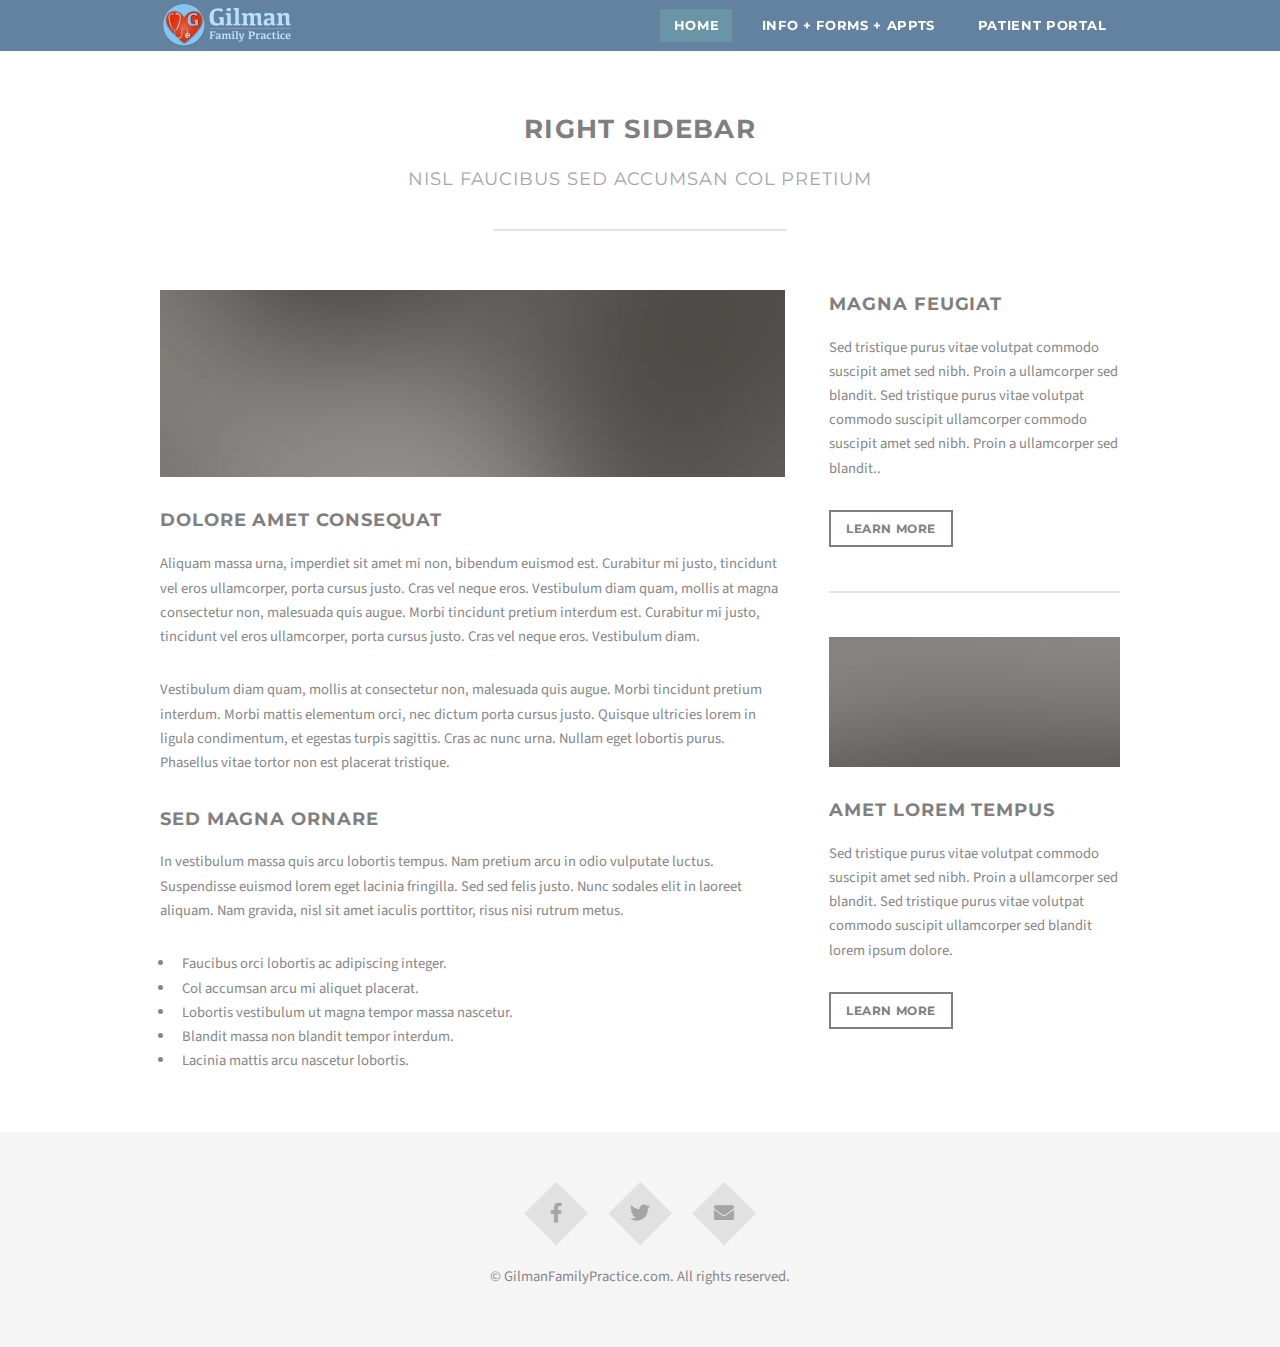
<file: right-sidebar.html>
<!DOCTYPE HTML>
<!--
	Scalar by Pixelarity
	pixelarity.com | hello@pixelarity.com
	License: pixelarity.com/license
-->
<html>
	<head>
		<title>Right Sidebar</title>
		<meta charset="utf-8" />
		<meta name="viewport" content="width=device-width, initial-scale=1, user-scalable=no" />
		<link rel="stylesheet" href="assets/css/main.css" />
		<link rel="apple-touch-icon" sizes="180x180" href="favicon.ico/apple-touch-icon.png">
		<link rel="icon" type="image/png" sizes="32x32" href="favicon.ico/favicon-32x32.png">
		<link rel="icon" type="image/png" sizes="16x16" href="favicon.ico/favicon-16x16.png">
		<link rel="manifest" href="favicon.ico/site.webmanifest">
		<link rel="mask-icon" href="favicon.ico/safari-pinned-tab.svg" color="#5bbad5">
		<meta name="msapplication-TileColor" content="#da532c">
		<meta name="theme-color" content="#ffffff">
	</head>
	<body class="is-preload">

		<!-- Header -->
		<header id="header">
			<div class="container">
				<img class="header-container-logo" src="images\GFP_Header-LogoV4-lighter-blue_2023ess_200px-tall.png"  height="80px" alt="Gilman Family Practice Logo">
				<!--<h1><a href="index.html" class="icon solid fa-cube">Scalar</a></h1>-->
				<nav id="nav">
					<ul>
						<li class="current"><a href="home.html">Home</a></li>
						<li>
							<a href="#">INFO + FORMS + APPTS</a>
							<ul>
								<li><a href="left-sidebar.html">Enrollment + Appts</a></li>
								<li><a href="no-sidebar.html">New Patient Forms</a></li>
								<li><a href="no-sidebar.html">Current Patient Forms</a></li>
								<li><a href="no-sidebar.html">About the Clinic</a></li>
								<li><a href="contact.html">Contact</a></li>
								<li>
		   <!-- N/A at this time <a href="#">Submenu</a>
									<ul>
										<li><a href="#">Option One</a></li>
										<li><a href="#">Option Two</a></li>
										<li><a href="#">Option Three</a></li>
										<li><a href="#">Option Four</a></li>
									</ul>
								</li> -->
							</ul>
						</li>
						<li><a href="https://myhealthrecord.com/">Patient Portal</a></li>
					</ul>
				</nav>
			</div>
		</header>

		<!-- Page Wrapper -->
			<div id="page-wrapper">

				<!-- Main-->
					<div id="main" class="wrapper style3">
						<div class="container">
							<header class="major">
								<h2>Right Sidebar</h2>
								<p>Nisl faucibus sed accumsan col pretium</p>
							</header>
							<div class="row gtr-200">
								<div class="col-8 col-12-medium">

									<!-- Content -->
										<section id="content">
											<a href="#" class="image fit"><img src="images/pic03.jpg" alt="" /></a>
											<h3>Dolore Amet Consequat</h3>
											<p>Aliquam massa urna, imperdiet sit amet mi non, bibendum euismod est. Curabitur mi justo, tincidunt vel eros ullamcorper, porta cursus justo. Cras vel neque eros. Vestibulum diam quam, mollis at magna consectetur non, malesuada quis augue. Morbi tincidunt pretium interdum est. Curabitur mi justo, tincidunt vel eros ullamcorper, porta cursus justo. Cras vel neque eros. Vestibulum diam.</p>
											<p>Vestibulum diam quam, mollis at consectetur non, malesuada quis augue. Morbi tincidunt pretium interdum. Morbi mattis elementum orci, nec dictum porta cursus justo. Quisque ultricies lorem in ligula condimentum, et egestas turpis sagittis. Cras ac nunc urna. Nullam eget lobortis purus. Phasellus vitae tortor non est placerat tristique.</p>
											<h3>Sed Magna Ornare</h3>
											<p>In vestibulum massa quis arcu lobortis tempus. Nam pretium arcu in odio vulputate luctus. Suspendisse euismod lorem eget lacinia fringilla. Sed sed felis justo. Nunc sodales elit in laoreet aliquam. Nam gravida, nisl sit amet iaculis porttitor, risus nisi rutrum metus.</p>
											<ul>
												<li>Faucibus orci lobortis ac adipiscing integer.</li>
												<li>Col accumsan arcu mi aliquet placerat.</li>
												<li>Lobortis vestibulum ut magna tempor massa nascetur.</li>
												<li>Blandit massa non blandit tempor interdum.</li>
												<li>Lacinia mattis arcu nascetur lobortis.</li>
											</ul>
										</section>

								</div>
								<div class="col-4 col-12-medium">

									<!-- Sidebar -->
										<section id="sidebar">
											<section>
												<h3>Magna Feugiat</h3>
												<p>Sed tristique purus vitae volutpat commodo suscipit amet sed nibh. Proin a ullamcorper sed blandit. Sed tristique purus vitae volutpat commodo suscipit ullamcorper commodo suscipit amet sed nibh. Proin a ullamcorper sed blandit..</p>
												<footer>
													<ul class="actions">
														<li><a href="#" class="button small">Learn More</a></li>
													</ul>
												</footer>
											</section>
											<hr />
											<section>
												<a href="#" class="image fit"><img src="images/pic04.jpg" alt="" /></a>
												<h3>Amet Lorem Tempus</h3>
												<p>Sed tristique purus vitae volutpat commodo suscipit amet sed nibh. Proin a ullamcorper sed blandit. Sed tristique purus vitae volutpat commodo suscipit ullamcorper sed blandit lorem ipsum dolore.</p>
												<footer>
													<ul class="actions">
														<li><a href="#" class="button small">Learn More</a></li>
													</ul>
												</footer>
											</section>
										</section>

								</div>
							</div>
						</div>
					</div>

				<!-- Footer -->
					<footer id="footer">
						<ul class="major-icons">
							<li><a href="#" class="icon brands fa-facebook-f"><span class="label">Facebook</span></a></li>
							<li><a href="#" class="icon brands fa-twitter"><span class="label">Twitter</span></a></li>
							<li><a href="#" class="icon solid fa-envelope"><span class="label">Email</span></a></li>
						</ul>
						<p class="copyright">&copy; GilmanFamilyPractice.com. All rights reserved.</p>
					</footer>

			</div>

		<!-- Scripts -->
			<script src="assets/js/jquery.min.js"></script>
			<script src="assets/js/jquery.dropotron.min.js"></script>
			<script src="assets/js/browser.min.js"></script>
			<script src="assets/js/breakpoints.min.js"></script>
			<script src="assets/js/util.js"></script>
			<script src="assets/js/main.js"></script>

	</body>
</html>
</file>
<file: assets/css/main.css>
@import url("fontawesome-all.min.css");
@import url("https://fonts.googleapis.com/css?family=Montserrat:400,700|Source+Sans+Pro:400,600,400italic,600italic");

/*
	Scalar by Pixelarity
	pixelarity.com | hello@pixelarity.com
	License: pixelarity.com/license
*/

html, body, div, span, applet, object,
iframe, h1, h2, h3, h4, h5, h6, p, blockquote,
pre, a, abbr, acronym, address, big, cite,
code, del, dfn, em, img, ins, kbd, q, s, samp,
small, strike, strong, sub, sup, tt, var, b,
u, i, center, dl, dt, dd, ol, ul, li, fieldset,
form, label, legend, table, caption, tbody,
tfoot, thead, tr, th, td, article, aside,
canvas, details, embed, figure, figcaption,
footer, header, hgroup, menu, nav, output, ruby,
section, summary, time, mark, audio, video {
	margin: 0;
	padding: 0;
	border: 0;
	font-size: 100%;
	font: inherit;
	vertical-align: baseline;}

article, aside, details, figcaption, figure,
footer, header, hgroup, menu, nav, section {
	display: block;}

body {
	line-height: 1;
}

ol, ul {
	list-style: none;
}

blockquote, q {
	quotes: none;
}

	blockquote:before, blockquote:after, q:before, q:after {
		content: '';
		content: none;
	}

table {
	border-collapse: collapse;
	border-spacing: 0;
}

body {
	-webkit-text-size-adjust: none;
}

mark {
	background-color: transparent;
	color: inherit;
}

input::-moz-focus-inner {
	border: 0;
	padding: 0;
}

input, select, textarea {
	-moz-appearance: none;
	-webkit-appearance: none;
	-ms-appearance: none;
	appearance: none;
}

/* Basic */

	html {
		box-sizing: border-box;
	}

	*, *:before, *:after {
		box-sizing: inherit;
	}

	body {
		background: #f5f5f5;
	}

		body.is-preload *, body.is-preload *:before, body.is-preload *:after {
			-moz-animation: none !important;
			-webkit-animation: none !important;
			-ms-animation: none !important;
			animation: none !important;
			-moz-transition: none !important;
			-webkit-transition: none !important;
			-ms-transition: none !important;
			transition: none !important;
		}

	body, input, select, textarea {
		color: #868686;
		font-family: "Source Sans Pro", Helvetica, sans-serif;
		font-size: 13pt;
		font-weight: 400;
		line-height: 1.65em;
	}

	a {
		color: #7bceba;
		text-decoration: underline;
	}

		a:hover {
			text-decoration: none;
		}

	strong, b {
		color: #7f7f7f;
		font-weight: 600;
	}

	em, i {
		font-style: italic;
	}

	p {
		margin: 0 0 2em 0;
	}

	h1, h2, h3, h4, h5, h6 {
		color: #7f7f7f;
		font-family: "Montserrat", Helvetica, sans-serif;
		font-weight: 700;
		letter-spacing: 0.05em;
		line-height: 1em;
		margin: 0 0 1em 0;
		text-transform: uppercase;
	}

		h1 a, h2 a, h3 a, h4 a, h5 a, h6 a {
			color: inherit;
			text-decoration: none;
		}

	h2 {
		font-size: 1.75em;
		line-height: 1.5em;
	}

	h3 {
		font-size: 1.25em;
		line-height: 1.5em;
	}

	h4 {
		font-size: 1.1em;
		line-height: 1.5em;
	}

	h5 {
		font-size: 0.9em;
		line-height: 1.5em;
	}

	h6 {
		font-size: 0.7em;
		line-height: 1.5em;
	}

	sub {
		font-size: 0.8em;
		position: relative;
		top: 0.5em;
	}

	sup {
		font-size: 0.8em;
		position: relative;
		top: -0.5em;
	}

	hr {
		border: 0;
		border-bottom: solid 2px rgba(144, 144, 144, 0.25);
		margin: 3em 0;
	}

		hr.major {
			margin: 6em 0;
		}

	blockquote {
		border-left: solid 4px rgba(144, 144, 144, 0.25);
		font-style: italic;
		margin: 0 0 2em 0;
		padding: 0.5em 0 0.5em 2em;
	}

		blockquote.testimonial {
			border: 0;
			margin-top: 1em;
			padding: 0;
			text-align: center;
		}

			blockquote.testimonial p {
				background: rgba(144, 144, 144, 0.2);
				margin: 0 auto 2.5em auto;
				padding: 1em 2em;
				position: relative;
				max-width: 22em;
			}

				blockquote.testimonial p:after {
					border-left: solid 1em transparent;
					border-right: solid 1em transparent;
					border-top: solid 1em rgba(144, 144, 144, 0.2);
					bottom: -2em;
					content: '';
					height: 2em;
					left: 50%;
					margin: 0 0 0 -1em;
					position: absolute;
					width: 2em;
				}

			blockquote.testimonial cite {
				display: block;
			}

				blockquote.testimonial cite .image {
					display: inline-block;
					margin: 0 0 1em 0;
				}

				blockquote.testimonial cite .name {
					color: #7f7f7f;
					display: block;
					font-style: normal;
				}

				blockquote.testimonial cite .title {
					color: #A5A5a5;
					display: block;
					font-style: normal;
				}

	code {
		background: rgba(144, 144, 144, 0.075);
		border: solid 1px rgba(144, 144, 144, 0.25);
		font-family: "Courier New", monospace;
		font-size: 0.9em;
		margin: 0 0.25em;
		padding: 0.25em 0.65em;
	}

	pre {
		-webkit-overflow-scrolling: touch;
		font-family: "Courier New", monospace;
		font-size: 0.9em;
		margin: 0 0 2em 0;
	}

		pre code {
			display: block;
			line-height: 1.75em;
			padding: 1em 1.5em;
			overflow-x: auto;
		}

	.align-left {
		text-align: left;
	}

	.align-center {
		text-align: center;
	}

	.align-right {
		text-align: right;
	}

/* Row */

	.row {
		display: flex;
		flex-wrap: wrap;
		box-sizing: border-box;
		align-items: stretch;
	}

		.row > * {
			box-sizing: border-box;
		}

		.row.gtr-uniform > * > :last-child {
			margin-bottom: 0;
		}

		.row.aln-left {
			justify-content: flex-start;
		}

		.row.aln-center {
			justify-content: center;
		}

		.row.aln-right {
			justify-content: flex-end;
		}

		.row.aln-top {
			align-items: flex-start;
		}

		.row.aln-middle {
			align-items: center;
		}

		.row.aln-bottom {
			align-items: flex-end;
		}

		.row > .imp {
			order: -1;
		}

		.row > .col-1 {
			width: 8.33333%;
		}

		.row > .off-1 {
			margin-left: 8.33333%;
		}

		.row > .col-2 {
			width: 16.66667%;
		}

		.row > .off-2 {
			margin-left: 16.66667%;
		}

		.row > .col-3 {
			width: 25%;
		}

		.row > .off-3 {
			margin-left: 25%;
		}

		.row > .col-4 {
			width: 33.33333%;
		}

		.row > .off-4 {
			margin-left: 33.33333%;
		}

		.row > .col-5 {
			width: 41.66667%;
		}

		.row > .off-5 {
			margin-left: 41.66667%;
		}

		.row > .col-6 {
			width: 50%;
		}

		.row > .off-6 {
			margin-left: 50%;
		}

		.row > .col-7 {
			width: 58.33333%;
		}

		.row > .off-7 {
			margin-left: 58.33333%;
		}

		.row > .col-8 {
			width: 66.66667%;
		}

		.row > .off-8 {
			margin-left: 66.66667%;
		}

		.row > .col-9 {
			width: 75%;
		}

		.row > .off-9 {
			margin-left: 75%;
		}

		.row > .col-10 {
			width: 83.33333%;
		}

		.row > .off-10 {
			margin-left: 83.33333%;
		}

		.row > .col-11 {
			width: 91.66667%;
		}

		.row > .off-11 {
			margin-left: 91.66667%;
		}

		.row > .col-12 {
			width: 100%;
		}

		.row > .off-12 {
			margin-left: 100%;
		}

		.row.gtr-0 {
			margin-top: 0;
			margin-left: 0em;
		}

			.row.gtr-0 > * {
				padding: 0 0 0 0em;
			}

			.row.gtr-0.gtr-uniform {
				margin-top: 0em;
			}

				.row.gtr-0.gtr-uniform > * {
					padding-top: 0em;
				}

		.row.gtr-25 {
			margin-top: 0;
			margin-left: -0.5em;
		}

			.row.gtr-25 > * {
				padding: 0 0 0 0.5em;
			}

			.row.gtr-25.gtr-uniform {
				margin-top: -0.5em;
			}

				.row.gtr-25.gtr-uniform > * {
					padding-top: 0.5em;
				}

		.row.gtr-50 {
			margin-top: 0;
			margin-left: -1em;
		}

			.row.gtr-50 > * {
				padding: 0 0 0 1em;
			}

			.row.gtr-50.gtr-uniform {
				margin-top: -1em;
			}

				.row.gtr-50.gtr-uniform > * {
					padding-top: 1em;
				}

		.row {
			margin-top: 0;
			margin-left: -2em;
		}

			.row > * {
				padding: 0 0 0 2em;
			}

			.row.gtr-uniform {
				margin-top: -2em;
			}

				.row.gtr-uniform > * {
					padding-top: 2em;
				}

		.row.gtr-150 {
			margin-top: 0;
			margin-left: -3em;
		}

			.row.gtr-150 > * {
				padding: 0 0 0 3em;
			}

			.row.gtr-150.gtr-uniform {
				margin-top: -3em;
			}

				.row.gtr-150.gtr-uniform > * {
					padding-top: 3em;
				}

		.row.gtr-200 {
			margin-top: 0;
			margin-left: -4em;
		}

			.row.gtr-200 > * {
				padding: 0 0 0 4em;
			}

			.row.gtr-200.gtr-uniform {
				margin-top: -4em;
			}

				.row.gtr-200.gtr-uniform > * {
					padding-top: 4em;
				}

		@media screen and (max-width: 1680px) {

			.row {
				display: flex;
				flex-wrap: wrap;
				box-sizing: border-box;
				align-items: stretch;
			}

				.row > * {
					box-sizing: border-box;
				}

				.row.gtr-uniform > * > :last-child {
					margin-bottom: 0;
				}

				.row.aln-left {
					justify-content: flex-start;
				}

				.row.aln-center {
					justify-content: center;
				}

				.row.aln-right {
					justify-content: flex-end;
				}

				.row.aln-top {
					align-items: flex-start;
				}

				.row.aln-middle {
					align-items: center;
				}

				.row.aln-bottom {
					align-items: flex-end;
				}

				.row > .imp-xlarge {
					order: -1;
				}

				.row > .col-1-xlarge {
					width: 8.33333%;
				}

				.row > .off-1-xlarge {
					margin-left: 8.33333%;
				}

				.row > .col-2-xlarge {
					width: 16.66667%;
				}

				.row > .off-2-xlarge {
					margin-left: 16.66667%;
				}

				.row > .col-3-xlarge {
					width: 25%;
				}

				.row > .off-3-xlarge {
					margin-left: 25%;
				}

				.row > .col-4-xlarge {
					width: 33.33333%;
				}

				.row > .off-4-xlarge {
					margin-left: 33.33333%;
				}

				.row > .col-5-xlarge {
					width: 41.66667%;
				}

				.row > .off-5-xlarge {
					margin-left: 41.66667%;
				}

				.row > .col-6-xlarge {
					width: 50%;
				}

				.row > .off-6-xlarge {
					margin-left: 50%;
				}

				.row > .col-7-xlarge {
					width: 58.33333%;
				}

				.row > .off-7-xlarge {
					margin-left: 58.33333%;
				}

				.row > .col-8-xlarge {
					width: 66.66667%;
				}

				.row > .off-8-xlarge {
					margin-left: 66.66667%;
				}

				.row > .col-9-xlarge {
					width: 75%;
				}

				.row > .off-9-xlarge {
					margin-left: 75%;
				}

				.row > .col-10-xlarge {
					width: 83.33333%;
				}

				.row > .off-10-xlarge {
					margin-left: 83.33333%;
				}

				.row > .col-11-xlarge {
					width: 91.66667%;
				}

				.row > .off-11-xlarge {
					margin-left: 91.66667%;
				}

				.row > .col-12-xlarge {
					width: 100%;
				}

				.row > .off-12-xlarge {
					margin-left: 100%;
				}

				.row.gtr-0 {
					margin-top: 0;
					margin-left: 0em;
				}

					.row.gtr-0 > * {
						padding: 0 0 0 0em;
					}

					.row.gtr-0.gtr-uniform {
						margin-top: 0em;
					}

						.row.gtr-0.gtr-uniform > * {
							padding-top: 0em;
						}

				.row.gtr-25 {
					margin-top: 0;
					margin-left: -0.5em;
				}

					.row.gtr-25 > * {
						padding: 0 0 0 0.5em;
					}

					.row.gtr-25.gtr-uniform {
						margin-top: -0.5em;
					}

						.row.gtr-25.gtr-uniform > * {
							padding-top: 0.5em;
						}

				.row.gtr-50 {
					margin-top: 0;
					margin-left: -1em;
				}

					.row.gtr-50 > * {
						padding: 0 0 0 1em;
					}

					.row.gtr-50.gtr-uniform {
						margin-top: -1em;
					}

						.row.gtr-50.gtr-uniform > * {
							padding-top: 1em;
						}

				.row {
					margin-top: 0;
					margin-left: -2em;
				}

					.row > * {
						padding: 0 0 0 2em;
					}

					.row.gtr-uniform {
						margin-top: -2em;
					}

						.row.gtr-uniform > * {
							padding-top: 2em;
						}

				.row.gtr-150 {
					margin-top: 0;
					margin-left: -3em;
				}

					.row.gtr-150 > * {
						padding: 0 0 0 3em;
					}

					.row.gtr-150.gtr-uniform {
						margin-top: -3em;
					}

						.row.gtr-150.gtr-uniform > * {
							padding-top: 3em;
						}

				.row.gtr-200 {
					margin-top: 0;
					margin-left: -4em;
				}

					.row.gtr-200 > * {
						padding: 0 0 0 4em;
					}

					.row.gtr-200.gtr-uniform {
						margin-top: -4em;
					}

						.row.gtr-200.gtr-uniform > * {
							padding-top: 4em;
						}

		}

		@media screen and (max-width: 1280px) {

			.row {
				display: flex;
				flex-wrap: wrap;
				box-sizing: border-box;
				align-items: stretch;
			}

				.row > * {
					box-sizing: border-box;
				}

				.row.gtr-uniform > * > :last-child {
					margin-bottom: 0;
				}

				.row.aln-left {
					justify-content: flex-start;
				}

				.row.aln-center {
					justify-content: center;
				}

				.row.aln-right {
					justify-content: flex-end;
				}

				.row.aln-top {
					align-items: flex-start;
				}

				.row.aln-middle {
					align-items: center;
				}

				.row.aln-bottom {
					align-items: flex-end;
				}

				.row > .imp-large {
					order: -1;
				}

				.row > .col-1-large {
					width: 8.33333%;
				}

				.row > .off-1-large {
					margin-left: 8.33333%;
				}

				.row > .col-2-large {
					width: 16.66667%;
				}

				.row > .off-2-large {
					margin-left: 16.66667%;
				}

				.row > .col-3-large {
					width: 25%;
				}

				.row > .off-3-large {
					margin-left: 25%;
				}

				.row > .col-4-large {
					width: 33.33333%;
				}

				.row > .off-4-large {
					margin-left: 33.33333%;
				}

				.row > .col-5-large {
					width: 41.66667%;
				}

				.row > .off-5-large {
					margin-left: 41.66667%;
				}

				.row > .col-6-large {
					width: 50%;
				}

				.row > .off-6-large {
					margin-left: 50%;
				}

				.row > .col-7-large {
					width: 58.33333%;
				}

				.row > .off-7-large {
					margin-left: 58.33333%;
				}

				.row > .col-8-large {
					width: 66.66667%;
				}

				.row > .off-8-large {
					margin-left: 66.66667%;
				}

				.row > .col-9-large {
					width: 75%;
				}

				.row > .off-9-large {
					margin-left: 75%;
				}

				.row > .col-10-large {
					width: 83.33333%;
				}

				.row > .off-10-large {
					margin-left: 83.33333%;
				}

				.row > .col-11-large {
					width: 91.66667%;
				}

				.row > .off-11-large {
					margin-left: 91.66667%;
				}

				.row > .col-12-large {
					width: 100%;
				}

				.row > .off-12-large {
					margin-left: 100%;
				}

				.row.gtr-0 {
					margin-top: 0;
					margin-left: 0em;
				}

					.row.gtr-0 > * {
						padding: 0 0 0 0em;
					}

					.row.gtr-0.gtr-uniform {
						margin-top: 0em;
					}

						.row.gtr-0.gtr-uniform > * {
							padding-top: 0em;
						}

				.row.gtr-25 {
					margin-top: 0;
					margin-left: -0.375em;
				}

					.row.gtr-25 > * {
						padding: 0 0 0 0.375em;
					}

					.row.gtr-25.gtr-uniform {
						margin-top: -0.375em;
					}

						.row.gtr-25.gtr-uniform > * {
							padding-top: 0.375em;
						}

				.row.gtr-50 {
					margin-top: 0;
					margin-left: -0.75em;
				}

					.row.gtr-50 > * {
						padding: 0 0 0 0.75em;
					}

					.row.gtr-50.gtr-uniform {
						margin-top: -0.75em;
					}

						.row.gtr-50.gtr-uniform > * {
							padding-top: 0.75em;
						}

				.row {
					margin-top: 0;
					margin-left: -1.5em;
				}

					.row > * {
						padding: 0 0 0 1.5em;
					}

					.row.gtr-uniform {
						margin-top: -1.5em;
					}

						.row.gtr-uniform > * {
							padding-top: 1.5em;
						}

				.row.gtr-150 {
					margin-top: 0;
					margin-left: -2.25em;
				}

					.row.gtr-150 > * {
						padding: 0 0 0 2.25em;
					}

					.row.gtr-150.gtr-uniform {
						margin-top: -2.25em;
					}

						.row.gtr-150.gtr-uniform > * {
							padding-top: 2.25em;
						}

				.row.gtr-200 {
					margin-top: 0;
					margin-left: -3em;
				}

					.row.gtr-200 > * {
						padding: 0 0 0 3em;
					}

					.row.gtr-200.gtr-uniform {
						margin-top: -3em;
					}

						.row.gtr-200.gtr-uniform > * {
							padding-top: 3em;
						}

		}

		@media screen and (max-width: 980px) {

			.row {
				display: flex;
				flex-wrap: wrap;
				box-sizing: border-box;
				align-items: stretch;
			}

				.row > * {
					box-sizing: border-box;
				}

				.row.gtr-uniform > * > :last-child {
					margin-bottom: 0;
				}

				.row.aln-left {
					justify-content: flex-start;
				}

				.row.aln-center {
					justify-content: center;
				}

				.row.aln-right {
					justify-content: flex-end;
				}

				.row.aln-top {
					align-items: flex-start;
				}

				.row.aln-middle {
					align-items: center;
				}

				.row.aln-bottom {
					align-items: flex-end;
				}

				.row > .imp-medium {
					order: -1;
				}

				.row > .col-1-medium {
					width: 8.33333%;
				}

				.row > .off-1-medium {
					margin-left: 8.33333%;
				}

				.row > .col-2-medium {
					width: 16.66667%;
				}

				.row > .off-2-medium {
					margin-left: 16.66667%;
				}

				.row > .col-3-medium {
					width: 25%;
				}

				.row > .off-3-medium {
					margin-left: 25%;
				}

				.row > .col-4-medium {
					width: 33.33333%;
				}

				.row > .off-4-medium {
					margin-left: 33.33333%;
				}

				.row > .col-5-medium {
					width: 41.66667%;
				}

				.row > .off-5-medium {
					margin-left: 41.66667%;
				}

				.row > .col-6-medium {
					width: 50%;
				}

				.row > .off-6-medium {
					margin-left: 50%;
				}

				.row > .col-7-medium {
					width: 58.33333%;
				}

				.row > .off-7-medium {
					margin-left: 58.33333%;
				}

				.row > .col-8-medium {
					width: 66.66667%;
				}

				.row > .off-8-medium {
					margin-left: 66.66667%;
				}

				.row > .col-9-medium {
					width: 75%;
				}

				.row > .off-9-medium {
					margin-left: 75%;
				}

				.row > .col-10-medium {
					width: 83.33333%;
				}

				.row > .off-10-medium {
					margin-left: 83.33333%;
				}

				.row > .col-11-medium {
					width: 91.66667%;
				}

				.row > .off-11-medium {
					margin-left: 91.66667%;
				}

				.row > .col-12-medium {
					width: 100%;
				}

				.row > .off-12-medium {
					margin-left: 100%;
				}

				.row.gtr-0 {
					margin-top: 0;
					margin-left: 0em;
				}

					.row.gtr-0 > * {
						padding: 0 0 0 0em;
					}

					.row.gtr-0.gtr-uniform {
						margin-top: 0em;
					}

						.row.gtr-0.gtr-uniform > * {
							padding-top: 0em;
						}

				.row.gtr-25 {
					margin-top: 0;
					margin-left: -0.375em;
				}

					.row.gtr-25 > * {
						padding: 0 0 0 0.375em;
					}

					.row.gtr-25.gtr-uniform {
						margin-top: -0.375em;
					}

						.row.gtr-25.gtr-uniform > * {
							padding-top: 0.375em;
						}

				.row.gtr-50 {
					margin-top: 0;
					margin-left: -0.75em;
				}

					.row.gtr-50 > * {
						padding: 0 0 0 0.75em;
					}

					.row.gtr-50.gtr-uniform {
						margin-top: -0.75em;
					}

						.row.gtr-50.gtr-uniform > * {
							padding-top: 0.75em;
						}

				.row {
					margin-top: 0;
					margin-left: -1.5em;
				}

					.row > * {
						padding: 0 0 0 1.5em;
					}

					.row.gtr-uniform {
						margin-top: -1.5em;
					}

						.row.gtr-uniform > * {
							padding-top: 1.5em;
						}

				.row.gtr-150 {
					margin-top: 0;
					margin-left: -2.25em;
				}

					.row.gtr-150 > * {
						padding: 0 0 0 2.25em;
					}

					.row.gtr-150.gtr-uniform {
						margin-top: -2.25em;
					}

						.row.gtr-150.gtr-uniform > * {
							padding-top: 2.25em;
						}

				.row.gtr-200 {
					margin-top: 0;
					margin-left: -3em;
				}

					.row.gtr-200 > * {
						padding: 0 0 0 3em;
					}

					.row.gtr-200.gtr-uniform {
						margin-top: -3em;
					}

						.row.gtr-200.gtr-uniform > * {
							padding-top: 3em;
						}

		}

		@media screen and (max-width: 736px) {

			.row {
				display: flex;
				flex-wrap: wrap;
				box-sizing: border-box;
				align-items: stretch;
			}

				.row > * {
					box-sizing: border-box;
				}

				.row.gtr-uniform > * > :last-child {
					margin-bottom: 0;
				}

				.row.aln-left {
					justify-content: flex-start;
				}

				.row.aln-center {
					justify-content: center;
				}

				.row.aln-right {
					justify-content: flex-end;
				}

				.row.aln-top {
					align-items: flex-start;
				}

				.row.aln-middle {
					align-items: center;
				}

				.row.aln-bottom {
					align-items: flex-end;
				}

				.row > .imp-small {
					order: -1;
				}

				.row > .col-1-small {
					width: 8.33333%;
				}

				.row > .off-1-small {
					margin-left: 8.33333%;
				}

				.row > .col-2-small {
					width: 16.66667%;
				}

				.row > .off-2-small {
					margin-left: 16.66667%;
				}

				.row > .col-3-small {
					width: 25%;
				}

				.row > .off-3-small {
					margin-left: 25%;
				}

				.row > .col-4-small {
					width: 33.33333%;
				}

				.row > .off-4-small {
					margin-left: 33.33333%;
				}

				.row > .col-5-small {
					width: 41.66667%;
				}

				.row > .off-5-small {
					margin-left: 41.66667%;
				}

				.row > .col-6-small {
					width: 50%;
				}

				.row > .off-6-small {
					margin-left: 50%;
				}

				.row > .col-7-small {
					width: 58.33333%;
				}

				.row > .off-7-small {
					margin-left: 58.33333%;
				}

				.row > .col-8-small {
					width: 66.66667%;
				}

				.row > .off-8-small {
					margin-left: 66.66667%;
				}

				.row > .col-9-small {
					width: 75%;
				}

				.row > .off-9-small {
					margin-left: 75%;
				}

				.row > .col-10-small {
					width: 83.33333%;
				}

				.row > .off-10-small {
					margin-left: 83.33333%;
				}

				.row > .col-11-small {
					width: 91.66667%;
				}

				.row > .off-11-small {
					margin-left: 91.66667%;
				}

				.row > .col-12-small {
					width: 100%;
				}

				.row > .off-12-small {
					margin-left: 100%;
				}

				.row.gtr-0 {
					margin-top: 0;
					margin-left: 0em;
				}

					.row.gtr-0 > * {
						padding: 0 0 0 0em;
					}

					.row.gtr-0.gtr-uniform {
						margin-top: 0em;
					}

						.row.gtr-0.gtr-uniform > * {
							padding-top: 0em;
						}

				.row.gtr-25 {
					margin-top: 0;
					margin-left: -0.375em;
				}

					.row.gtr-25 > * {
						padding: 0 0 0 0.375em;
					}

					.row.gtr-25.gtr-uniform {
						margin-top: -0.375em;
					}

						.row.gtr-25.gtr-uniform > * {
							padding-top: 0.375em;
						}

				.row.gtr-50 {
					margin-top: 0;
					margin-left: -0.75em;
				}

					.row.gtr-50 > * {
						padding: 0 0 0 0.75em;
					}

					.row.gtr-50.gtr-uniform {
						margin-top: -0.75em;
					}

						.row.gtr-50.gtr-uniform > * {
							padding-top: 0.75em;
						}

				.row {
					margin-top: 0;
					margin-left: -1.5em;
				}

					.row > * {
						padding: 0 0 0 1.5em;
					}

					.row.gtr-uniform {
						margin-top: -1.5em;
					}

						.row.gtr-uniform > * {
							padding-top: 1.5em;
						}

				.row.gtr-150 {
					margin-top: 0;
					margin-left: -2.25em;
				}

					.row.gtr-150 > * {
						padding: 0 0 0 2.25em;
					}

					.row.gtr-150.gtr-uniform {
						margin-top: -2.25em;
					}

						.row.gtr-150.gtr-uniform > * {
							padding-top: 2.25em;
						}

				.row.gtr-200 {
					margin-top: 0;
					margin-left: -3em;
				}

					.row.gtr-200 > * {
						padding: 0 0 0 3em;
					}

					.row.gtr-200.gtr-uniform {
						margin-top: -3em;
					}

						.row.gtr-200.gtr-uniform > * {
							padding-top: 3em;
						}

		}

		@media screen and (max-width: 480px) {

			.row {
				display: flex;
				flex-wrap: wrap;
				box-sizing: border-box;
				align-items: stretch;
			}

				.row > * {
					box-sizing: border-box;
				}

				.row.gtr-uniform > * > :last-child {
					margin-bottom: 0;
				}

				.row.aln-left {
					justify-content: flex-start;
				}

				.row.aln-center {
					justify-content: center;
				}

				.row.aln-right {
					justify-content: flex-end;
				}

				.row.aln-top {
					align-items: flex-start;
				}

				.row.aln-middle {
					align-items: center;
				}

				.row.aln-bottom {
					align-items: flex-end;
				}

				.row > .imp-xsmall {
					order: -1;
				}

				.row > .col-1-xsmall {
					width: 8.33333%;
				}

				.row > .off-1-xsmall {
					margin-left: 8.33333%;
				}

				.row > .col-2-xsmall {
					width: 16.66667%;
				}

				.row > .off-2-xsmall {
					margin-left: 16.66667%;
				}

				.row > .col-3-xsmall {
					width: 25%;
				}

				.row > .off-3-xsmall {
					margin-left: 25%;
				}

				.row > .col-4-xsmall {
					width: 33.33333%;
				}

				.row > .off-4-xsmall {
					margin-left: 33.33333%;
				}

				.row > .col-5-xsmall {
					width: 41.66667%;
				}

				.row > .off-5-xsmall {
					margin-left: 41.66667%;
				}

				.row > .col-6-xsmall {
					width: 50%;
				}

				.row > .off-6-xsmall {
					margin-left: 50%;
				}

				.row > .col-7-xsmall {
					width: 58.33333%;
				}

				.row > .off-7-xsmall {
					margin-left: 58.33333%;
				}

				.row > .col-8-xsmall {
					width: 66.66667%;
				}

				.row > .off-8-xsmall {
					margin-left: 66.66667%;
				}

				.row > .col-9-xsmall {
					width: 75%;
				}

				.row > .off-9-xsmall {
					margin-left: 75%;
				}

				.row > .col-10-xsmall {
					width: 83.33333%;
				}

				.row > .off-10-xsmall {
					margin-left: 83.33333%;
				}

				.row > .col-11-xsmall {
					width: 91.66667%;
				}

				.row > .off-11-xsmall {
					margin-left: 91.66667%;
				}

				.row > .col-12-xsmall {
					width: 100%;
				}

				.row > .off-12-xsmall {
					margin-left: 100%;
				}

				.row.gtr-0 {
					margin-top: 0;
					margin-left: 0em;
				}

					.row.gtr-0 > * {
						padding: 0 0 0 0em;
					}

					.row.gtr-0.gtr-uniform {
						margin-top: 0em;
					}

						.row.gtr-0.gtr-uniform > * {
							padding-top: 0em;
						}

				.row.gtr-25 {
					margin-top: 0;
					margin-left: -0.375em;
				}

					.row.gtr-25 > * {
						padding: 0 0 0 0.375em;
					}

					.row.gtr-25.gtr-uniform {
						margin-top: -0.375em;
					}

						.row.gtr-25.gtr-uniform > * {
							padding-top: 0.375em;
						}

				.row.gtr-50 {
					margin-top: 0;
					margin-left: -0.75em;
				}

					.row.gtr-50 > * {
						padding: 0 0 0 0.75em;
					}

					.row.gtr-50.gtr-uniform {
						margin-top: -0.75em;
					}

						.row.gtr-50.gtr-uniform > * {
							padding-top: 0.75em;
						}

				.row {
					margin-top: 0;
					margin-left: -1.5em;
				}

					.row > * {
						padding: 0 0 0 1.5em;
					}

					.row.gtr-uniform {
						margin-top: -1.5em;
					}

						.row.gtr-uniform > * {
							padding-top: 1.5em;
						}

				.row.gtr-150 {
					margin-top: 0;
					margin-left: -2.25em;
				}

					.row.gtr-150 > * {
						padding: 0 0 0 2.25em;
					}

					.row.gtr-150.gtr-uniform {
						margin-top: -2.25em;
					}

						.row.gtr-150.gtr-uniform > * {
							padding-top: 2.25em;
						}

				.row.gtr-200 {
					margin-top: 0;
					margin-left: -3em;
				}

					.row.gtr-200 > * {
						padding: 0 0 0 3em;
					}

					.row.gtr-200.gtr-uniform {
						margin-top: -3em;
					}

						.row.gtr-200.gtr-uniform > * {
							padding-top: 3em;
						}

		}

/* Container */

	.container {
		margin: 0 auto;
		width: 1400px;
	}

		.container.medium {
			width: 1050px;
		}

		@media screen and (max-width: 1680px) {

			.container {
				width: 1200px;
			}

				.container.medium {
					width: 900px;
				}

		}

		@media screen and (max-width: 1280px) {

			.container {
				width: 960px;
			}

				.container.medium {
					width: 720px;
				}

		}

		@media screen and (max-width: 980px) {

			.container {
				width: 90%;
			}

				.container.medium {
					width: 67.5%;
				}

		}

		@media screen and (max-width: 736px) {

			.container {
				width: 90%;
			}

				.container.medium {
					width: 90%;
				}

		}

/* Section/Article */

	section.special, article.special {
		text-align: center;
	}

	header p {
		color: #A5A5a5;
		font-family: "Montserrat", Helvetica, sans-serif;
		font-weight: 400;
		letter-spacing: 0.05em;
		margin: 0 0 2em 0;
		position: relative;
		text-transform: uppercase;
	}

	header h2 + p {
		font-size: 1.25em;
		margin-top: -0.5em;
		line-height: 1.5em;
	}

	header h3 + p {
		font-size: 1.1em;
		margin-top: -0.8em;
		line-height: 1.5em;
	}

	header h4 + p,
	header h5 + p,
	header h6 + p {
		font-size: 0.9em;
		margin-top: -0.6em;
		line-height: 1.5em;
	}

	header.major {
		margin: 0 0 4em 0;
		text-align: center;
	}

		header.major:after {
			height: 2px;
			width: 20em;
			max-width: 60%;
			background: rgba(144, 144, 144, 0.25);
			content: '';
			display: block;
			margin: 0 auto;
		}

/* Form */

	form {
		margin: 0 0 2em 0;
	}

	label {
		color: #7f7f7f;
		display: block;
		font-size: 0.9em;
		font-weight: 600;
		margin: 0 0 1em 0;
	}

	input[type="text"],
	input[type="password"],
	input[type="email"],
	select,
	textarea {
		-moz-appearance: none;
		-webkit-appearance: none;
		-ms-appearance: none;
		appearance: none;
		background: rgba(144, 144, 144, 0.075);
		border: none;
		border: solid 1px rgba(144, 144, 144, 0.25);
		border-radius: 0 !important;
		color: inherit;
		display: block;
		outline: 0;
		padding: 0 1em;
		text-decoration: none;
		width: 100%;
	}

		input[type="text"]:invalid,
		input[type="password"]:invalid,
		input[type="email"]:invalid,
		select:invalid,
		textarea:invalid {
			box-shadow: none;
		}

		input[type="text"]:focus,
		input[type="password"]:focus,
		input[type="email"]:focus,
		select:focus,
		textarea:focus {
			border-color: #7bceba;
			box-shadow: 0 0 0 1px #7bceba;
		}

	select {
		background-image: url("data:image/svg+xml;charset=utf8,%3Csvg xmlns='http://www.w3.org/2000/svg' width='40' height='40' preserveAspectRatio='none' viewBox='0 0 40 40'%3E%3Cpath d='M9.4,12.3l10.4,10.4l10.4-10.4c0.2-0.2,0.5-0.4,0.9-0.4c0.3,0,0.6,0.1,0.9,0.4l3.3,3.3c0.2,0.2,0.4,0.5,0.4,0.9 c0,0.4-0.1,0.6-0.4,0.9L20.7,31.9c-0.2,0.2-0.5,0.4-0.9,0.4c-0.3,0-0.6-0.1-0.9-0.4L4.3,17.3c-0.2-0.2-0.4-0.5-0.4-0.9 c0-0.4,0.1-0.6,0.4-0.9l3.3-3.3c0.2-0.2,0.5-0.4,0.9-0.4S9.1,12.1,9.4,12.3z' fill='rgba(144, 144, 144, 0.25)' /%3E%3C/svg%3E");
		background-size: 1.25rem;
		background-repeat: no-repeat;
		background-position: calc(100% - 1rem) center;
		height: 2.75em;
		padding-right: 2.75em;
		text-overflow: ellipsis;
	}

		select:focus::-ms-value {
			background-color: transparent;
		}

		select::-ms-expand {
			display: none;
		}

		select option {
			color: #7f7f7f;
			background: #f5f5f5;
		}

	input[type="text"],
	input[type="password"],
	input[type="email"],
	select {
		height: 2.75em;
	}

	textarea {
		padding: 0.75em 1em;
	}

	input[type="checkbox"],
	input[type="radio"] {
		-moz-appearance: none;
		-webkit-appearance: none;
		-ms-appearance: none;
		appearance: none;
		display: block;
		float: left;
		margin-right: -2em;
		opacity: 0;
		width: 1em;
		z-index: -1;
	}

		input[type="checkbox"] + label,
		input[type="radio"] + label {
			text-decoration: none;
			color: #868686;
			cursor: pointer;
			display: inline-block;
			font-size: 1em;
			font-weight: 400;
			padding-left: 2.4em;
			padding-right: 0.75em;
			position: relative;
		}

			input[type="checkbox"] + label:before,
			input[type="radio"] + label:before {
				-moz-osx-font-smoothing: grayscale;
				-webkit-font-smoothing: antialiased;
				display: inline-block;
				font-style: normal;
				font-variant: normal;
				text-rendering: auto;
				line-height: 1;
				text-transform: none !important;
				font-family: 'Font Awesome 5 Free';
				font-weight: 900;
			}

			input[type="checkbox"] + label:before,
			input[type="radio"] + label:before {
				background: rgba(144, 144, 144, 0.075);
				border: solid 1px rgba(144, 144, 144, 0.25);
				content: '';
				display: inline-block;
				font-size: 0.8em;
				height: 2.0625em;
				left: 0;
				line-height: 2.0625em;
				position: absolute;
				text-align: center;
				top: 0;
				width: 2.0625em;
			}

		input[type="checkbox"]:checked + label:before,
		input[type="radio"]:checked + label:before {
			background: #6382a0;
			border-color: #6382a0;
			color: #ffffff;
			content: '\f00c';
		}

		input[type="checkbox"]:focus + label:before,
		input[type="radio"]:focus + label:before {
			border-color: #7bceba;
			box-shadow: 0 0 0 1px #7bceba;
		}

	input[type="radio"] + label:before {
		border-radius: 100%;
	}

	::-webkit-input-placeholder {
		color: #A5A5a5 !important;
		opacity: 1.0;
	}

	:-moz-placeholder {
		color: #A5A5a5 !important;
		opacity: 1.0;
	}

	::-moz-placeholder {
		color: #A5A5a5 !important;
		opacity: 1.0;
	}

	:-ms-input-placeholder {
		color: #A5A5a5 !important;
		opacity: 1.0;
	}

/* Box */

	.box {
		border: solid 1px rgba(144, 144, 144, 0.25);
		margin-bottom: 2em;
		padding: 1.5em;
	}

		.box > :last-child,
		.box > :last-child > :last-child,
		.box > :last-child > :last-child > :last-child {
			margin-bottom: 0;
		}

		.box.alt {
			border: 0;
			border-radius: 0;
			padding: 0;
		}

/* Icon */

	.icon {
		text-decoration: none;
		border-bottom: none;
		position: relative;
	}

		.icon:before {
			-moz-osx-font-smoothing: grayscale;
			-webkit-font-smoothing: antialiased;
			display: inline-block;
			font-style: normal;
			font-variant: normal;
			text-rendering: auto;
			line-height: 1;
			text-transform: none !important;
			font-family: 'Font Awesome 5 Free';
			font-weight: 400;
		}

		.icon > .label {
			display: none;
		}

		.icon.solid:before {
			font-weight: 900;
			line-height: inherit;
		}

		.icon.brands:before {
			font-family: 'Font Awesome 5 Brands';
			line-height: inherit;
		}

		.icon.major {
			display: block;
			height: 4.5em;
			line-height: 4.5em;
			margin: 1em auto 3em auto;
			position: relative;
			text-align: center;
			width: 4.5em;
		}

			.icon.major:before {
				color: #ffffff;
				font-size: 2em;
				line-height: inherit;
				position: relative;
				z-index: 1;
			}

			.icon.major:after {
				-moz-transform: rotate(45deg);
				-webkit-transform: rotate(45deg);
				-ms-transform: rotate(45deg);
				transform: rotate(45deg);
				background: #7bceba;
				content: '';
				height: inherit;
				left: 0;
				line-height: inherit;
				position: absolute;
				top: 0;
				width: inherit;
			}

			.icon.major.fa-paper-plane:before {
				left: -0.125em;
			}

/* Image */

	.image {
		border: 0;
		display: inline-block;
		position: relative;
	}

		.image img {
			display: block;
		}

		.image.left {
			float: left;
			padding: 0 1.5em 1em 0;
			top: 0.25em;
		}

		.image.right {
			float: right;
			padding: 0 0 1em 1.5em;
			top: 0.25em;
		}

		.image.left, .image.right {
			max-width: 40%;
		}

			.image.left img, .image.right img {
				width: 100%;
			}

		.image.fit {
			display: block;
			margin: 0 0 2em 0;
			width: 100%;
		}

			.image.fit img {
				width: 100%;
			}

		.image.style1 {
			background: #ffffff;
			border-radius: 0.5em;
			border: solid 2em #ffffff;
			box-shadow: 0 2px 0 0 rgba(0, 0, 0, 0.125);
			margin-top: -0.25em;
		}

			.image.style1:after {
				background: #f0f0f0;
				border-radius: 100%;
				content: '';
				display: block;
				height: 0.75em;
				margin: -0.5em 0.5em 0 0;
				position: absolute;
				right: -2em;
				top: 50%;
				width: 0.75em;
			}

		.image.style2 {
			background: rgba(144, 144, 144, 0.2);
			border-radius: 100%;
			overflow: hidden;
		}

			.image.style2 img {
				border-radius: 100%;
			}

/* List */

	ol {
		list-style: decimal;
		margin: 0 0 2em 0;
		padding-left: 1.25em;
	}

		ol li {
			padding-left: 0.25em;
		}

	ul {
		list-style: disc;
		margin: 0 0 2em 0;
		padding-left: 1em;
	}

		ul li {
			padding-left: 0.5em;
		}

		ul.alt {
			list-style: none;
			padding-left: 0;
		}

			ul.alt li {
				border-top: solid 1px rgba(144, 144, 144, 0.25);
				padding: 0.5em 0;
			}

				ul.alt li:first-child {
					border-top: 0;
					padding-top: 0;
				}

	dl {
		margin: 0 0 2em 0;
	}

/* Actions */

	ul.actions {
		display: -moz-flex;
		display: -webkit-flex;
		display: -ms-flex;
		display: flex;
		cursor: default;
		list-style: none;
		margin-left: -1em;
		padding-left: 0;
	}

		ul.actions li {
			padding: 0 0 0 1em;
			vertical-align: middle;
		}

		ul.actions.special {
			-moz-justify-content: center;
			-webkit-justify-content: center;
			-ms-justify-content: center;
			justify-content: center;
			width: 100%;
			margin-left: 0;
		}

			ul.actions.special li:first-child {
				padding-left: 0;
			}

		ul.actions.stacked {
			-moz-flex-direction: column;
			-webkit-flex-direction: column;
			-ms-flex-direction: column;
			flex-direction: column;
			margin-left: 0;
		}

			ul.actions.stacked li {
				padding: 1.3em 0 0 0;
			}

				ul.actions.stacked li:first-child {
					padding-top: 0;
				}

		ul.actions.fit {
			width: calc(100% + 1em);
		}

			ul.actions.fit li {
				-moz-flex-grow: 1;
				-webkit-flex-grow: 1;
				-ms-flex-grow: 1;
				flex-grow: 1;
				-moz-flex-shrink: 1;
				-webkit-flex-shrink: 1;
				-ms-flex-shrink: 1;
				flex-shrink: 1;
				width: 100%;
			}

				ul.actions.fit li > * {
					width: 100%;
				}

			ul.actions.fit.stacked {
				width: 100%;
			}

		@media screen and (max-width: 480px) {

			ul.actions:not(.fixed) {
				-moz-flex-direction: column;
				-webkit-flex-direction: column;
				-ms-flex-direction: column;
				flex-direction: column;
				margin-left: 0;
				width: 100% !important;
			}

				ul.actions:not(.fixed) li {
					-moz-flex-grow: 1;
					-webkit-flex-grow: 1;
					-ms-flex-grow: 1;
					flex-grow: 1;
					-moz-flex-shrink: 1;
					-webkit-flex-shrink: 1;
					-ms-flex-shrink: 1;
					flex-shrink: 1;
					padding: 1em 0 0 0;
					text-align: center;
					width: 100%;
				}

					ul.actions:not(.fixed) li > * {
						width: 100%;
					}

					ul.actions:not(.fixed) li:first-child {
						padding-top: 0;
					}

					ul.actions:not(.fixed) li input[type="submit"],
					ul.actions:not(.fixed) li input[type="reset"],
					ul.actions:not(.fixed) li input[type="button"],
					ul.actions:not(.fixed) li button,
					ul.actions:not(.fixed) li .button {
						width: 100%;
					}

						ul.actions:not(.fixed) li input[type="submit"].icon:before,
						ul.actions:not(.fixed) li input[type="reset"].icon:before,
						ul.actions:not(.fixed) li input[type="button"].icon:before,
						ul.actions:not(.fixed) li button.icon:before,
						ul.actions:not(.fixed) li .button.icon:before {
							margin-left: -0.5em;
						}

		}

/* Icons */

	ul.icons {
		cursor: default;
		list-style: none;
		padding-left: 0;
	}

		ul.icons li {
			display: inline-block;
			padding: 0 1em 0 0;
		}

			ul.icons li:last-child {
				padding-right: 0 !important;
			}

			ul.icons li .icon:before {
				font-size: 2em;
			}

/* Major Icons */

	ul.major-icons {
		cursor: default;
		list-style: none;
		padding-left: 0;
	}

		ul.major-icons li {
			display: inline-block;
			padding: 0 2.5em 0 0;
		}

			ul.major-icons li:last-child {
				padding-right: 0 !important;
			}

			ul.major-icons li .icon {
				display: block;
				font-size: 0.675em;
				height: 4.5em;
				line-height: 4.5em;
				position: relative;
				text-align: center;
				width: 4.5em;
			}

				ul.major-icons li .icon:before {
					color: #ffffff;
					font-size: 2em;
					position: relative;
					z-index: 1;
				}

				ul.major-icons li .icon:after {
					-moz-transform: rotate(45deg);
					-webkit-transform: rotate(45deg);
					-ms-transform: rotate(45deg);
					transform: rotate(45deg);
					background: #7bceba;
					content: '';
					height: inherit;
					left: 0;
					line-height: inherit;
					position: absolute;
					top: 0;
					width: inherit;
				}

/* Table */

	.table-wrapper {
		-webkit-overflow-scrolling: touch;
		overflow-x: auto;
	}

	table {
		margin: 0 0 2em 0;
		width: 100%;
	}

		table tbody tr {
			border: solid 1px rgba(144, 144, 144, 0.25);
			border-left: 0;
			border-right: 0;
		}

			table tbody tr:nth-child(2n + 1) {
				background-color: rgba(144, 144, 144, 0.075);
			}

		table td {
			padding: 0.75em 0.75em;
		}

		table th {
			color: #7f7f7f;
			font-size: 0.9em;
			font-weight: 600;
			padding: 0 0.75em 0.75em 0.75em;
			text-align: left;
		}

		table thead {
			border-bottom: solid 2px rgba(144, 144, 144, 0.25);
		}

		table tfoot {
			border-top: solid 2px rgba(144, 144, 144, 0.25);
		}

		table.alt {
			border-collapse: separate;
		}

			table.alt tbody tr td {
				border: solid 1px rgba(144, 144, 144, 0.25);
				border-left-width: 0;
				border-top-width: 0;
			}

				table.alt tbody tr td:first-child {
					border-left-width: 1px;
				}

			table.alt tbody tr:first-child td {
				border-top-width: 1px;
			}

			table.alt thead {
				border-bottom: 0;
			}

			table.alt tfoot {
				border-top: 0;
			}

/* Button */

	input[type="submit"],
	input[type="reset"],
	input[type="button"],
	.button {
		-moz-appearance: none;
		-webkit-appearance: none;
		-ms-appearance: none;
		appearance: none;
		-moz-transition: background-color 0.2s ease-in-out, color 0.2s ease-in-out;
		-webkit-transition: background-color 0.2s ease-in-out, color 0.2s ease-in-out;
		-ms-transition: background-color 0.2s ease-in-out, color 0.2s ease-in-out;
		transition: background-color 0.2s ease-in-out, color 0.2s ease-in-out;
		background-color: transparent;
		border: 0;
		border: solid 2px #7f7f7f;
		border-radius: 0 !important;
		color: #7f7f7f !important;
		cursor: pointer;
		display: inline-block;
		font-family: "Montserrat", Helvetica, sans-serif;
		font-weight: 700;
		height: 3em;
		height: calc(3em + 2px);
		letter-spacing: 0.05em;
		line-height: 3em;
		padding: 0 1.25em;
		text-align: center;
		text-decoration: none;
		text-transform: uppercase;
		white-space: nowrap;
	}

		input[type="submit"]:hover,
		input[type="reset"]:hover,
		input[type="button"]:hover,
		.button:hover {
			background-color: rgba(144, 144, 144, 0.075);
		}

		input[type="submit"]:active,
		input[type="reset"]:active,
		input[type="button"]:active,
		.button:active {
			background-color: rgba(144, 144, 144, 0.2);
		}

		input[type="submit"].icon,
		input[type="reset"].icon,
		input[type="button"].icon,
		.button.icon {
			padding: 0 1.25em 0 1.35em;
		}

			input[type="submit"].icon:before,
			input[type="reset"].icon:before,
			input[type="button"].icon:before,
			.button.icon:before {
				margin: 0 0.5em 0 0;
			}

		input[type="submit"].icon-after,
		input[type="reset"].icon-after,
		input[type="button"].icon-after,
		.button.icon-after {
			padding: 0 1.35em 0 1.25em;
		}

			input[type="submit"].icon-after:before,
			input[type="reset"].icon-after:before,
			input[type="button"].icon-after:before,
			.button.icon-after:before {
				float: right;
				line-height: inherit;
				margin: 0 0 0 0.75em;
			}

		input[type="submit"].fit,
		input[type="reset"].fit,
		input[type="button"].fit,
		.button.fit {
			width: 100%;
		}

		input[type="submit"].small,
		input[type="reset"].small,
		input[type="button"].small,
		.button.small {
			font-size: 0.8em;
		}

		input[type="submit"].large,
		input[type="reset"].large,
		input[type="button"].large,
		.button.large {
			font-size: 1.35em;
		}

		input[type="submit"].primary,
		input[type="reset"].primary,
		input[type="button"].primary,
		.button.primary {
			background-color: #7bceba;
			border: 0;
			color: #ffffff !important;
			height: 3em;
		}

			input[type="submit"].primary:hover,
			input[type="reset"].primary:hover,
			input[type="button"].primary:hover,
			.button.primary:hover {
				background-color: #8ed5c4;
			}

			input[type="submit"].primary:active,
			input[type="reset"].primary:active,
			input[type="button"].primary:active,
			.button.primary:active {
				background-color: #68c7b0;
			}

		input[type="submit"].disabled, input[type="submit"]:disabled,
		input[type="reset"].disabled,
		input[type="reset"]:disabled,
		input[type="button"].disabled,
		input[type="button"]:disabled,
		.button.disabled,
		.button:disabled {
			background-color: #868686 !important;
			border: 0;
			color: #f5f5f5 !important;
			cursor: default;
			height: 3em;
			opacity: 0.25;
		}

/* Feature */

	.feature {
		margin: 0 0 2em 0;
		padding-left: 7.5em;
		position: relative;
		text-align: left;
	}

		.feature:before {
			background: rgba(144, 144, 144, 0.25);
			content: '';
			height: 100%;
			left: 5.5em;
			position: absolute;
			top: 0;
			width: 1px;
		}

		.feature .icon.major {
			font-size: 0.675em;
			left: 0;
			position: absolute;
			top: 0;
		}

		.feature p {
			margin: 0;
		}

/* Tree */

	.tree {
		margin: 1em 0 0 0;
		padding: 3em 0 0 0;
		position: relative;
	}

		.tree:before {
			background: rgba(144, 144, 144, 0.25);
			content: '';
			display: block;
			height: 3.25em;
			left: 50%;
			margin-left: -0.5px;
			position: absolute;
			top: 1px;
			width: 1px;
		}

		.tree:after {
			background: rgba(144, 144, 144, 0.25);
			content: '';
			display: block;
			height: 1px;
			left: -4em;
			position: absolute;
			top: 0;
			width: calc(100% + 4em);
		}

		.tree.first:after {
			left: 50%;
			width: 50%;
		}

		.tree.last:after {
			width: calc(50% + 4em);
		}

/* Wrapper */

	.wrapper {
		padding: 6em 0 4em 0 ;
	}

		.wrapper:after {
			clear: both;
			content: '';
			display: block;
		}

		.wrapper.split {
			overflow-x: hidden;
			padding: 0;
		}

			.wrapper.split .primary {
				padding: 6em 4em 4em 0 ;
				float: left;
				width: 50%;
			}

			.wrapper.split .secondary {
				color: #838886;
				float: left;
				width: 50%;
			}

				.wrapper.split .secondary > section {
					padding: 4em 0 2em 4em ;
					color: #868686;
					position: relative;
				}

					.wrapper.split .secondary > section > * {
						position: relative;
						z-index: 1;
					}

					.wrapper.split .secondary > section:before {
						content: '';
						display: block;
						height: 100%;
						left: 0;
						position: absolute;
						top: 0;
						width: 1000%;
						z-index: 0;
					}

					.wrapper.split .secondary > section:nth-child(2n):before {
						background: #ffffff;
					}

					.wrapper.split .secondary > section:nth-child(2n + 1):before {
						background: #f5f5f5;
					}

					.wrapper.split .secondary > section h1, .wrapper.split .secondary > section h2, .wrapper.split .secondary > section h3, .wrapper.split .secondary > section h4, .wrapper.split .secondary > section h5, .wrapper.split .secondary > section h6 {
						color: #7f7f7f;
					}

					.wrapper.split .secondary > section strong, .wrapper.split .secondary > section b {
						color: #7f7f7f;
					}

					.wrapper.split .secondary > section header p {
						color: #A5A5a5;
					}

					.wrapper.split .secondary > section input[type="submit"],
					.wrapper.split .secondary > section input[type="reset"],
					.wrapper.split .secondary > section input[type="button"],
					.wrapper.split .secondary > section .button {
						border-color: #7f7f7f;
						color: #7f7f7f !important;
					}

						.wrapper.split .secondary > section input[type="submit"]:hover,
						.wrapper.split .secondary > section input[type="reset"]:hover,
						.wrapper.split .secondary > section input[type="button"]:hover,
						.wrapper.split .secondary > section .button:hover {
							background-color: rgba(144, 144, 144, 0.075);
						}

						.wrapper.split .secondary > section input[type="submit"]:active,
						.wrapper.split .secondary > section input[type="reset"]:active,
						.wrapper.split .secondary > section input[type="button"]:active,
						.wrapper.split .secondary > section .button:active {
							background-color: rgba(144, 144, 144, 0.2);
						}

					.wrapper.split .secondary > section .image.style2 {
						background: rgba(144, 144, 144, 0.075);
					}

		.wrapper.style1 {
			background-color: #7bceba;
			color: #fbd9d8;
		}

			.wrapper.style1.split .secondary > section h1, .wrapper.style1.split .secondary > section h2, .wrapper.style1.split .secondary > section h3, .wrapper.style1.split .secondary > section h4, .wrapper.style1.split .secondary > section h5, .wrapper.style1.split .secondary > section h6 {
				color: #7bceba;
			}

			.wrapper.style1 h1, .wrapper.style1 h2, .wrapper.style1 h3, .wrapper.style1 h4, .wrapper.style1 h5, .wrapper.style1 h6, .wrapper.style1 strong, .wrapper.style1 b {
				color: #ffffff;
			}

			.wrapper.style1 header p {
				color: #f9c3c0;
			}

			.wrapper.style1 input[type="submit"],
			.wrapper.style1 input[type="reset"],
			.wrapper.style1 input[type="button"],
			.wrapper.style1 .button {
				border-color: #ffffff;
				color: #ffffff !important;
			}

				.wrapper.style1 input[type="submit"]:hover,
				.wrapper.style1 input[type="reset"]:hover,
				.wrapper.style1 input[type="button"]:hover,
				.wrapper.style1 .button:hover {
					background-color: rgba(255, 255, 255, 0.075);
				}

				.wrapper.style1 input[type="submit"]:active,
				.wrapper.style1 input[type="reset"]:active,
				.wrapper.style1 input[type="button"]:active,
				.wrapper.style1 .button:active {
					background-color: rgba(255, 255, 255, 0.2);
				}

			.wrapper.style1 .image.style2 {
				background: rgba(255, 255, 255, 0.2);
			}

			.wrapper.style1 blockquote.testimonial p {
				background-color: rgba(0, 0, 0, 0.25);
			}

				.wrapper.style1 blockquote.testimonial p:after {
					border-top-color: rgba(0, 0, 0, 0.25);
				}

			.wrapper.style1 blockquote.testimonial cite .name {
				color: #ffffff;
			}

			.wrapper.style1 blockquote.testimonial cite .title {
				color: #f9c3c0;
			}

			.wrapper.style1 .tree:before {
				background: #ffffff;
			}

			.wrapper.style1 .tree:after {
				background: #ffffff;
			}

			.wrapper.style1 .icon.major:before {
				color: #7bceba;
			}

			.wrapper.style1 .icon.major:after {
				background: #ffffff;
			}

		.wrapper.style2 {
			background-color: #f5f5f5;
		}

		.wrapper.style3 {
			background-color: #ffffff;
		}

		.wrapper.style4 {
			background-color: #7bb9ce;
			color: #dfdfe4;
		}

			.wrapper.style4.split .secondary > section h1, .wrapper.style4.split .secondary > section h2, .wrapper.style4.split .secondary > section h3, .wrapper.style4.split .secondary > section h4, .wrapper.style4.split .secondary > section h5, .wrapper.style4.split .secondary > section h6 {
				color: #6382a0;
			}

			.wrapper.style4 h1, .wrapper.style4 h2, .wrapper.style4 h3, .wrapper.style4 h4, .wrapper.style4 h5, .wrapper.style4 h6, .wrapper.style4 strong, .wrapper.style4 b {
				color: #ffffff;
			}

			.wrapper.style4 header p {
				color: #cccbd4;
			}

			.wrapper.style4 input[type="submit"],
			.wrapper.style4 input[type="reset"],
			.wrapper.style4 input[type="button"],
			.wrapper.style4 .button {
				border-color: #ffffff;
				color: #ffffff !important;
			}

				.wrapper.style4 input[type="submit"]:hover,
				.wrapper.style4 input[type="reset"]:hover,
				.wrapper.style4 input[type="button"]:hover,
				.wrapper.style4 .button:hover {
					background-color: rgba(255, 255, 255, 0.075);
				}

				.wrapper.style4 input[type="submit"]:active,
				.wrapper.style4 input[type="reset"]:active,
				.wrapper.style4 input[type="button"]:active,
				.wrapper.style4 .button:active {
					background-color: rgba(255, 255, 255, 0.2);
				}

			.wrapper.style4 .image.style2 {
				background: rgba(255, 255, 255, 0.075);
			}

			.wrapper.style4 blockquote.testimonial p {
				background-color: rgba(0, 0, 0, 0.25);
			}

				.wrapper.style4 blockquote.testimonial p:after {
					border-top-color: rgba(0, 0, 0, 0.25);
				}

			.wrapper.style4 blockquote.testimonial cite .name {
				color: #ffffff;
			}

			.wrapper.style4 blockquote.testimonial cite .title {
				color: #cccbd4;
			}

			.wrapper.style4 .tree:before {
				background: #ffffff;
			}

			.wrapper.style4 .tree:after {
				background: #ffffff;
			}

			.wrapper.style4 .icon.major:before {
				color: #6382a0;
			}

			.wrapper.style4 .icon.major:after {
				background: #ffffff;
			}

/* Header */

	#page-wrapper {
		padding-top: 4.5em;
	}

	#header {
		background: #6382a0;
		box-shadow: 0 0 2px 0 rgba(0, 0, 0, 0.125);
		color: #dfdfe4;
		height: 5.5em;
		left: 0;
		line-height: 4.5em;
		position: fixed;
		top: 0;
		width: 100%;
		z-index: 10000;
	}

		#header .container {
			position: relative;
		}

		#header .header-container-logo {
			max-height: 100px;
		}

		#header .icon:before {
			color: #7bceba;
			line-height: inherit;
			font-size: 0.9em;
		}

		#header h1, #header h2, #header h3, #header h4, #header h5, #header h6, #header strong, #header b {
			color: #ffffff;
		}

		#header h1 {
			font-size: 1.25em;
			height: inherit;
			left: 0;
			line-height: inherit;
			position: absolute;
			top: 0;
		}

			#header h1 a.icon:before {
				margin-right: 0.5em;
			}

		#header nav {
			height: inherit;
			line-height: inherit;
			position: absolute;
			right: 0;
			top: 0;
		}

			#header nav > ul {
				list-style: none;
				margin: 0;
				padding: 0;
			}

				#header nav > ul > li {
					-moz-transition: background-color 0.2s ease-in-out;
					-webkit-transition: background-color 0.2s ease-in-out;
					-ms-transition: background-color 0.2s ease-in-out;
					transition: background-color 0.2s ease-in-out;
					display: inline-block;
					margin: 0 0.5em;
					padding: 0;
				}

					#header nav > ul > li > a {
						color: #FFFFFF;
						display: block;
						font-family: "Montserrat", Helvetica, sans-serif;
						font-weight: 700;
						letter-spacing: 0.05em;
						line-height: 2.5em;
						padding: 0 1em;
						text-decoration: none;
						text-transform: uppercase;
					}

						#header nav > ul > li > a.icon:before {
							margin-right: 0.5em;
						}

					#header nav > ul > li.active {
						background-color: rgba(123,206,186,0.075);
					}

					#header nav > ul > li.current {
						background-color: rgba(123,206,186,0.25);
					}

					#header nav > ul > li > ul {
						display: none;
					}

					#header nav > ul > li:last-child {
						margin-right: 0;
					}

	.dropotron {
		background: #2680C2;
		box-shadow: 0 1px 3px 0 rgba(0, 0, 0, 0.075);
		color: #dfdfe4;
		list-style: none;
		margin-top: -0.5em;
		min-width: 15em;
		padding: 0.5em 0;
	}

		.dropotron > li {
			box-shadow: inset 0 1px 0 0 rgba(255, 255, 255, 0.1);
			padding: 0;
		}

			.dropotron > li > a {
				color: #dfdfe4;
				display: block;
				font-family: "Montserrat", Helvetica, sans-serif;
				font-weight: 400;
				letter-spacing: 0.05em;
				line-height: 2.75em;
				padding: 0 1em;
				text-decoration: none;
				text-transform: uppercase;
			}

			.dropotron > li:hover > a, .dropotron > li.active > a {
				background-color: #7bceba;
				color: #ffffff !important;
			}

			.dropotron > li:first-child {
				box-shadow: none !important;
			}

		.dropotron.level-0 {
			font-size: 0.8em;
			margin-top: 3.5em;
		}

			.dropotron.level-0:before {
				border-bottom: solid 1em #6382a0;
				border-left: solid 1em transparent;
				border-right: solid 1em transparent;
				content: '';
				display: block;
				height: 2em;
				left: 50%;
				margin-left: -1em;
				position: absolute;
				top: -2em;
				width: 2em;
			}

/* Banner */

	#banner {
		padding: 9em 0 7em 0 ;
		background-color: #6382a0;
		background-image: url("../../images/GFP_Clinic_Front_20210615.jpg");
		background-position: center center;
		background-repeat: no-repeat;
		background-size: cover;
		color: #d0cfce;
	}

		#banner h1, #banner h2, #banner h3, #banner h4, #banner h5, #banner h6, #banner strong, #banner b {
			color: #ffffff;
			background-color: #6382a0;
			opacity: .85;
			border-radius: 2px;
			padding: 8px;
			width: fit-content;
			margin-top: 30px;
			margin-bottom: 30px;
		}

		#banner .banner-logo {
			display: block;
			margin: auto;
			max-width: 250px !important;
			opacity: 70%;
			padding-bottom: 50px;
		}

		#banner header p {
			color: #ffffff;
			background-color: #6382a0;
			opacity: .85;
			border-radius: 2px;
			padding: 5px;
			margin: 50px auto;
		}

		#banner input[type="submit"],
		#banner input[type="reset"],
		#banner input[type="button"],
		#banner .button {
			border-color: #ffffff;
			border-radius: 2px !important;
			color: #ffffff !important;
			background-color: #6382a0;
		}

			#banner input[type="submit"]:hover,
			#banner input[type="reset"]:hover,
			#banner input[type="button"]:hover,
			#banner .button:hover {
				background-color: rgba(255, 255, 255, 0.075);
			}

			#banner input[type="submit"]:active,
			#banner input[type="reset"]:active,
			#banner input[type="button"]:active,
			#banner .button:active {
				background-color: rgba(255, 255, 255, 0.2);
			}

		#banner h2 {
			font-size: 2.25em;
		}

/* Footer */

	#footer {
		padding: 6em 0 4em 0 ;
		text-align: center;
	}

		#footer .icon:before {
			-moz-transition: color 0.2s ease-in-out;
			-webkit-transition: color 0.2s ease-in-out;
			-ms-transition: color 0.2s ease-in-out;
			transition: color 0.2s ease-in-out;
			color: #A5A5a5;
		}

		#footer .icon:after {
			-moz-transition: background-color 0.2s ease-in-out;
			-webkit-transition: background-color 0.2s ease-in-out;
			-ms-transition: background-color 0.2s ease-in-out;
			transition: background-color 0.2s ease-in-out;
			background-color: rgba(144, 144, 144, 0.2);
		}

		#footer .icon:hover:before {
			color: #ffffff;
		}

		#footer .icon:hover:after {
			background-color: #7bceba;
		}

/* XLarge */

	@media screen and (max-width: 1680px) {

		/* Basic */

			body, input, select, textarea {
				font-size: 11pt;
			}

			#header .header-container-logo {
				max-height: 80px;

	}

/* Large */

	@media screen and (max-width: 1280px) {

		/* Basic */

			body, input, select, textarea {
				font-size: 11pt;
			}

		/* Tree */

			.tree:after {
				left: -3em;
				width: calc(100% + 3em);
			}

			.tree.last:after {
				width: calc(50% + 3em);
			}

		/* Wrapper */

			.wrapper {
				padding: 4em 0 2em 0 ;
			}

				.wrapper.split .primary {
					padding: 3em 3em 1em 0 ;
				}

				.wrapper.split .secondary > section {
					padding: 3em 0 1em 3em ;
				}

		/* Header */

			#page-wrapper {
				padding-top: 3.5em;
			}

			#header {
				height: 3.5em;
				line-height: 3.5em;
			}
			#header .container .header-container-logo {
				max-height: 50px !important;
				
			}
				#header h1 {
					font-size: 1em;
				}

				#header nav {
					font-size: 0.9em;
				}

			.dropotron.level-0 {
				font-size: 0.9em;
			}

		/* Banner */

			#banner {
				padding: 6em 0 4em 0 ;
			}

		/* Footer */

			#footer {
				padding: 4em 0 2em 0 ;
			}

	}

/* Medium */

	#navPanel, #navButton {
		display: none;
	}

	@media screen and (max-width: 980px) {

		/* Basic */

			html, body {
				overflow-x: hidden;
			}

			body, input, select, textarea {
				font-size: 12pt;
			}

			blockquote.testimonial {
				margin-top: 0;
			}

				blockquote.testimonial p {
					max-width: 30em;
				}

		/* Wrapper */

			.wrapper.split .primary {
				padding: 3em 0 1em 0 ;
				float: none;
				width: 100%;
			}

			.wrapper.split .secondary {
				float: none;
				width: 100%;
			}

				.wrapper.split .secondary > section {
					padding: 3em 3em 1em 3em ;
					left: -3em;
					width: calc(100% + 6em);
				}

					.wrapper.split .secondary > section:before {
						width: 100%;
					}

		/* Header */

			#page-wrapper {
				padding-top: 3em;
			}

			#header {
				-moz-backface-visibility: hidden;
				-webkit-backface-visibility: hidden;
				-ms-backface-visibility: hidden;
				backface-visibility: hidden;
				-moz-transition: -moz-transform 0.5s ease;
				-webkit-transition: -webkit-transform 0.5s ease;
				-ms-transition: -ms-transform 0.5s ease;
				transition: transform 0.5s ease;
				height: 3em;
				line-height: 3em;
			}

				#header .container {
					width: 100% !important;
				}

				#header h1 {
					margin-left: 1em;
				}

				#header nav {
					display: none;
				}

		/* Banner */

			#banner {
				padding: 8em 0 6em 0 ;
			}

				#banner h2 {
					font-size: 2em;
				}

		/* Off-Canvas Navigation */

			#page-wrapper {
				-moz-backface-visibility: hidden;
				-webkit-backface-visibility: hidden;
				-ms-backface-visibility: hidden;
				backface-visibility: hidden;
				-moz-transition: -moz-transform 0.5s ease;
				-webkit-transition: -webkit-transform 0.5s ease;
				-ms-transition: -ms-transform 0.5s ease;
				transition: transform 0.5s ease;
				padding-bottom: 1px;
			}

			#navButton {
				-moz-backface-visibility: hidden;
				-webkit-backface-visibility: hidden;
				-ms-backface-visibility: hidden;
				backface-visibility: hidden;
				-moz-transition: -moz-transform 0.5s ease;
				-webkit-transition: -webkit-transform 0.5s ease;
				-ms-transition: -ms-transform 0.5s ease;
				transition: transform 0.5s ease;
				display: block;
				height: 3em;
				right: 0;
				position: fixed;
				top: 0;
				width: 100%;
				z-index: 10001;
			}

				#navButton .toggle {
					text-decoration: none;
					height: 100%;
					left: 0;
					position: absolute;
					top: 0;
					width: 100%;
				}

					#navButton .toggle:before {
						-moz-osx-font-smoothing: grayscale;
						-webkit-font-smoothing: antialiased;
						display: inline-block;
						font-style: normal;
						font-variant: normal;
						text-rendering: auto;
						line-height: 1;
						text-transform: none !important;
						font-family: 'Font Awesome 5 Free';
						font-weight: 900;
					}

					#navButton .toggle:before {
						background: #7bceba;
						color: #fbd9d8;
						content: '\f0c9';
						display: block;
						font-size: 16px;
						height: 3em;
						line-height: 3em;
						position: absolute;
						right: 0;
						text-align: center;
						top: 0;
						width: 4em;
					}

			#navPanel {
				-moz-backface-visibility: hidden;
				-webkit-backface-visibility: hidden;
				-ms-backface-visibility: hidden;
				backface-visibility: hidden;
				background-image: -moz-linear-gradient(top, rgba(0,0,0,0.25), rgba(0,0,0,0.25)), -moz-linear-gradient(top, rgba(0,0,0,0) 75%, rgba(0,0,0,0.1));
				background-image: -webkit-linear-gradient(top, rgba(0,0,0,0.25), rgba(0,0,0,0.25)), -webkit-linear-gradient(top, rgba(0,0,0,0) 75%, rgba(0,0,0,0.1));
				background-image: -ms-linear-gradient(top, rgba(0,0,0,0.25), rgba(0,0,0,0.25)), -ms-linear-gradient(top, rgba(0,0,0,0) 75%, rgba(0,0,0,0.1));
				background-image: linear-gradient(top, rgba(0,0,0,0.25), rgba(0,0,0,0.25)), linear-gradient(top, rgba(0,0,0,0) 75%, rgba(0,0,0,0.1));
				-moz-transform: translateY(-20em);
				-webkit-transform: translateY(-20em);
				-ms-transform: translateY(-20em);
				transform: translateY(-20em);
				-moz-transition: -moz-transform 0.5s ease;
				-webkit-transition: -webkit-transform 0.5s ease;
				-ms-transition: -ms-transform 0.5s ease;
				transition: transform 0.5s ease;
				background-color: #6382a0;
				color: #dfdfe4;
				display: block;
				height: 20em;
				left: 0;
				overflow-y: auto;
				position: fixed;
				top: 0;
				width: 100%;
				z-index: 10002;
			}

				#navPanel .link {
					box-shadow: inset 0 1px 0 0 rgba(255, 255, 255, 0.1);
					color: #dfdfe4;
					display: block;
					font-family: "Montserrat", Helvetica, sans-serif;
					font-size: 0.8em;
					font-weight: 400;
					letter-spacing: 0.05em;
					line-height: 4em;
					padding: 0 1.5em;
					text-decoration: none;
					text-transform: uppercase;
				}

					#navPanel .link:first-child {
						box-shadow: none;
					}

					#navPanel .link.depth-0 {
						color: #ffffff;
					}

					#navPanel .link .indent-1 {
						display: inline-block;
						width: 1.25em;
					}

					#navPanel .link .indent-2 {
						display: inline-block;
						width: 2.5em;
					}

					#navPanel .link .indent-3 {
						display: inline-block;
						width: 3.75em;
					}

					#navPanel .link .indent-4 {
						display: inline-block;
						width: 5em;
					}

					#navPanel .link .indent-5 {
						display: inline-block;
						width: 6.25em;
					}

			html.navPanel-visible {
				overflow-y: hidden;
			}

				html.navPanel-visible body {
					overflow-y: hidden;
				}

					html.navPanel-visible body #page-wrapper,
					html.navPanel-visible body #navButton,
					html.navPanel-visible body #header {
						-moz-transform: translateY(20em);
						-webkit-transform: translateY(20em);
						-ms-transform: translateY(20em);
						transform: translateY(20em);
					}

					html.navPanel-visible body #navPanel {
						-moz-transform: translateY(0);
						-webkit-transform: translateY(0);
						-ms-transform: translateY(0);
						transform: translateY(0);
					}

		/* Landing */

			body.landing #banner {
				text-align: center;
			}

				body.landing #banner ul.actions {
					-moz-justify-content: center;
					-webkit-justify-content: center;
					-ms-justify-content: center;
					justify-content: center;
					width: 100%;
					margin-left: 0;
				}

					body.landing #banner ul.actions li:first-child {
						padding-left: 0;
					}

			body.landing #one {
				text-align: center;
			}

				body.landing #one ul.actions {
					-moz-justify-content: center;
					-webkit-justify-content: center;
					-ms-justify-content: center;
					justify-content: center;
					width: 100%;
					margin-left: 0;
				}

					body.landing #one ul.actions li:first-child {
						padding-left: 0;
					}

			body.landing #two {
				text-align: center;
			}

				body.landing #two ul.actions {
					-moz-justify-content: center;
					-webkit-justify-content: center;
					-ms-justify-content: center;
					justify-content: center;
					width: 100%;
					margin-left: 0;
				}

					body.landing #two ul.actions li:first-child {
						padding-left: 0;
					}

	}

	@media screen and (max-width: 980px) and (max-height: 480px) {

			#navPanel {
				-moz-transform: translateY(-13em);
				-webkit-transform: translateY(-13em);
				-ms-transform: translateY(-13em);
				transform: translateY(-13em);
				height: 13em;
			}

			html.navPanel-visible body #page-wrapper,
			html.navPanel-visible body #navButton,
			html.navPanel-visible body #header {
				-moz-transform: translateY(13em);
				-webkit-transform: translateY(13em);
				-ms-transform: translateY(13em);
				transform: translateY(13em);
			}

	}

/* Small */

	@media screen and (max-width: 736px) {

		/* Basic */

			body, input, select, textarea {
				font-size: 12pt;
			}

			h1 br, h2 br, h3 br, h4 br, h5 br, h6 br {
				display: none;
			}

			h2 {
				font-size: 1.35em;
			}

			h3 {
				font-size: 1.1em;
			}

			h4 {
				font-size: 1em;
			}

		/* Section/Article */

			header p br {
				display: none;
			}

			header h2 + p {
				font-size: 1.1em;
			}

			header h3 + p {
				font-size: 1em;
			}

		/* Icon */

			.icon.major {
				height: 3.75em;
				line-height: 3.75em;
				width: 3.75em;
			}

				.icon.major:before {
					font-size: 1.75em;
				}

		/* Image */

			.image.style1 {
				border-width: 0.75em;
			}

				.image.style1:after {
					display: none;
				}

		/* Major Icons */

			ul.major-icons li {
				padding-right: 1.5em;
			}

				ul.major-icons li .icon {
					font-size: 0.5em;
				}

		/* Feature */

			.feature {
				padding-left: 5em;
			}

				.feature:before {
					left: 3.75em;
				}

				.feature .icon.major {
					font-size: 0.5em;
				}

		/* Tree */

			.tree {
				margin: 0;
				padding: 0;
			}

				.tree:before, .tree:after {
					display: none;
				}

		/* Header */

			#page-wrapper {
				padding-top: 44px;
			}

			#header {
				height: 44px;
				line-height: 44px;
			}

				#header h1 {
					font-size: 0.9em;
				}

		/* Banner */

			#banner {
				padding: 4em 0 2em 0 ;
			}

				#banner h2 {
					font-size: 1.5em;
				}

		/* Off-Canvas Navigation */

			#navButton .toggle:before {
				height: 44px;
				line-height: 44px;
				width: 44px;
			}

			#navPanel .link {
				line-height: 44px;
				padding: 0 1.25em;
			}

	}

/* XSmall */

	@media screen and (max-width: 480px) {

		/* Basic */

			html, body {
				min-width: 320px;
			}

			body, input, select, textarea {
				font-size: 12pt;
			}

		/* Button */

			input[type="submit"],
			input[type="reset"],
			input[type="button"],
			.button {
				padding: 0;
			}

				input[type="submit"].icon-after:before,
				input[type="reset"].icon-after:before,
				input[type="button"].icon-after:before,
				.button.icon-after:before {
					display: none;
					line-height: inherit;
				}

		/* Banner */

			#banner {
				padding: 5em 0 3em 0 ;
			}

	}
</file>
